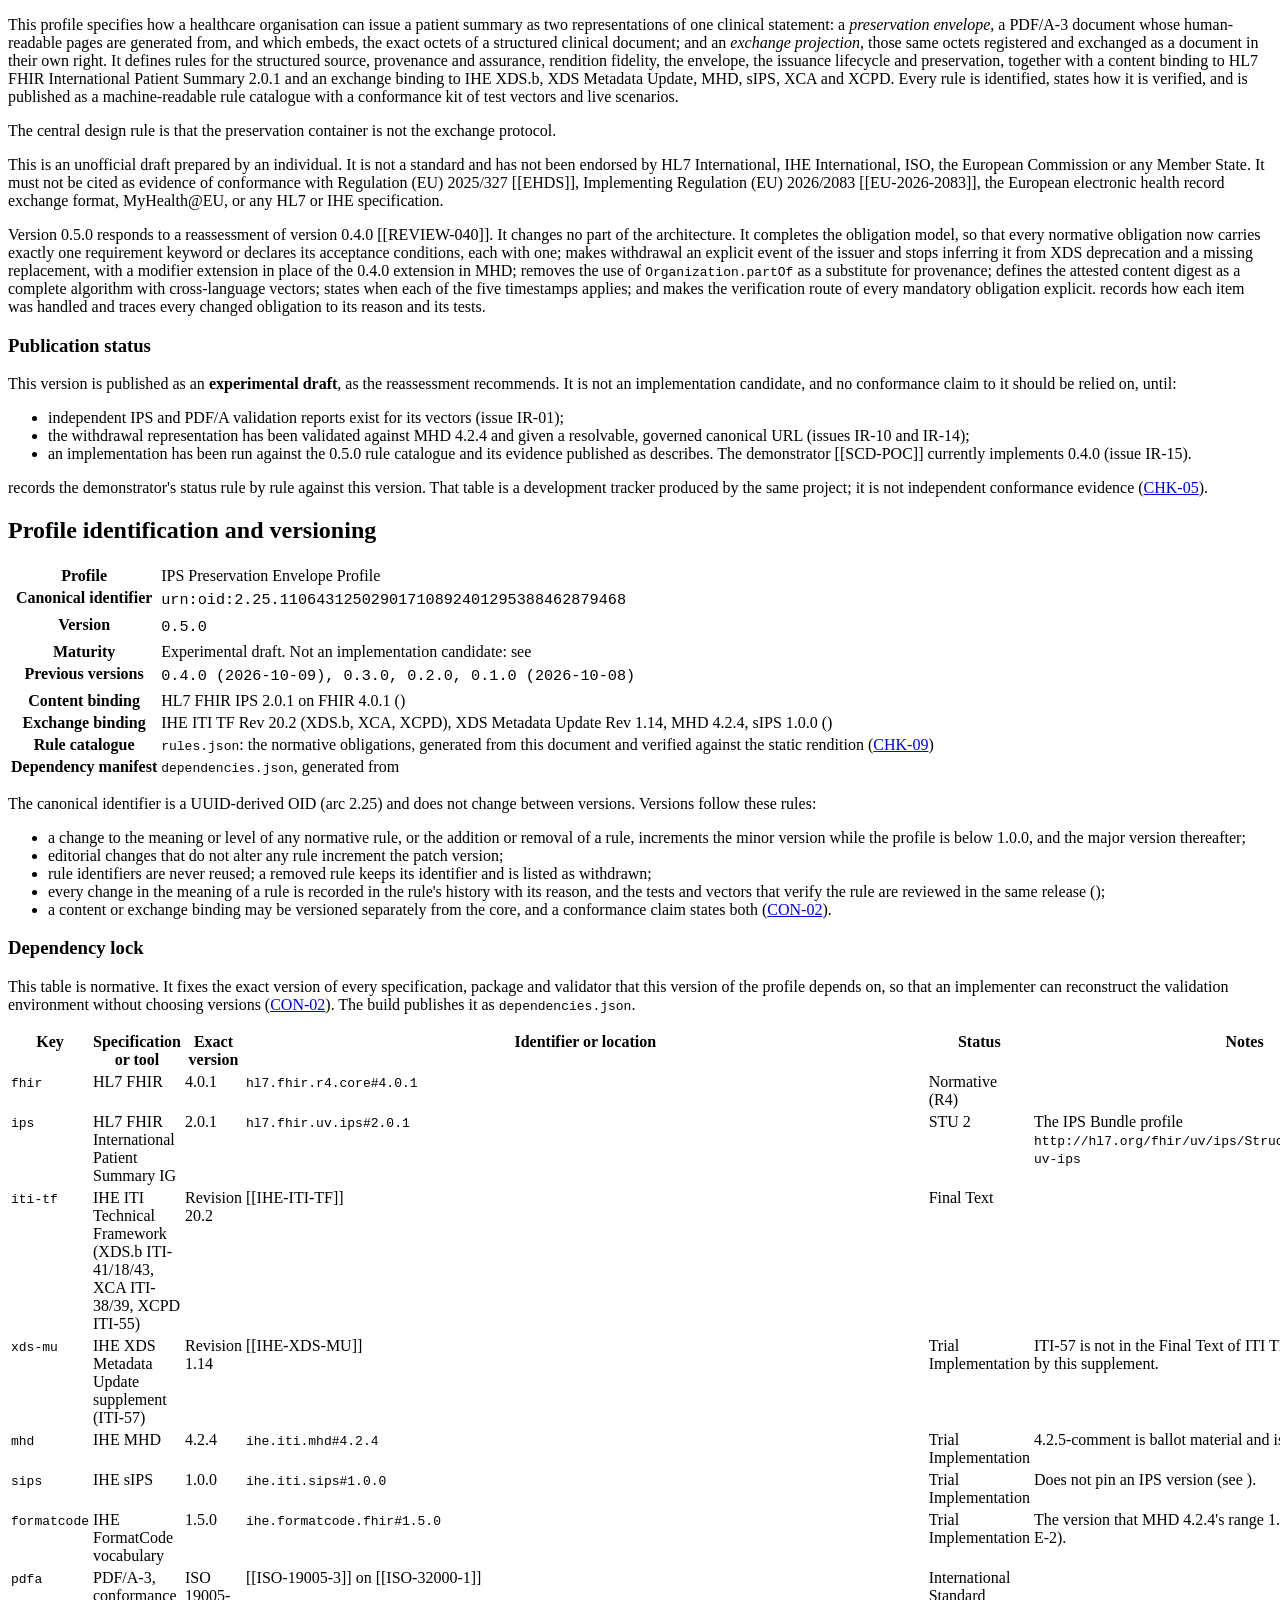
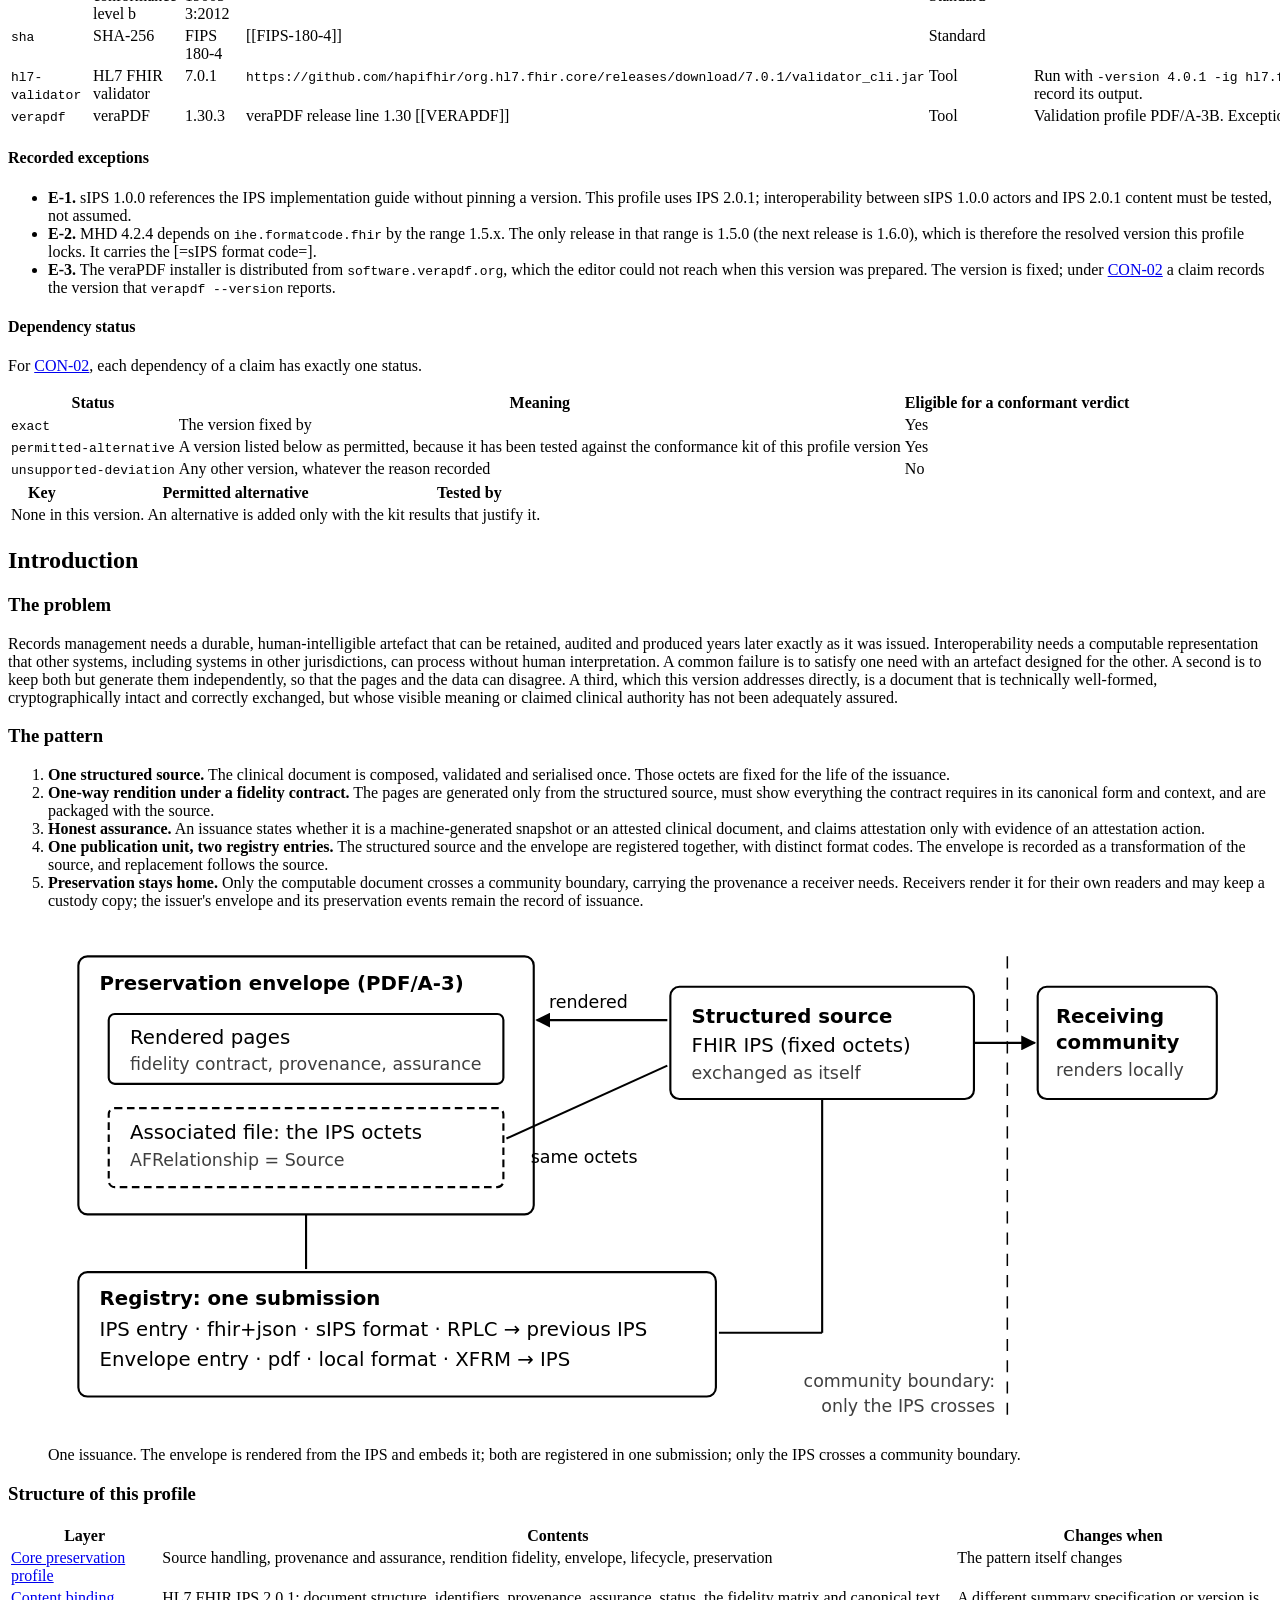
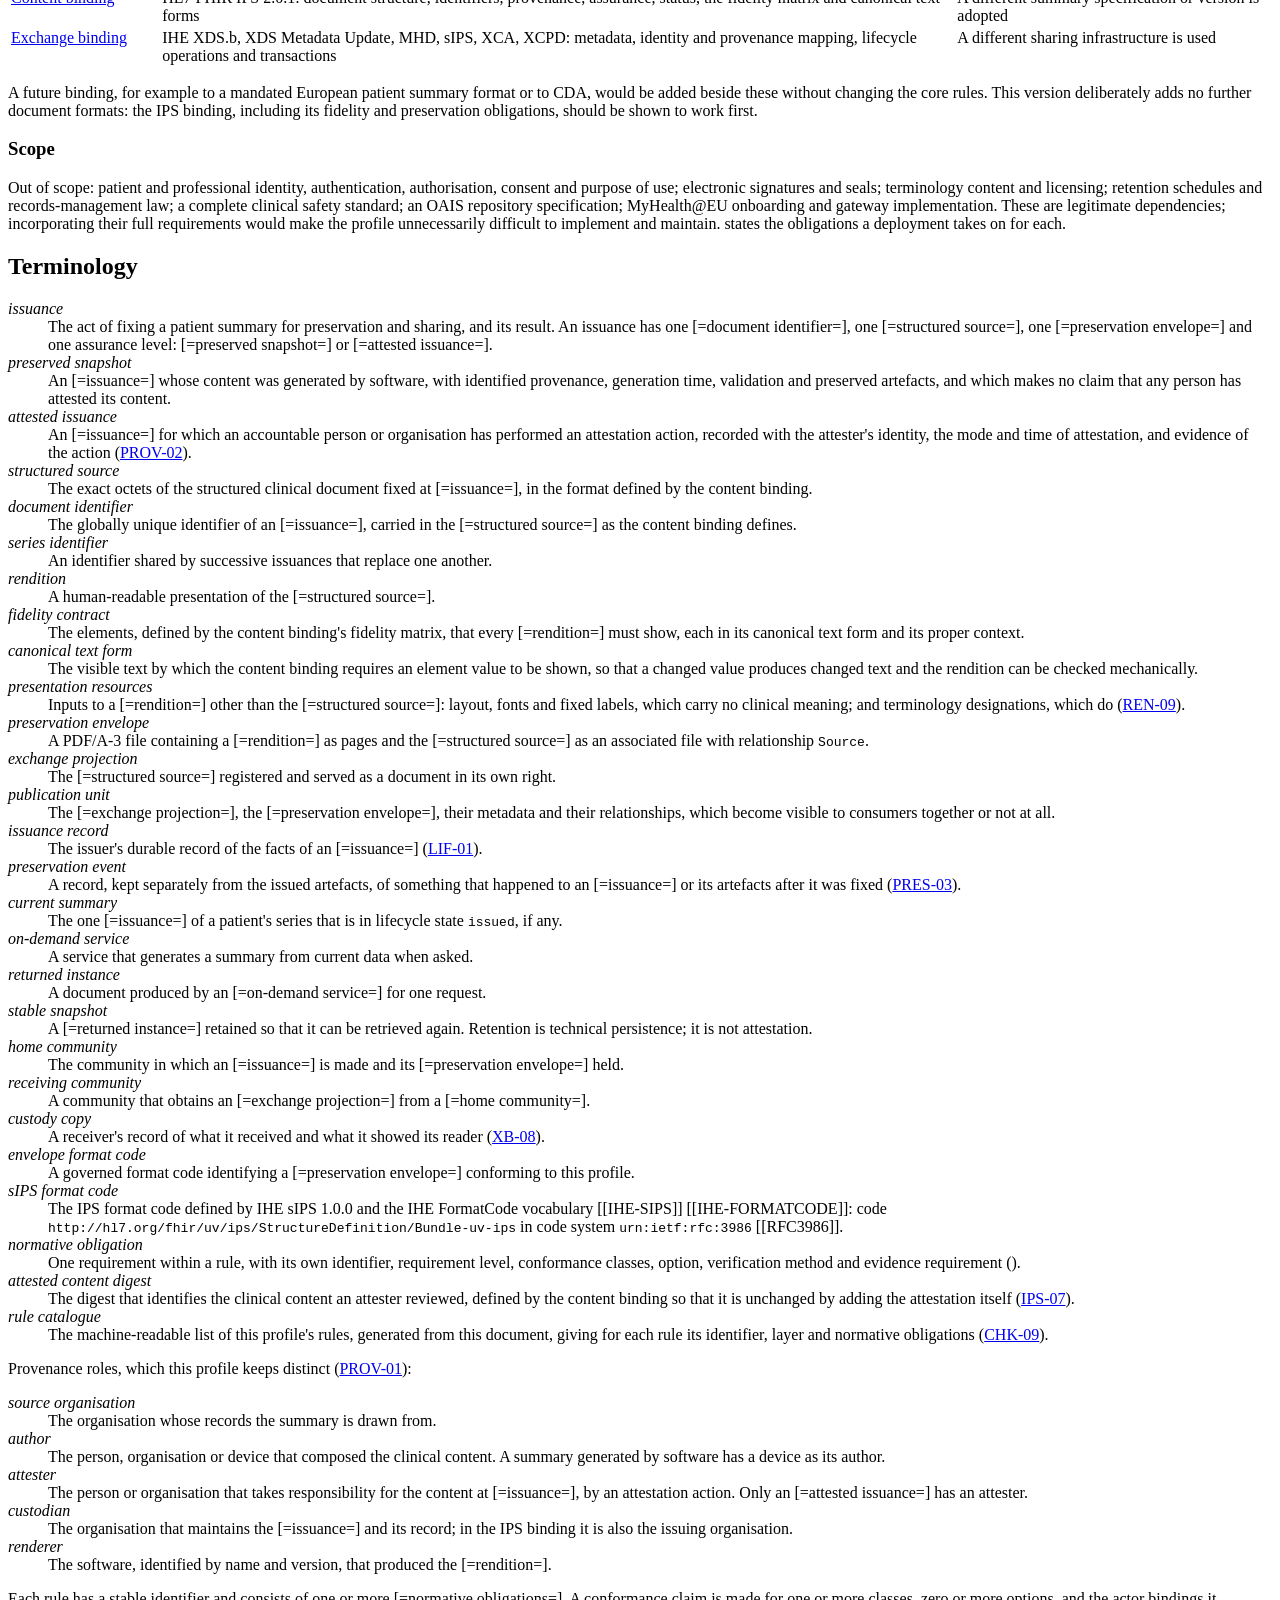
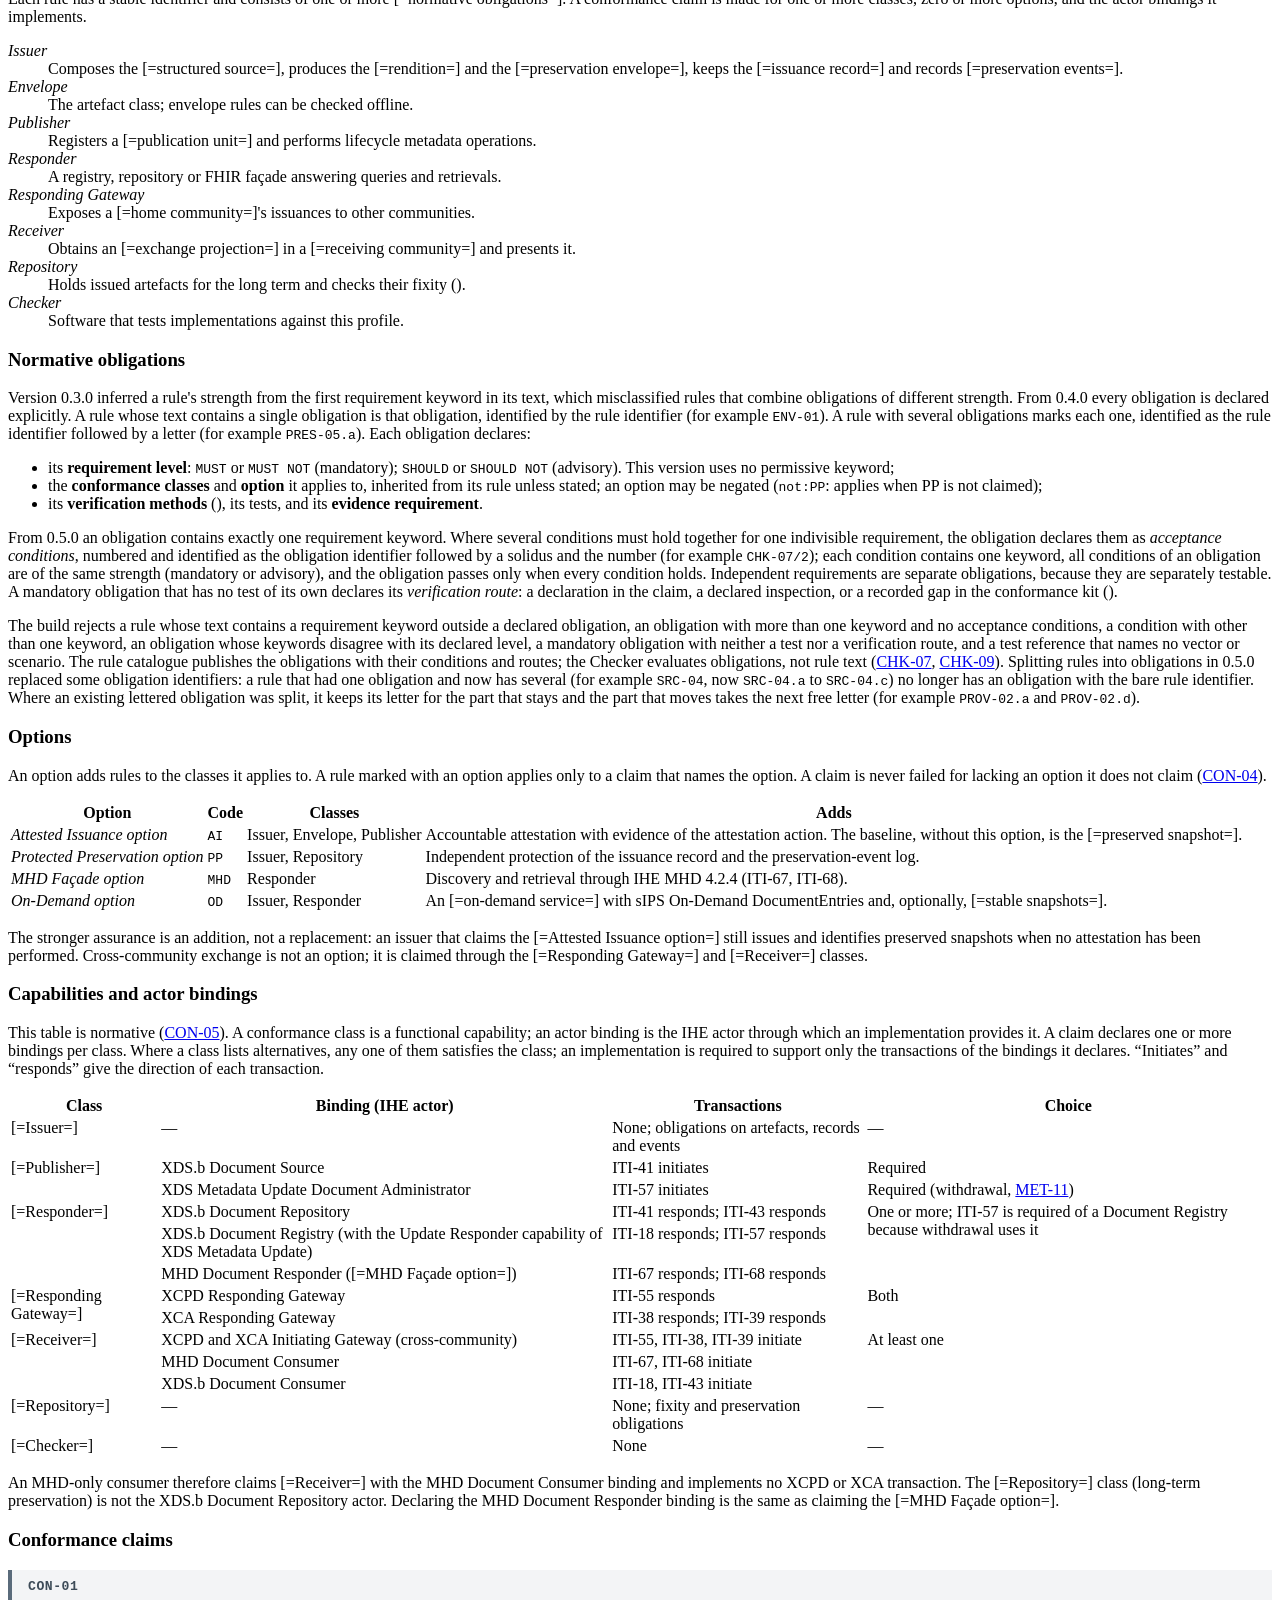
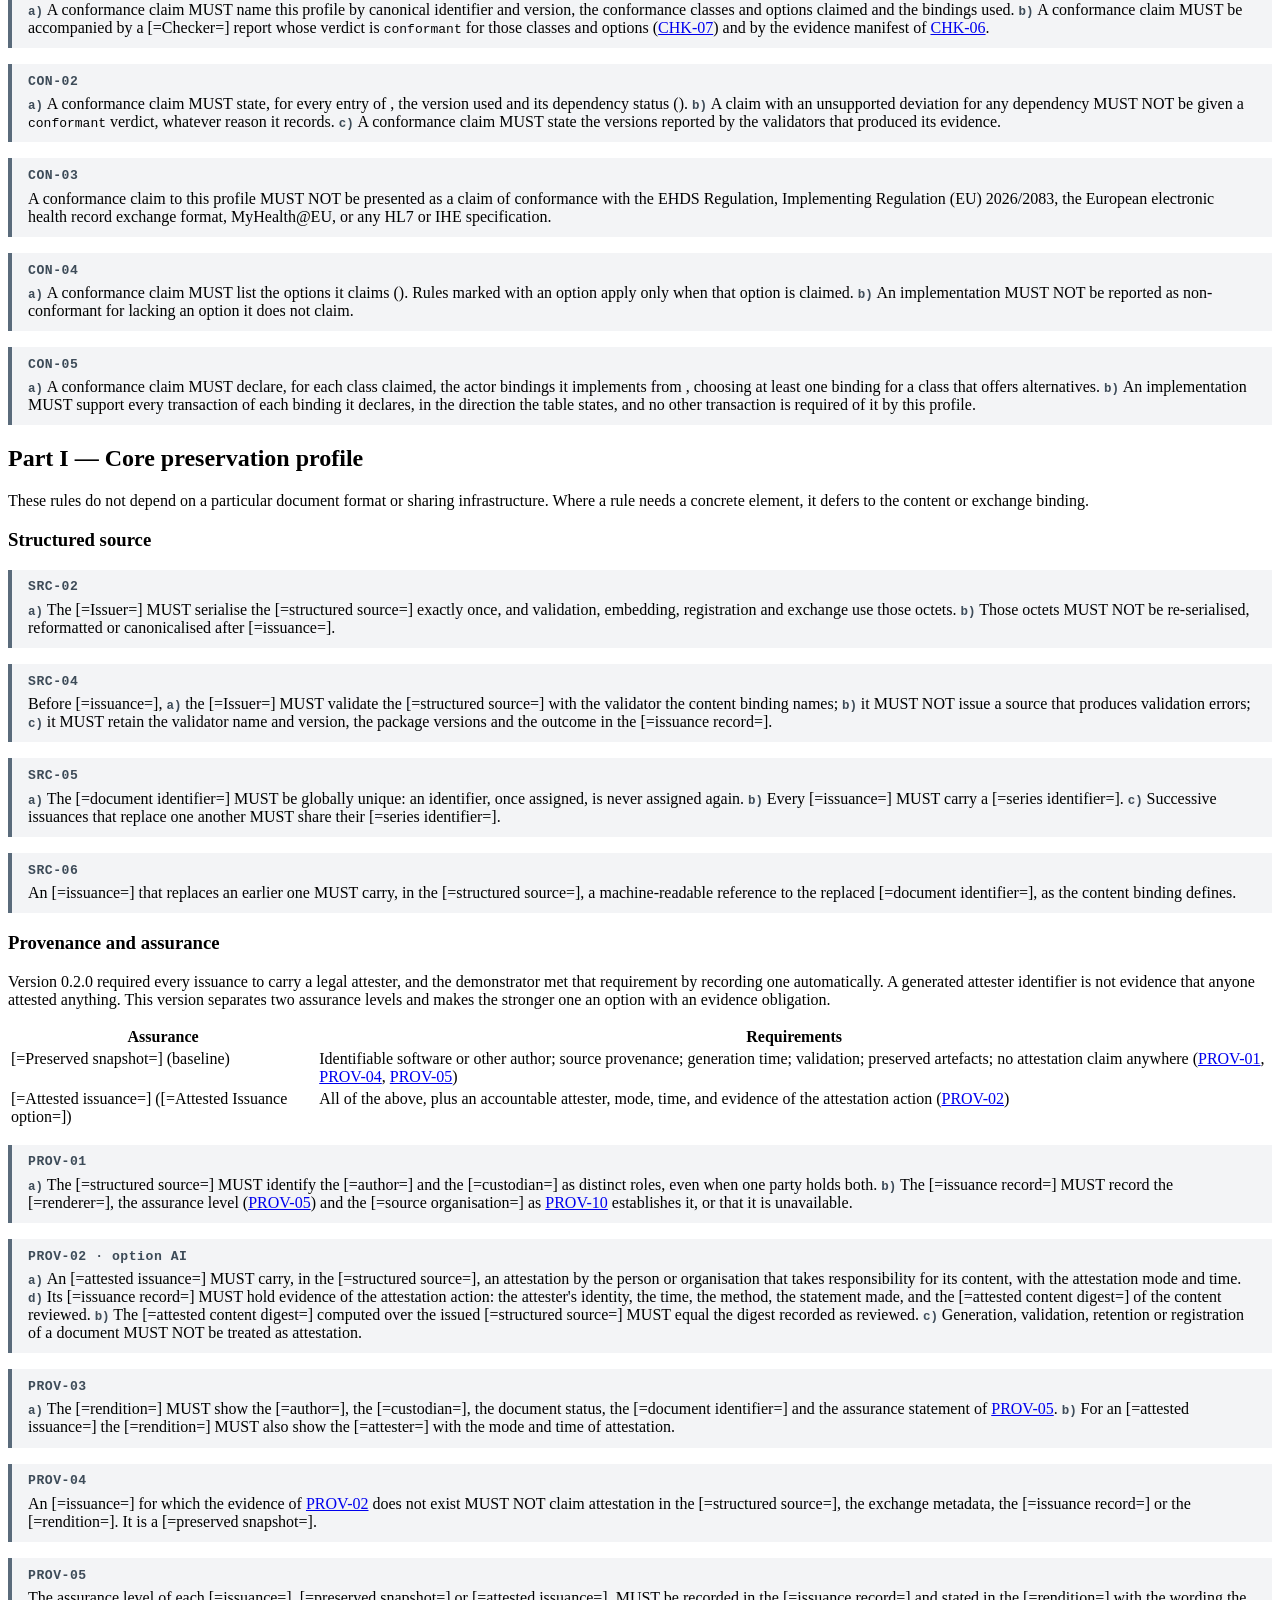
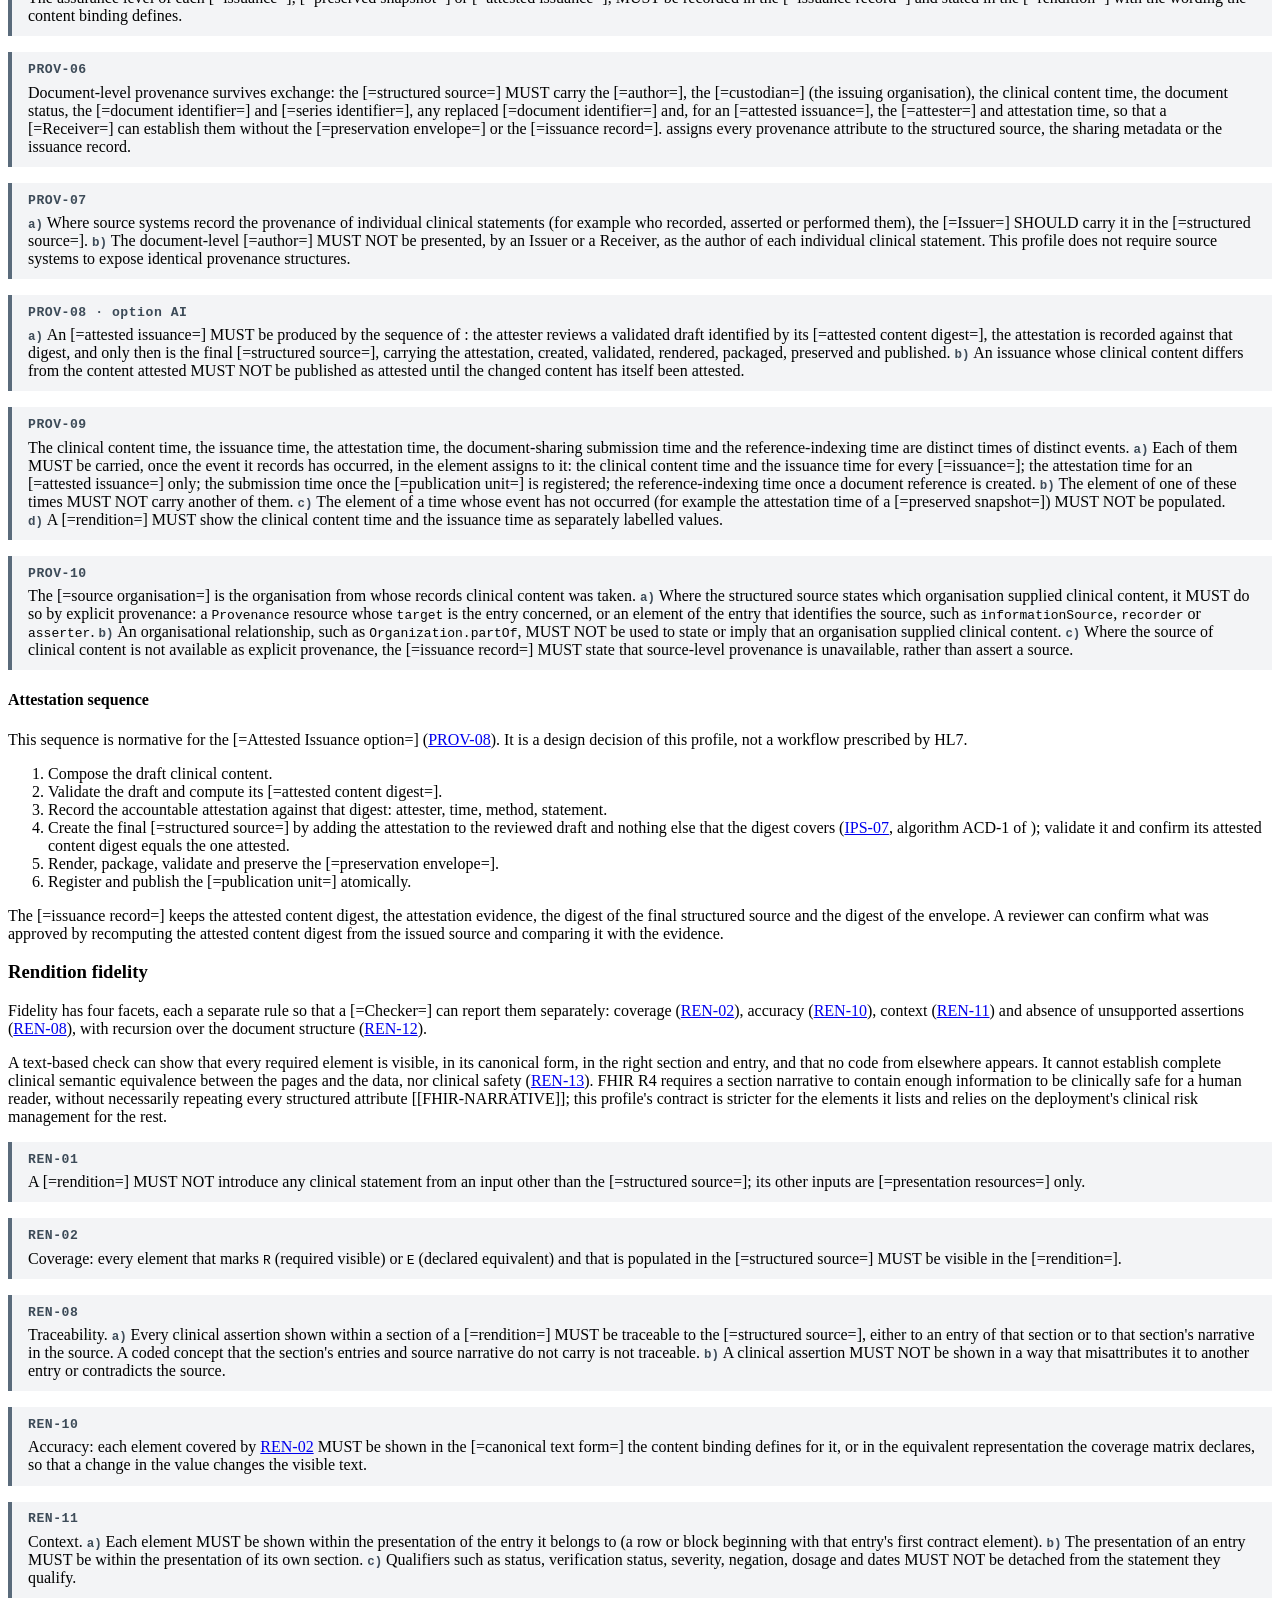
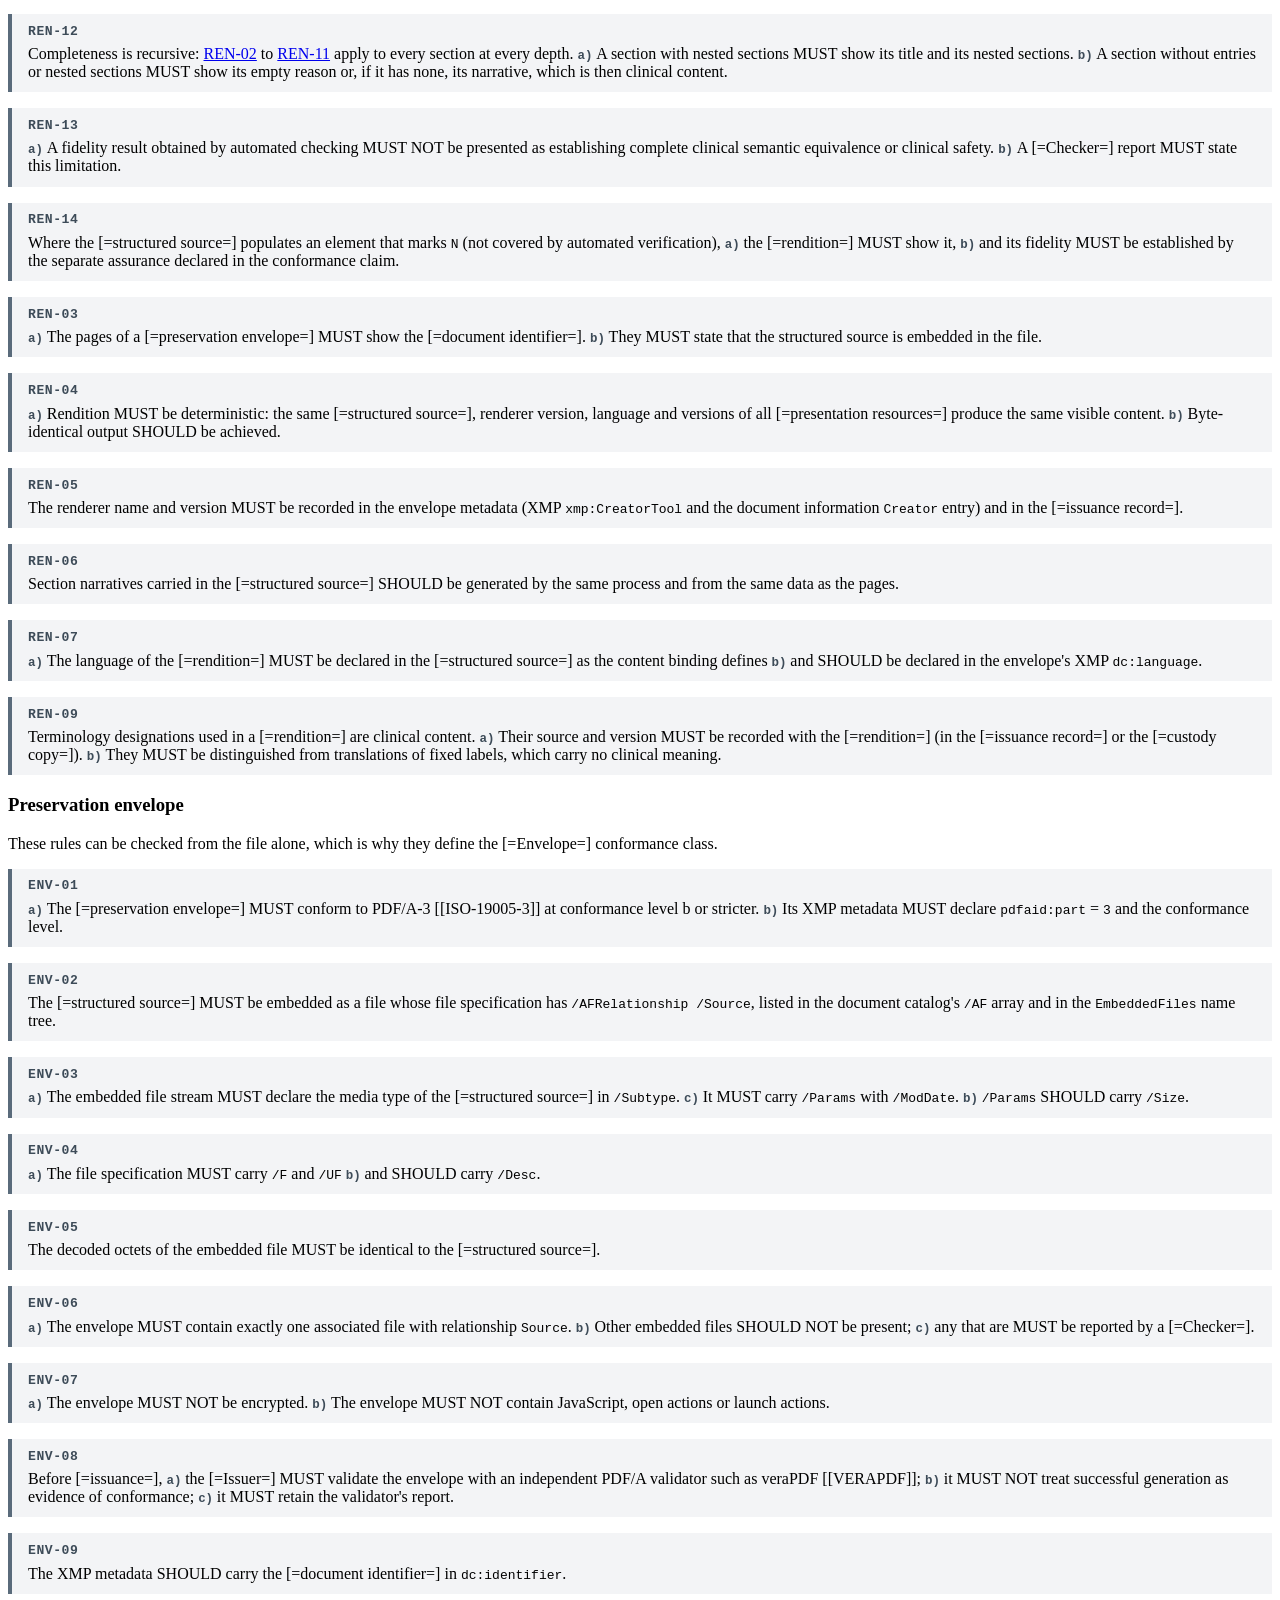
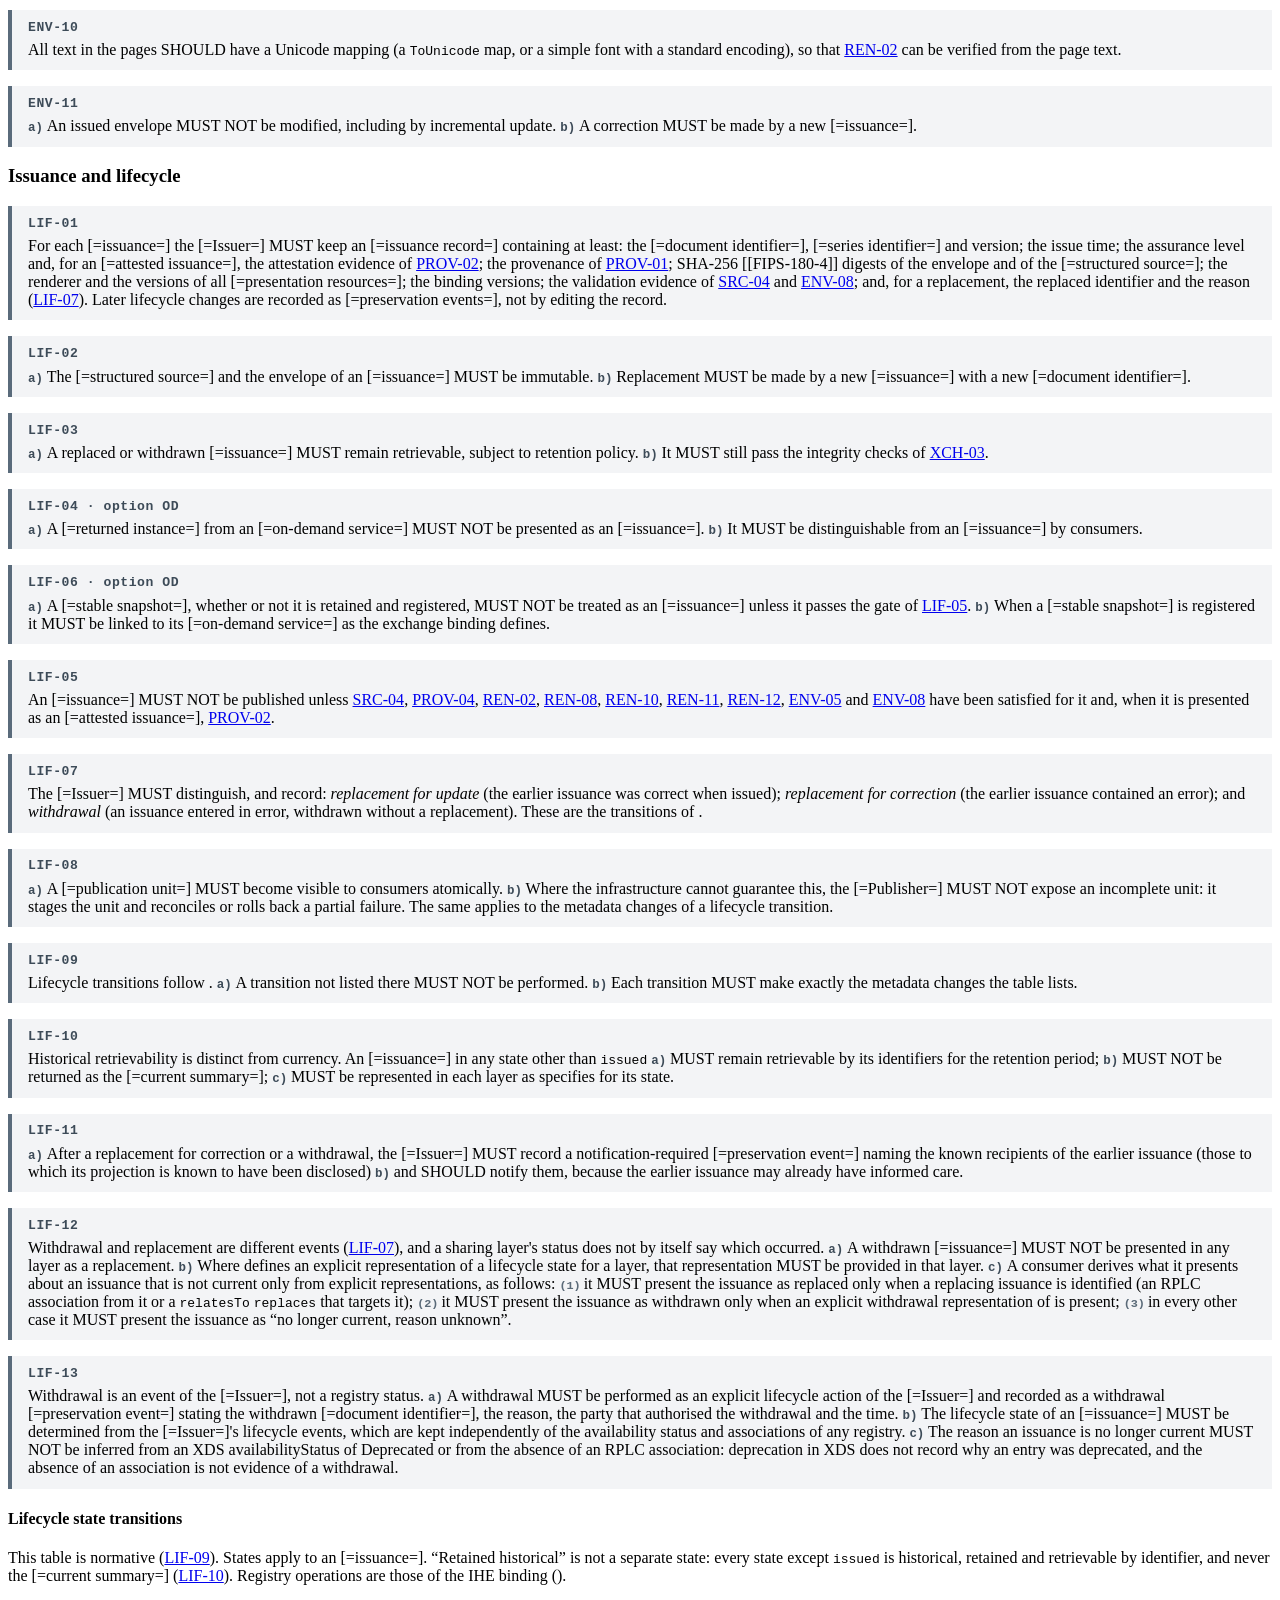
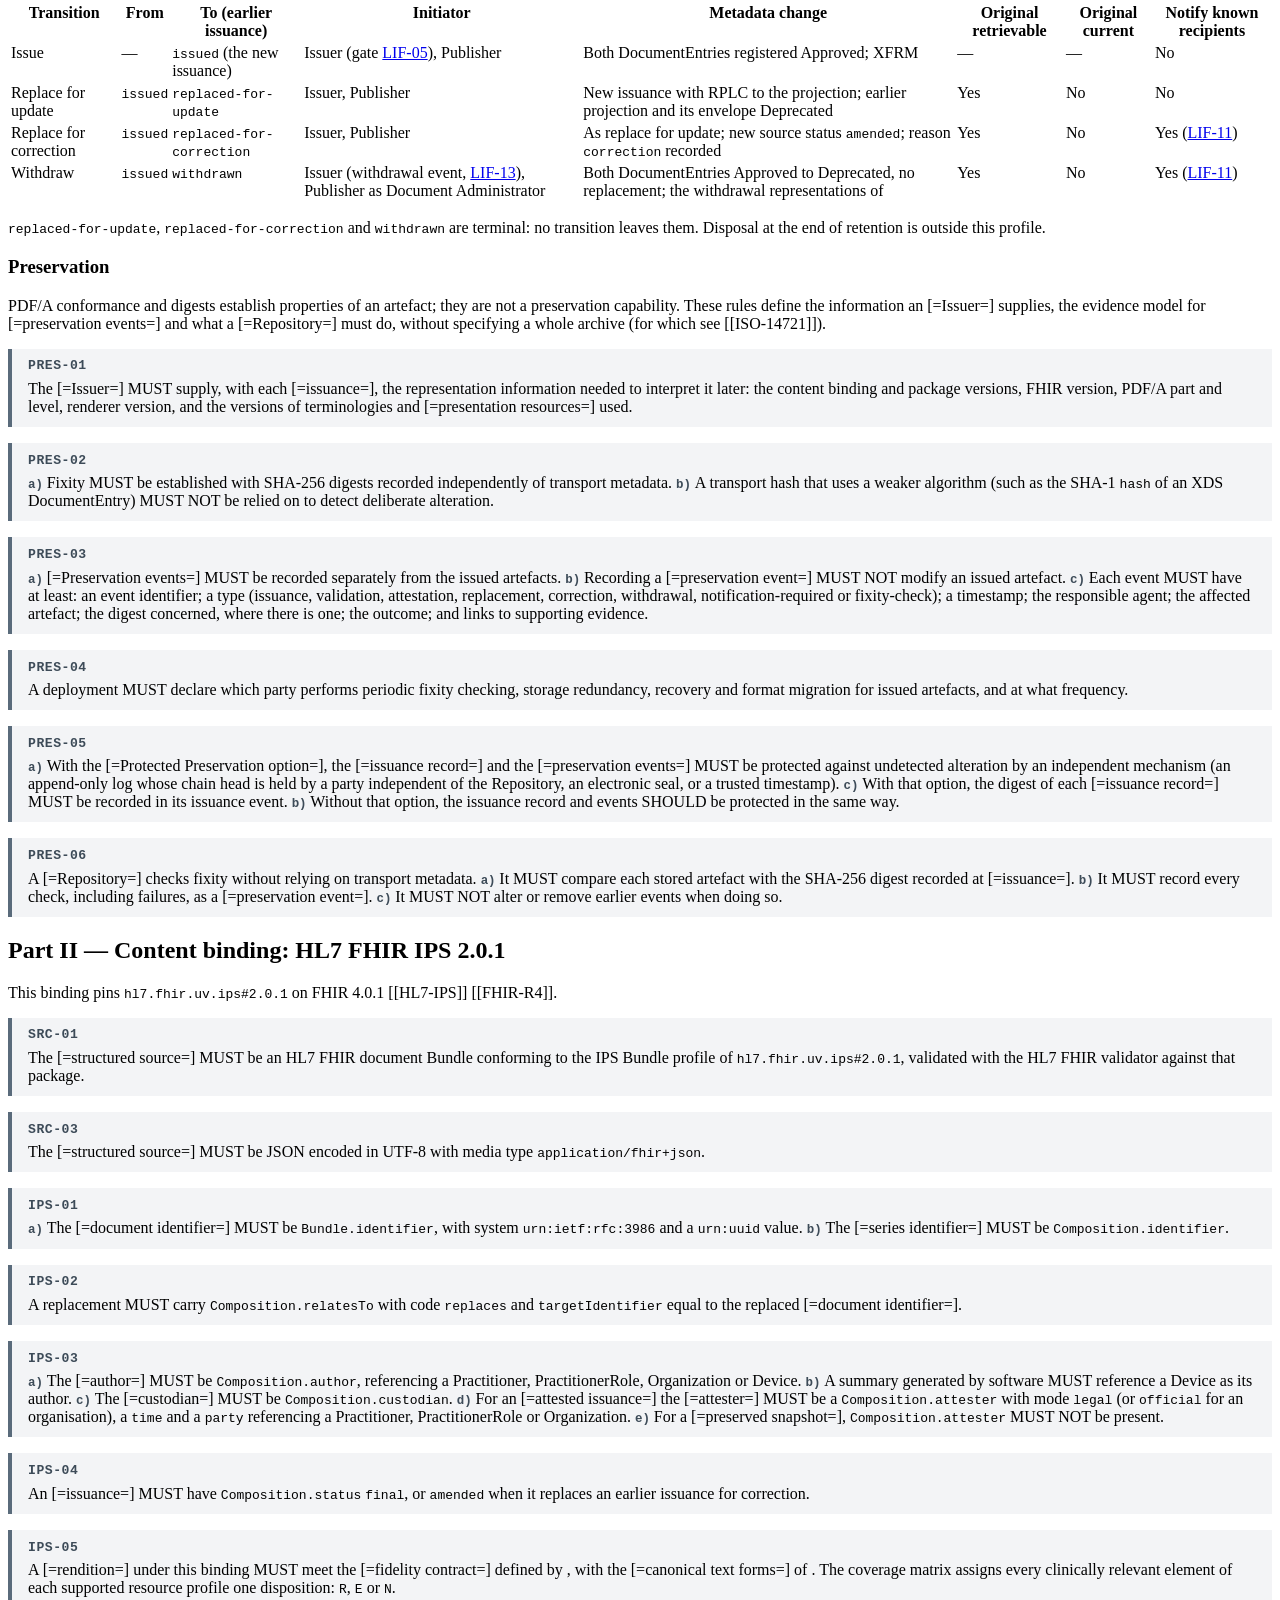
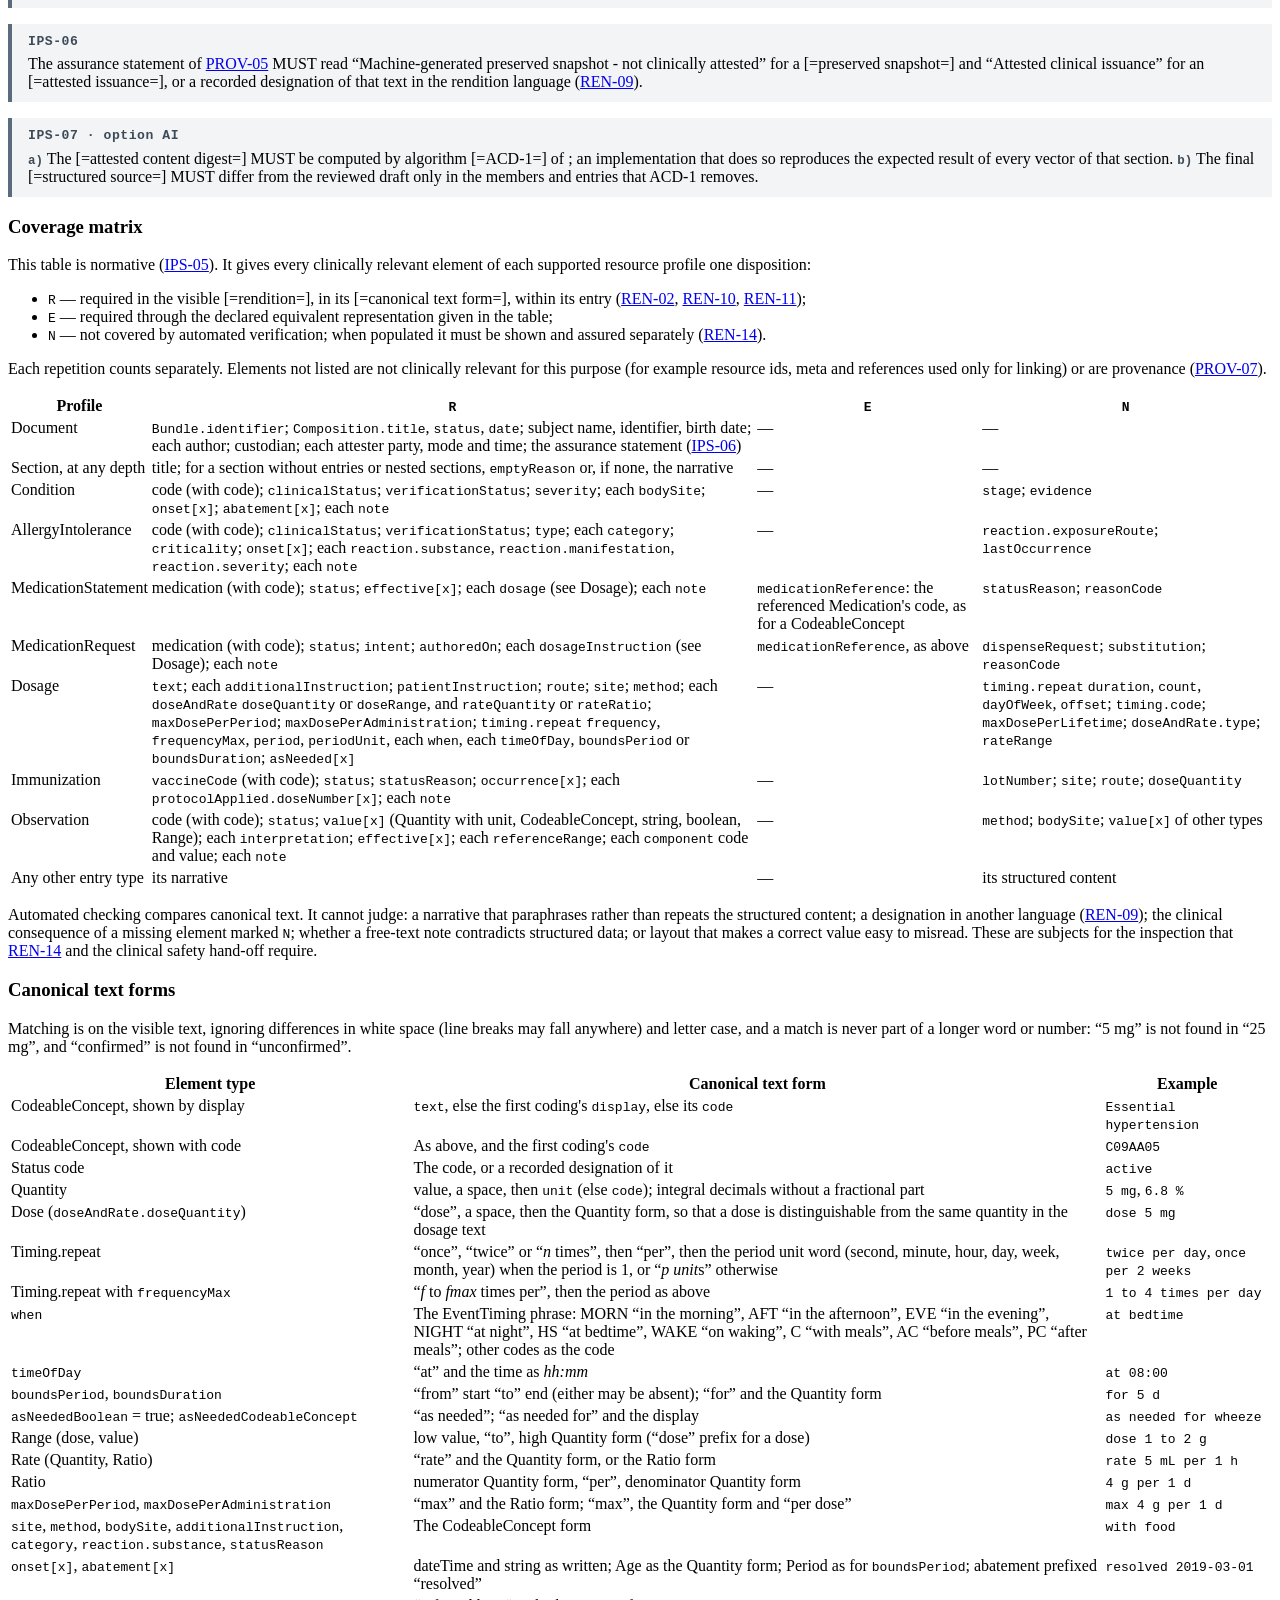
<file: ips-preservation-envelope.respec.html>
<!DOCTYPE html>
<html lang="en-GB">
<head>
<meta charset="utf-8">
<title>IPS Preservation Envelope Profile</title>
<script src="https://www.w3.org/Tools/respec/respec-w3c" class="remove" defer></script>
<script class="remove">
// Generated annexes. Every table below is built from the rule blocks themselves (their level, layer, classes,
// option, verification method, tests and history), so the annexes cannot drift from the normative text. The
// static build (build.py) also extracts the same data as rules.json, the machine-readable rule catalogue.
const PROFILE_VERSION = "0.5.0";
const IMPL = {
  pass: "Implemented",
  partial: "Partly implemented",
  pending: "Integrated; awaiting the first CI run of an external validator",
  simulated: "Implemented between synthetic jurisdictions",
  declared: "Declaration required from a deployment",
  "not-claimed": "Option not claimed by the demonstrator",
  no: "Not implemented",
};
const SUMMARY_WORDS = {
  pass: "implemented", simulated: "implemented between synthetic jurisdictions",
  pending: "awaiting the first CI run of an external validator", partial: "partly implemented",
  declared: "requiring a deployment declaration", "not-claimed": "in options the demonstrator does not claim",
  no: "not implemented",
};
const ROUTE = {
  declaration: "Declaration in the conformance claim, checked for presence by the Checker",
  inspection: "Declared inspection, reported as declared (CHK-08)",
  "kit-gap": "No test in this kit; recorded gap",
};
const METHOD = {
  artefact: "Checker, offline, from the artefacts",
  live: "Live scenario against a running implementation",
  claim: "Checker, from the conformance claim",
  inspection: "Inspection record declared in the claim",
  vectors: "Checker run against the conformance vectors",
};
const INPUT = {
  artefact: "Envelope; projection; issuance record",
  live: "Running implementation; live scenario script",
  claim: "Conformance claim (JSON)",
  inspection: "Inspection record (who, when, what, result)",
  vectors: "Vector set and manifest of the profile version",
};
// An obligation with several requirement keywords declares them as acceptance conditions (span.ac), each with one
// keyword; the obligation passes only when every condition holds. Conditions are identified OBLIGATION/n.
function conditions(el, id) {
  return [...el.querySelectorAll("span.ac")].map((ac) => ({ id: `${id}/${ac.dataset.ac}`, el: ac }));
}
// How a mandatory obligation without a test of its own is verified: declared by data-route ("kind: detail").
function route(o) {
  if (o.test) return { kind: "tests", detail: "" };
  const r = o.route || "";
  const i = r.indexOf(":");
  return i < 0 ? { kind: r || "none", detail: "" } : { kind: r.slice(0, i).trim(), detail: r.slice(i + 1).trim() };
}
function obligations(rule) {
  const spans = [...rule.querySelectorAll("span.ob")];
  const base = { classes: rule.dataset.applies, option: rule.dataset.option || "", verify: rule.dataset.verify || "",
    test: rule.dataset.test || "", evidence: rule.dataset.evidence || "", route: rule.dataset.route || "" };
  if (!spans.length) {
    return [{ id: rule.id, level: rule.dataset.level, ...base, el: rule.querySelector("p"),
      conditions: conditions(rule, rule.id) }];
  }
  return spans.map((sp) => {
    const id = `${rule.id}.${sp.dataset.ob}`;
    return {
      id, level: sp.dataset.level, el: sp, conditions: conditions(sp, id),
      classes: sp.dataset.applies || base.classes,
      option: sp.dataset.option !== undefined ? sp.dataset.option : base.option,
      verify: sp.dataset.verify !== undefined ? sp.dataset.verify : base.verify,
      test: sp.dataset.test !== undefined ? sp.dataset.test : base.test,
      evidence: sp.dataset.evidence || base.evidence,
      route: sp.dataset.route !== undefined ? sp.dataset.route : base.route,
    };
  });
}
function testLinks(s) {
  return (s || "").split(/\s+/).filter(Boolean).map((t) => {
    const id = /^[VI]-\d+$/.test(t) ? `vec-${t}` : /^L-\d+$/.test(t) ? `live-${t}` : /^ACD-\d+$/.test(t) ? `acd-${t}` : null;
    return id ? `<a href="#${id}">${t}</a>` : t;
  }).join(", ");
}
const mandatory = (lv) => lv === "MUST" || lv === "MUST NOT";
function buildAnnexes(config, document) {
  const rules = [...document.querySelectorAll("div.rule")];
  const counts = {};
  const idx = document.getElementById("rule-table-body");
  const vm = document.getElementById("verification-table-body");
  const cl = document.getElementById("change-table-body");
  const notest = document.getElementById("route-table-body");
  let nObl = 0;
  for (const rule of rules) {
    const hist = (rule.dataset.history || "").split(";").map((x) => x.trim()).filter(Boolean);
    const now = hist.filter((h) => h.startsWith(PROFILE_VERSION + " "));
    if (now.length) rule.classList.add(hist[0].startsWith(PROFILE_VERSION + " ") ? "new" : "changed");
    const impl = rule.dataset.impl || "no";
    counts[impl] = (counts[impl] || 0) + 1;
    const layer = rule.closest("[data-layer]");
    const obs = obligations(rule);
    nObl += obs.length;
    if (idx) {
      const tr = document.createElement("tr");
      tr.innerHTML = `<td><a href="#${rule.id}">${rule.id}</a></td>` +
        `<td>${obs.map((o) => (obs.length > 1 ? o.id.split(".")[1] + ") " : "") + o.level).join("<br>")}</td>` +
        `<td>${layer ? layer.dataset.layer : "—"}</td><td>${rule.dataset.applies}</td>` +
        `<td>${[...new Set(obs.map((o) => o.option || "—"))].join(", ")}</td>` +
        `<td class="impl impl-${impl}">${IMPL[impl]}` +
        (rule.dataset.implNote ? `<br><span class="impl-note">${rule.dataset.implNote}</span>` : "") + `</td>`;
      idx.appendChild(tr);
    }
    if (vm) {
      for (const o of obs) {
        const methods = o.verify.split(/\s+/).filter(Boolean);
        const tr = document.createElement("tr");
        const rt = route(o);
        const how = rt.kind === "tests" ? testLinks(o.test) : rt.kind === "none" ? "—" :
          `<em>${ROUTE[rt.kind] || rt.kind}</em>${rt.detail ? ": " + rt.detail : ""}`;
        const conds = o.conditions.length ? `<br><span class="impl-note">${o.conditions.length} acceptance conditions</span>` : "";
        tr.innerHTML = `<td><a href="#${rule.id}">${o.id}</a>${conds}</td><td>${o.level}</td><td>${o.classes}</td>` +
          `<td>${o.option || "—"}</td><td>${methods.map((m) => METHOD[m]).join("; ")}</td>` +
          `<td>${o.evidence || methods.map((m) => INPUT[m]).join("; ")}</td><td>${how}</td>`;
        vm.appendChild(tr);
        if (rt.kind !== "tests" && mandatory(o.level) && notest) {
          const tr2 = document.createElement("tr");
          tr2.innerHTML = `<td><a href="#${rule.id}">${o.id}</a></td><td>${o.level}</td>` +
            `<td>${ROUTE[rt.kind] || rt.kind}</td><td>${rt.detail || "—"}</td>`;
          notest.appendChild(tr2);
        }
      }
    }
    if (cl) {
      for (const h of hist) {
        const [rel, why] = h.split(/\s+/);
        if (rel === "0.1.0") continue;
        const tr = document.createElement("tr");
        const reason = /^(A|F|IMP)-\d+$|^F-040-\d+$/.test(why) ? `<a href="#disp-${why}">${why}</a>` : why;
        tr.innerHTML = `<td><a href="#${rule.id}">${rule.id}</a></td><td>${rel}</td><td>${reason}</td>` +
          `<td>${testLinks(rule.dataset.test) || "—"}</td>`;
        tr.dataset.release = rel;
        cl.appendChild(tr);
      }
    }
  }
  if (cl) {
    const rows = [...cl.children].sort((a, b) => b.dataset.release.localeCompare(a.dataset.release));
    rows.forEach((r) => cl.appendChild(r));
  }
  const summary = document.getElementById("rule-summary");
  if (summary) {
    const order = ["pass", "simulated", "pending", "partial", "declared", "not-claimed", "no"];
    summary.textContent = `Demonstrator 0.5.0, which implements profile 0.4.0, against the ${rules.length} rules ` +
      `(${nObl} normative obligations) of profile ${PROFILE_VERSION}: ` +
      order.filter((k) => counts[k]).map((k) => `${counts[k]} ${SUMMARY_WORDS[k]}`).join("; ") + ".";
  }
}

var respecConfig = {
  specStatus: "unofficial",
  shortName: "ips-preservation-envelope",
  subtitle: "Version 0.5.0 · Experimental draft · Preserve the clinical document. Exchange the computable summary.",
  publishDate: "2026-10-09",
  editors: [{ name: "Tito" }],
  license: "cc-by",
  noRecTrack: true,
  xref: false,
  maxTocLevel: 3,
  lint: { "no-unused-dfns": true, "local-refs-exist": true, "no-headingless-sections": true },
  preProcess: [buildAnnexes],
  localBiblio: {
    "RFC2119": { title: "Key words for use in RFCs to Indicate Requirement Levels",
      href: "https://www.rfc-editor.org/rfc/rfc2119", publisher: "IETF", date: "March 1997", status: "Best Current Practice" },
    "RFC8174": { title: "Ambiguity of Uppercase vs Lowercase in RFC 2119 Key Words",
      href: "https://www.rfc-editor.org/rfc/rfc8174", publisher: "IETF", date: "May 2017", status: "Best Current Practice" },
    "RFC3986": { title: "Uniform Resource Identifier (URI): Generic Syntax",
      href: "https://www.rfc-editor.org/rfc/rfc3986", publisher: "IETF", date: "January 2005" },
    "ISO-19005-3": { title: "ISO 19005-3:2012 Document management — Electronic document file format for long-term preservation — Part 3: Use of ISO 32000-1 with support for embedded files (PDF/A-3)",
      href: "https://www.iso.org/standard/57229.html", publisher: "ISO" },
    "ISO-32000-1": { title: "ISO 32000-1:2008 Document management — Portable document format — Part 1: PDF 1.7",
      href: "https://www.iso.org/standard/51502.html", publisher: "ISO" },
    "ISO-27269": { title: "ISO 27269 Health informatics — International patient summary",
      href: "https://www.iso.org/standard/84639.html", publisher: "ISO" },
    "ISO-14721": { title: "ISO 14721 Space data and information transfer systems — Open archival information system (OAIS) — Reference model",
      href: "https://www.iso.org/standard/87471.html", publisher: "ISO" },
    "FHIR-R4": { title: "HL7 FHIR Release 4 (4.0.1)", href: "https://hl7.org/fhir/R4/", publisher: "HL7 International" },
    "FHIR-NARRATIVE": { title: "HL7 FHIR R4 Composition: section narrative (Composition.section.text)",
      href: "https://hl7.org/fhir/R4/composition-definitions.html#Composition.section.text", publisher: "HL7 International" },
    "HL7-IPS": { title: "International Patient Summary Implementation Guide, version 2.0.1 (STU 2), package hl7.fhir.uv.ips#2.0.1",
      href: "https://hl7.org/fhir/uv/ips/", publisher: "HL7 International / Patient Care" },
    "IHE-ITI-TF": { title: "IHE IT Infrastructure Technical Framework, Revision 20.2 (XDS.b, XCA, XCPD)",
      href: "https://profiles.ihe.net/ITI/TF/", publisher: "IHE International", date: "November 2025", status: "Final Text" },
    "IHE-XDS-MU": { title: "IHE ITI Technical Framework Supplement: XDS Metadata Update, Revision 1.14 (ITI-57 Update Document Set)",
      href: "https://www.ihe.net/uploadedFiles/Documents/ITI/IHE_ITI_Suppl_XDS_Metadata_Update.pdf", publisher: "IHE International",
      date: "4 August 2023", status: "Trial Implementation" },
    "IHE-MHD": { title: "Mobile access to Health Documents (MHD), version 4.2.4, package ihe.iti.mhd#4.2.4",
      href: "https://profiles.ihe.net/ITI/MHD/", publisher: "IHE International", status: "Trial Implementation" },
    "IHE-SIPS": { title: "Sharing of IPS (sIPS), version 1.0.0, package ihe.iti.sips#1.0.0",
      href: "https://profiles.ihe.net/ITI/sIPS/", publisher: "IHE International", date: "17 November 2023", status: "Trial Implementation" },
    "IHE-FORMATCODE": { title: "IHE FormatCode Vocabulary", href: "https://profiles.ihe.net/fhir/ihe.formatcode.fhir/",
      publisher: "IHE International" },
    "EHDS": { title: "Regulation (EU) 2025/327 on the European Health Data Space",
      href: "https://eur-lex.europa.eu/eli/reg/2025/327/oj", publisher: "European Union" },
    "EU-2026-2083": { title: "Commission Implementing Regulation (EU) 2026/2083 of 18 September 2026 on MyHealth@EU",
      href: "https://eur-lex.europa.eu/eli/reg_impl/2026/2083/oj", publisher: "European Union",
      date: "Official Journal, 21 September 2026" },
    "FIPS-180-4": { title: "Secure Hash Standard (SHS)", href: "https://csrc.nist.gov/pubs/fips/180-4/upd1/final",
      publisher: "NIST", status: "FIPS 180-4" },
    "VERAPDF": { title: "veraPDF — PDF/A validation", href: "https://verapdf.org/", publisher: "veraPDF Consortium" },
    "HL7-VALIDATOR": { title: "HL7 FHIR validator (validator_cli.jar), release 7.0.1",
      href: "https://github.com/hapifhir/org.hl7.fhir.core/releases/tag/7.0.1", publisher: "HL7 International / HAPI FHIR" },
    "SCD-POC": { title: "EHDS Structured Clinical Document PoC (demonstrator), release 0.5.0",
      publisher: "EHDS Structured Clinical Document PoC contributors", date: "2026-10-09" },
    "REVIEW-010": { title: "IPS Preservation Envelope Profile: specification review (draft 0.1.0)",
      publisher: "Independent review supplied to the editor", date: "2026-10-08" },
    "REVIEW-020": { title: "Actionable improvements for IPS Preservation Envelope Profile 0.3.0 (review of 0.2.0)",
      publisher: "Independent review supplied to the editor", date: "2026-10-08" },
    "REVIEW-030": { title: "IPS Preservation Envelope Profile: actionable improvements for the next revision (review of 0.3.0)",
      publisher: "Independent review supplied to the editor", date: "2026-10-09" },
    "FHIR-DOCREF": { title: "HL7 FHIR R4 DocumentReference (date; status value set)",
      href: "https://hl7.org/fhir/R4/documentreference.html", publisher: "HL7 International" },
    "REVIEW-040": { title: "IPS Preservation Envelope Profile 0.4.0: reassessment",
      publisher: "Independent review supplied to the editor", date: "2026-10-09" },
    "FHIR-EXT": { title: "HL7 FHIR R4 Extensibility (extension URLs; modifier extensions)",
      href: "https://hl7.org/fhir/R4/extensibility.html", publisher: "HL7 International" },
    "FHIR-JSON": { title: "HL7 FHIR R4 JSON representation (section 2.6.2.6, Canonical JSON)",
      href: "https://hl7.org/fhir/R4/json.html", publisher: "HL7 International" },
    "FHIR-PROVENANCE": { title: "HL7 FHIR R4 Provenance", href: "https://hl7.org/fhir/R4/provenance.html",
      publisher: "HL7 International" },
    "RFC8259": { title: "The JavaScript Object Notation (JSON) Data Interchange Format",
      href: "https://www.rfc-editor.org/rfc/rfc8259", publisher: "IETF", date: "December 2017", status: "Internet Standard" },
    "RFC8785": { title: "JSON Canonicalization Scheme (JCS)", href: "https://www.rfc-editor.org/rfc/rfc8785",
      publisher: "IETF", date: "June 2020", status: "Informational" },
  },
};
</script>
<style>
  div.rule { border-left: 4px solid #5a6b7b; background: rgba(90,107,123,.07); padding: .55em 1em .45em; margin: 1em 0; }
  div.rule::before { content: attr(id); display: block; font: 600 .82em/1.4 ui-monospace, Menlo, Consolas, monospace;
    letter-spacing: .04em; color: #3d4b58; margin-bottom: .2em; }
  div.rule[data-option]::before { content: attr(id) " · option " attr(data-option); }
  div.rule > p { margin: .25em 0; }
  div.rule p.rule-test { font-size: .85em; color: #555; }
  div.rule.changed { border-left-color: #8a5a00; }
  div.rule.changed::after { content: "Changed in 0.5.0"; display: inline-block; font: .75em/1.6 system-ui, sans-serif;
    color: #8a5a00; border: 1px solid currentColor; border-radius: 3px; padding: 0 .4em; margin-top: .3em; }
  div.rule.new { border-left-color: #2f6b3a; }
  div.rule.new::after { content: "New in 0.5.0"; display: inline-block; font: .75em/1.6 system-ui, sans-serif;
    color: #2f6b3a; border: 1px solid currentColor; border-radius: 3px; padding: 0 .4em; margin-top: .3em; }
  @media (prefers-color-scheme: dark) {
    div.rule { border-left-color: #8fa3b6; background: rgba(143,163,182,.10); }
    div.rule::before { color: #b8c7d6; }
    div.rule p.rule-test { color: #aaa; }
  }
  span.ob[data-ob]::before { content: attr(data-ob) ")"; font: 600 .78em/1 ui-monospace, Menlo, Consolas, monospace;
    color: #3d4b58; margin-right: .3em; }
  @media (prefers-color-scheme: dark) { span.ob[data-ob]::before { color: #b8c7d6; } }
  span.ac[data-ac]::before { content: "(" attr(data-ac) ")"; font: 600 .74em/1 ui-monospace, Menlo, Consolas, monospace;
    color: #5a6a78; margin-right: .25em; }
  @media (prefers-color-scheme: dark) { span.ac[data-ac]::before { color: #a9b8c6; } }
  .profile-id { font: .95em/1.5 ui-monospace, Menlo, Consolas, monospace; }
  pre.acd-canonical { white-space: pre-wrap; word-break: break-all; }
  table.simple td, table.simple th { vertical-align: top; }
  td.impl-pass { color: #2f6b3a; } td.impl-partial, td.impl-pending, td.impl-declared { color: #8a5a00; }
  td.impl-simulated { color: #2b4d73; } td.impl-no { color: #9b2c1f; } td.impl-not-claimed { color: #666; }
  .impl-note { color: #666; font-size: .9em; }
  figure svg { max-width: 100%; height: auto; }
  td.y { text-align: center; }
</style>
</head>
<body>

<section id="abstract">
  <p>
    This profile specifies how a healthcare organisation can issue a patient summary as two representations of one
    clinical statement: a <em>preservation envelope</em>, a PDF/A-3 document whose human-readable pages are generated
    from, and which embeds, the exact octets of a structured clinical document; and an <em>exchange projection</em>,
    those same octets registered and exchanged as a document in their own right. It defines rules for the structured
    source, provenance and assurance, rendition fidelity, the envelope, the issuance lifecycle and preservation,
    together with a content binding to HL7 FHIR International Patient Summary 2.0.1 and an exchange binding to IHE
    XDS.b, XDS Metadata Update, MHD, sIPS, XCA and XCPD. Every rule is identified, states how it is verified, and is
    published as a machine-readable rule catalogue with a conformance kit of test vectors and live scenarios.
  </p>
  <p>The central design rule is that the preservation container is not the exchange protocol.</p>
</section>

<section id="sotd">
  <p>
    This is an unofficial draft prepared by an individual. It is not a standard and has not been endorsed by HL7
    International, IHE International, ISO, the European Commission or any Member State. It must not be cited as
    evidence of conformance with Regulation (EU) 2025/327 [[EHDS]], Implementing Regulation (EU) 2026/2083
    [[EU-2026-2083]], the European electronic health record exchange format, MyHealth@EU, or any HL7 or IHE
    specification.
  </p>
  <p>
    Version 0.5.0 responds to a reassessment of version 0.4.0 [[REVIEW-040]]. It changes no part of the architecture.
    It completes the obligation model, so that every normative obligation now carries exactly one requirement keyword
    or declares its acceptance conditions, each with one; makes withdrawal an explicit event of the issuer and stops
    inferring it from XDS deprecation and a missing replacement, with a modifier extension in place of the 0.4.0
    extension in MHD; removes the use of <code>Organization.partOf</code> as a substitute for provenance; defines the
    attested content digest as a complete algorithm with cross-language vectors; states when each of the five
    timestamps applies; and makes the verification route of every mandatory obligation explicit.
    <a href="#review-disposition"></a> records how each item was handled and <a href="#change-log"></a> traces every
    changed obligation to its reason and its tests.
  </p>
  <section id="publication-status">
    <h3>Publication status</h3>
    <p>This version is published as an <strong>experimental draft</strong>, as the reassessment recommends. It is not an
      implementation candidate, and no conformance claim to it should be relied on, until:</p>
    <ul>
      <li>independent IPS and PDF/A validation reports exist for its vectors (issue IR-01);</li>
      <li>the withdrawal representation has been validated against MHD 4.2.4 and given a resolvable, governed canonical
        URL (issues IR-10 and IR-14);</li>
      <li>an implementation has been run against the 0.5.0 rule catalogue and its evidence published as
        <a href="#release-artefacts"></a> describes. The demonstrator [[SCD-POC]] currently implements 0.4.0
        (issue IR-15).</li>
    </ul>
    <p><a href="#implementation-status"></a> records the demonstrator's status rule by rule against this version. That
      table is a development tracker produced by the same project; it is not independent conformance evidence
      (<a href="#CHK-05">CHK-05</a>).</p>
  </section>
</section>

<section id="profile-identification">
  <h2>Profile identification and versioning</h2>
  <table class="simple">
    <tbody>
      <tr><th>Profile</th><td>IPS Preservation Envelope Profile</td></tr>
      <tr><th>Canonical identifier</th><td class="profile-id">urn:oid:2.25.11064312502901710892401295388462879468</td></tr>
      <tr><th>Version</th><td class="profile-id">0.5.0</td></tr>
      <tr><th>Maturity</th><td>Experimental draft. Not an implementation candidate: see <a href="#publication-status"></a></td></tr>
      <tr><th>Previous versions</th><td class="profile-id">0.4.0 (2026-10-09), 0.3.0, 0.2.0, 0.1.0 (2026-10-08)</td></tr>
      <tr><th>Content binding</th><td>HL7 FHIR IPS 2.0.1 on FHIR 4.0.1 (<a href="#ips-binding"></a>)</td></tr>
      <tr><th>Exchange binding</th><td>IHE ITI TF Rev 20.2 (XDS.b, XCA, XCPD), XDS Metadata Update Rev 1.14, MHD 4.2.4,
        sIPS 1.0.0 (<a href="#ihe-binding"></a>)</td></tr>
      <tr><th>Rule catalogue</th><td><code>rules.json</code>: the normative obligations, generated from this document and
        verified against the static rendition (<a href="#CHK-09">CHK-09</a>)</td></tr>
      <tr><th>Dependency manifest</th><td><code>dependencies.json</code>, generated from <a href="#dependency-lock"></a></td></tr>
    </tbody>
  </table>
  <p>The canonical identifier is a UUID-derived OID (arc 2.25) and does not change between versions. Versions follow
    these rules:</p>
  <ul>
    <li>a change to the meaning or level of any normative rule, or the addition or removal of a rule, increments the
      minor version while the profile is below 1.0.0, and the major version thereafter;</li>
    <li>editorial changes that do not alter any rule increment the patch version;</li>
    <li>rule identifiers are never reused; a removed rule keeps its identifier and is listed as withdrawn;</li>
    <li>every change in the meaning of a rule is recorded in the rule's history with its reason, and the tests and
      vectors that verify the rule are reviewed in the same release (<a href="#change-log"></a>);</li>
    <li>a content or exchange binding may be versioned separately from the core, and a conformance claim states both
      (<a href="#CON-02">CON-02</a>).</li>
  </ul>

  <section id="dependency-lock">
    <h3>Dependency lock</h3>
    <p>This table is normative. It fixes the exact version of every specification, package and validator that this
      version of the profile depends on, so that an implementer can reconstruct the validation environment without
      choosing versions (<a href="#CON-02">CON-02</a>). The build publishes it as <code>dependencies.json</code>.</p>
    <table class="simple" id="dependency-table">
      <thead><tr><th>Key</th><th>Specification or tool</th><th>Exact version</th><th>Identifier or location</th><th>Status</th><th>Notes</th></tr></thead>
      <tbody>
        <tr data-key="fhir"><td><code>fhir</code></td><td>HL7 FHIR</td><td>4.0.1</td><td><code>hl7.fhir.r4.core#4.0.1</code></td><td>Normative (R4)</td><td></td></tr>
        <tr data-key="ips"><td><code>ips</code></td><td>HL7 FHIR International Patient Summary IG</td><td>2.0.1</td><td><code>hl7.fhir.uv.ips#2.0.1</code></td><td>STU 2</td><td>The IPS Bundle profile <code>http://hl7.org/fhir/uv/ips/StructureDefinition/Bundle-uv-ips</code></td></tr>
        <tr data-key="iti-tf"><td><code>iti-tf</code></td><td>IHE ITI Technical Framework (XDS.b ITI-41/18/43, XCA ITI-38/39, XCPD ITI-55)</td><td>Revision 20.2</td><td>[[IHE-ITI-TF]]</td><td>Final Text</td><td></td></tr>
        <tr data-key="xds-mu"><td><code>xds-mu</code></td><td>IHE XDS Metadata Update supplement (ITI-57)</td><td>Revision 1.14</td><td>[[IHE-XDS-MU]]</td><td>Trial Implementation</td><td>ITI-57 is not in the Final Text of ITI TF Volume 2; it is defined by this supplement.</td></tr>
        <tr data-key="mhd"><td><code>mhd</code></td><td>IHE MHD</td><td>4.2.4</td><td><code>ihe.iti.mhd#4.2.4</code></td><td>Trial Implementation</td><td>4.2.5-comment is ballot material and is not used.</td></tr>
        <tr data-key="sips"><td><code>sips</code></td><td>IHE sIPS</td><td>1.0.0</td><td><code>ihe.iti.sips#1.0.0</code></td><td>Trial Implementation</td><td>Does not pin an IPS version (see <a href="#dependency-exceptions"></a>).</td></tr>
        <tr data-key="formatcode"><td><code>formatcode</code></td><td>IHE FormatCode vocabulary</td><td>1.5.0</td><td><code>ihe.formatcode.fhir#1.5.0</code></td><td>Trial Implementation</td><td>The version that MHD 4.2.4's range 1.5.x resolves to (exception E-2).</td></tr>
        <tr data-key="pdfa"><td><code>pdfa</code></td><td>PDF/A-3, conformance level b</td><td>ISO 19005-3:2012</td><td>[[ISO-19005-3]] on [[ISO-32000-1]]</td><td>International Standard</td><td></td></tr>
        <tr data-key="sha"><td><code>sha</code></td><td>SHA-256</td><td>FIPS 180-4</td><td>[[FIPS-180-4]]</td><td>Standard</td><td></td></tr>
        <tr data-key="hl7-validator"><td><code>hl7-validator</code></td><td>HL7 FHIR validator</td><td>7.0.1</td><td><code>https://github.com/hapifhir/org.hl7.fhir.core/releases/download/7.0.1/validator_cli.jar</code></td><td>Tool</td><td>Run with <code>-version 4.0.1 -ig hl7.fhir.uv.ips#2.0.1</code>; record its output.</td></tr>
        <tr data-key="verapdf"><td><code>verapdf</code></td><td>veraPDF</td><td>1.30.3</td><td>veraPDF release line 1.30 [[VERAPDF]]</td><td>Tool</td><td>Validation profile PDF/A-3B. Exception E-3.</td></tr>
      </tbody>
    </table>
    <section id="dependency-exceptions">
      <h4>Recorded exceptions</h4>
      <ul>
        <li><strong>E-1.</strong> sIPS 1.0.0 references the IPS implementation guide without pinning a version. This
          profile uses IPS 2.0.1; interoperability between sIPS 1.0.0 actors and IPS 2.0.1 content must be tested,
          not assumed.</li>
        <li><strong>E-2.</strong> MHD 4.2.4 depends on <code>ihe.formatcode.fhir</code> by the range 1.5.x. The only
          release in that range is 1.5.0 (the next release is 1.6.0), which is therefore the resolved version this
          profile locks. It carries the [=sIPS format code=].</li>
        <li><strong>E-3.</strong> The veraPDF installer is distributed from <code>software.verapdf.org</code>, which the
          editor could not reach when this version was prepared. The version is fixed; under
          <a href="#CON-02">CON-02</a> a claim records the version that <code>verapdf --version</code> reports.</li>
      </ul>
    </section>
    <section id="dependency-status">
      <h4>Dependency status</h4>
      <p>For <a href="#CON-02">CON-02</a>, each dependency of a claim has exactly one status.</p>
      <table class="simple">
        <thead><tr><th>Status</th><th>Meaning</th><th>Eligible for a conformant verdict</th></tr></thead>
        <tbody>
          <tr><td><code>exact</code></td><td>The version fixed by <a href="#dependency-lock"></a></td><td>Yes</td></tr>
          <tr><td><code>permitted-alternative</code></td><td>A version listed below as permitted, because it has been
            tested against the conformance kit of this profile version</td><td>Yes</td></tr>
          <tr><td><code>unsupported-deviation</code></td><td>Any other version, whatever the reason recorded</td><td>No</td></tr>
        </tbody>
      </table>
      <table class="simple" id="permitted-alternatives">
        <thead><tr><th>Key</th><th>Permitted alternative</th><th>Tested by</th></tr></thead>
        <tbody>
          <tr><td colspan="3">None in this version. An alternative is added only with the kit results that justify it.</td></tr>
        </tbody>
      </table>
    </section>
  </section>
</section>

<section class="informative" id="introduction">
  <h2>Introduction</h2>

  <section id="problem">
    <h3>The problem</h3>
    <p>
      Records management needs a durable, human-intelligible artefact that can be retained, audited and produced
      years later exactly as it was issued. Interoperability needs a computable representation that other systems,
      including systems in other jurisdictions, can process without human interpretation. A common failure is to
      satisfy one need with an artefact designed for the other. A second is to keep both but generate them
      independently, so that the pages and the data can disagree. A third, which this version addresses directly, is
      a document that is technically well-formed, cryptographically intact and correctly exchanged, but whose visible
      meaning or claimed clinical authority has not been adequately assured.
    </p>
  </section>

  <section id="pattern">
    <h3>The pattern</h3>
    <ol>
      <li><strong>One structured source.</strong> The clinical document is composed, validated and serialised once.
        Those octets are fixed for the life of the issuance.</li>
      <li><strong>One-way rendition under a fidelity contract.</strong> The pages are generated only from the
        structured source, must show everything the contract requires in its canonical form and context, and are
        packaged with the source.</li>
      <li><strong>Honest assurance.</strong> An issuance states whether it is a machine-generated snapshot or an
        attested clinical document, and claims attestation only with evidence of an attestation action.</li>
      <li><strong>One publication unit, two registry entries.</strong> The structured source and the envelope are
        registered together, with distinct format codes. The envelope is recorded as a transformation of the source,
        and replacement follows the source.</li>
      <li><strong>Preservation stays home.</strong> Only the computable document crosses a community boundary, carrying
        the provenance a receiver needs. Receivers render it for their own readers and may keep a custody copy; the
        issuer's envelope and its preservation events remain the record of issuance.</li>
    </ol>

    <figure id="fig-model">
      <svg viewBox="0 0 780 340" role="img" aria-labelledby="fig-model-title" xmlns="http://www.w3.org/2000/svg"
           font-family="system-ui, sans-serif" font-size="13">
        <title id="fig-model-title">One issuance: the IPS is the source, the envelope is rendered from it and embeds it, and only the IPS crosses the community boundary</title>
        <g fill="none" stroke="currentColor" stroke-width="1.4">
          <rect x="410" y="40" width="200" height="74" rx="6"/>
          <rect x="20" y="20" width="300" height="170" rx="6"/>
          <rect x="40" y="58" width="260" height="46" rx="4"/>
          <rect x="40" y="120" width="260" height="52" rx="4" stroke-dasharray="5 3"/>
          <path d="M408 92 L 302 140" />
          <path d="M408 62 L 322 62" marker-end="url(#arrow)"/>
          <line x1="632" y1="20" x2="632" y2="325" stroke-dasharray="8 6" stroke-width="1"/>
          <rect x="652" y="40" width="118" height="74" rx="6"/>
          <line x1="610" y1="77" x2="650" y2="77" marker-end="url(#arrow)"/>
          <rect x="20" y="228" width="420" height="82" rx="6"/>
          <line x1="170" y1="190" x2="170" y2="226"/>
          <line x1="510" y1="114" x2="510" y2="268"/>
          <line x1="510" y1="268" x2="442" y2="268"/>
        </g>
        <defs>
          <marker id="arrow" viewBox="0 0 10 10" refX="9" refY="5" markerWidth="7" markerHeight="7" orient="auto-start-reverse">
            <path d="M0 0 L10 5 L0 10 z" fill="currentColor"/>
          </marker>
        </defs>
        <g fill="currentColor">
          <text x="424" y="64" font-weight="600">Structured source</text>
          <text x="424" y="83">FHIR IPS (fixed octets)</text>
          <text x="424" y="101" font-size="11.5" opacity=".75">exchanged as itself</text>
          <text x="330" y="54" font-size="11.5">rendered</text>
          <text x="318" y="156" font-size="11.5">same octets</text>
          <text x="34" y="42" font-weight="600">Preservation envelope (PDF/A-3)</text>
          <text x="54" y="78">Rendered pages</text>
          <text x="54" y="95" font-size="11.5" opacity=".75">fidelity contract, provenance, assurance</text>
          <text x="54" y="140">Associated file: the IPS octets</text>
          <text x="54" y="158" font-size="11.5" opacity=".75">AFRelationship = Source</text>
          <text x="664" y="64" font-weight="600">Receiving</text>
          <text x="664" y="81" font-weight="600">community</text>
          <text x="664" y="99" font-size="11.5" opacity=".75">renders locally</text>
          <text x="624" y="304" font-size="11.5" opacity=".75" text-anchor="end">community boundary:</text>
          <text x="624" y="320" font-size="11.5" opacity=".75" text-anchor="end">only the IPS crosses</text>
          <text x="34" y="250" font-weight="600">Registry: one submission</text>
          <text x="34" y="270">IPS entry · fhir+json · sIPS format · RPLC → previous IPS</text>
          <text x="34" y="290">Envelope entry · pdf · local format · XFRM → IPS</text>
        </g>
      </svg>
      <figcaption>One issuance. The envelope is rendered from the IPS and embeds it; both are registered in one
        submission; only the IPS crosses a community boundary.</figcaption>
    </figure>
  </section>

  <section id="structure">
    <h3>Structure of this profile</h3>
    <table class="simple">
      <thead><tr><th>Layer</th><th>Contents</th><th>Changes when</th></tr></thead>
      <tbody>
        <tr><td><a href="#core">Core preservation profile</a></td><td>Source handling, provenance and assurance,
          rendition fidelity, envelope, lifecycle, preservation</td><td>The pattern itself changes</td></tr>
        <tr><td><a href="#ips-binding">Content binding</a></td><td>HL7 FHIR IPS 2.0.1: document structure,
          identifiers, provenance, assurance, status, the fidelity matrix and canonical text forms</td><td>A different
          summary specification or version is adopted</td></tr>
        <tr><td><a href="#ihe-binding">Exchange binding</a></td><td>IHE XDS.b, XDS Metadata Update, MHD, sIPS, XCA,
          XCPD: metadata, identity and provenance mapping, lifecycle operations and transactions</td><td>A different
          sharing infrastructure is used</td></tr>
      </tbody>
    </table>
    <p>A future binding, for example to a mandated European patient summary format or to CDA, would be added beside
      these without changing the core rules. This version deliberately adds no further document formats: the IPS
      binding, including its fidelity and preservation obligations, should be shown to work first.</p>
  </section>

  <section id="scope">
    <h3>Scope</h3>
    <p>Out of scope: patient and professional identity, authentication, authorisation, consent and purpose of use;
      electronic signatures and seals; terminology content and licensing; retention schedules and records-management
      law; a complete clinical safety standard; an OAIS repository specification; MyHealth@EU onboarding and gateway
      implementation. These are legitimate dependencies; incorporating their full requirements would make the profile
      unnecessarily difficult to implement and maintain. <a href="#security-privacy"></a> states the obligations a
      deployment takes on for each.</p>
  </section>
</section>

<section id="terminology">
  <h2>Terminology</h2>
  <dl>
    <dt><dfn>issuance</dfn></dt>
    <dd>The act of fixing a patient summary for preservation and sharing, and its result. An issuance has one
      [=document identifier=], one [=structured source=], one [=preservation envelope=] and one assurance level:
      [=preserved snapshot=] or [=attested issuance=].</dd>
    <dt><dfn>preserved snapshot</dfn></dt>
    <dd>An [=issuance=] whose content was generated by software, with identified provenance, generation time,
      validation and preserved artefacts, and which makes no claim that any person has attested its content.</dd>
    <dt><dfn>attested issuance</dfn></dt>
    <dd>An [=issuance=] for which an accountable person or organisation has performed an attestation action, recorded
      with the attester's identity, the mode and time of attestation, and evidence of the action
      (<a href="#PROV-02">PROV-02</a>).</dd>
    <dt><dfn>structured source</dfn></dt>
    <dd>The exact octets of the structured clinical document fixed at [=issuance=], in the format defined by the
      content binding.</dd>
    <dt><dfn>document identifier</dfn></dt>
    <dd>The globally unique identifier of an [=issuance=], carried in the [=structured source=] as the content
      binding defines.</dd>
    <dt><dfn>series identifier</dfn></dt>
    <dd>An identifier shared by successive issuances that replace one another.</dd>
    <dt><dfn>rendition</dfn></dt>
    <dd>A human-readable presentation of the [=structured source=].</dd>
    <dt><dfn>fidelity contract</dfn></dt>
    <dd>The elements, defined by the content binding's fidelity matrix, that every [=rendition=] must show, each in its
      canonical text form and its proper context.</dd>
    <dt><dfn>canonical text form</dfn></dt>
    <dd>The visible text by which the content binding requires an element value to be shown, so that a changed value
      produces changed text and the rendition can be checked mechanically.</dd>
    <dt><dfn>presentation resources</dfn></dt>
    <dd>Inputs to a [=rendition=] other than the [=structured source=]: layout, fonts and fixed labels, which carry
      no clinical meaning; and terminology designations, which do (<a href="#REN-09">REN-09</a>).</dd>
    <dt><dfn>preservation envelope</dfn></dt>
    <dd>A PDF/A-3 file containing a [=rendition=] as pages and the [=structured source=] as an associated file with
      relationship <code>Source</code>.</dd>
    <dt><dfn>exchange projection</dfn></dt>
    <dd>The [=structured source=] registered and served as a document in its own right.</dd>
    <dt><dfn>publication unit</dfn></dt>
    <dd>The [=exchange projection=], the [=preservation envelope=], their metadata and their relationships, which
      become visible to consumers together or not at all.</dd>
    <dt><dfn>issuance record</dfn></dt>
    <dd>The issuer's durable record of the facts of an [=issuance=] (<a href="#LIF-01">LIF-01</a>).</dd>
    <dt><dfn>preservation event</dfn></dt>
    <dd>A record, kept separately from the issued artefacts, of something that happened to an [=issuance=] or its
      artefacts after it was fixed (<a href="#PRES-03">PRES-03</a>).</dd>
    <dt><dfn>current summary</dfn></dt>
    <dd>The one [=issuance=] of a patient's series that is in lifecycle state <code>issued</code>, if any.</dd>
    <dt><dfn>on-demand service</dfn></dt>
    <dd>A service that generates a summary from current data when asked.</dd>
    <dt><dfn>returned instance</dfn></dt>
    <dd>A document produced by an [=on-demand service=] for one request.</dd>
    <dt><dfn>stable snapshot</dfn></dt>
    <dd>A [=returned instance=] retained so that it can be retrieved again. Retention is technical persistence; it
      is not attestation.</dd>
    <dt><dfn>home community</dfn></dt>
    <dd>The community in which an [=issuance=] is made and its [=preservation envelope=] held.</dd>
    <dt><dfn>receiving community</dfn></dt>
    <dd>A community that obtains an [=exchange projection=] from a [=home community=].</dd>
    <dt><dfn>custody copy</dfn></dt>
    <dd>A receiver's record of what it received and what it showed its reader (<a href="#XB-08">XB-08</a>).</dd>
    <dt><dfn>envelope format code</dfn></dt>
    <dd>A governed format code identifying a [=preservation envelope=] conforming to this profile.</dd>
    <dt><dfn>sIPS format code</dfn></dt>
    <dd>The IPS format code defined by IHE sIPS 1.0.0 and the IHE FormatCode vocabulary [[IHE-SIPS]]
      [[IHE-FORMATCODE]]: code <code>http://hl7.org/fhir/uv/ips/StructureDefinition/Bundle-uv-ips</code> in code
      system <code>urn:ietf:rfc:3986</code> [[RFC3986]].</dd>
        <dt><dfn>normative obligation</dfn></dt>
    <dd>One requirement within a rule, with its own identifier, requirement level, conformance classes, option,
      verification method and evidence requirement (<a href="#obligations"></a>).</dd>
    <dt><dfn>attested content digest</dfn></dt>
    <dd>The digest that identifies the clinical content an attester reviewed, defined by the content binding so that it
      is unchanged by adding the attestation itself (<a href="#IPS-07">IPS-07</a>).</dd>
    <dt><dfn>rule catalogue</dfn></dt>
    <dd>The machine-readable list of this profile's rules, generated from this document, giving for each rule its
      identifier, layer and normative obligations (<a href="#CHK-09">CHK-09</a>).</dd>
  </dl>
  <p>Provenance roles, which this profile keeps distinct (<a href="#PROV-01">PROV-01</a>):</p>
  <dl>
    <dt><dfn>source organisation</dfn></dt><dd>The organisation whose records the summary is drawn from.</dd>
    <dt><dfn>author</dfn></dt><dd>The person, organisation or device that composed the clinical content. A summary
      generated by software has a device as its author.</dd>
    <dt><dfn>attester</dfn></dt><dd>The person or organisation that takes responsibility for the content at
      [=issuance=], by an attestation action. Only an [=attested issuance=] has an attester.</dd>
    <dt><dfn>custodian</dfn></dt><dd>The organisation that maintains the [=issuance=] and its record; in the IPS binding
      it is also the issuing organisation.</dd>
    <dt><dfn>renderer</dfn></dt><dd>The software, identified by name and version, that produced the
      [=rendition=].</dd>
  </dl>
</section>

<section id="conformance" data-layer="Core">
    <p>Each rule has a stable identifier and consists of one or more [=normative obligations=]. A conformance claim is
    made for one or more classes, zero or more options, and the actor bindings it implements.</p>
  <dl>
    <dt><dfn>Issuer</dfn></dt><dd>Composes the [=structured source=], produces the [=rendition=] and the
      [=preservation envelope=], keeps the [=issuance record=] and records [=preservation events=].</dd>
    <dt><dfn>Envelope</dfn></dt><dd>The artefact class; envelope rules can be checked offline.</dd>
    <dt><dfn>Publisher</dfn></dt><dd>Registers a [=publication unit=] and performs lifecycle metadata operations.</dd>
    <dt><dfn>Responder</dfn></dt><dd>A registry, repository or FHIR façade answering queries and retrievals.</dd>
    <dt><dfn>Responding Gateway</dfn></dt><dd>Exposes a [=home community=]'s issuances to other communities.</dd>
    <dt><dfn>Receiver</dfn></dt><dd>Obtains an [=exchange projection=] in a [=receiving community=] and presents
      it.</dd>
    <dt><dfn>Repository</dfn></dt><dd>Holds issued artefacts for the long term and checks their fixity
      (<a href="#preservation"></a>).</dd>
    <dt><dfn>Checker</dfn></dt><dd>Software that tests implementations against this profile.</dd>
  </dl>
  <section id="obligations">
    <h3>Normative obligations</h3>
    <p>Version 0.3.0 inferred a rule's strength from the first requirement keyword in its text, which misclassified
      rules that combine obligations of different strength. From 0.4.0 every obligation is declared explicitly. A rule
      whose text contains a single obligation is that obligation, identified by the rule identifier (for example
      <code>ENV-01</code>). A rule with several obligations marks each one, identified as the rule identifier followed by
      a letter (for example <code>PRES-05.a</code>). Each obligation declares:</p>
    <ul>
      <li>its <strong>requirement level</strong>: <code>MUST</code> or <code>MUST NOT</code> (mandatory); <code>SHOULD</code> or <code>SHOULD NOT</code> (advisory). This
        version uses no permissive keyword;</li>
      <li>the <strong>conformance classes</strong> and <strong>option</strong> it applies to, inherited from its rule
        unless stated; an option may be negated (<code>not:PP</code>: applies when PP is not claimed);</li>
      <li>its <strong>verification methods</strong> (<a href="#verification-methods"></a>), its tests, and its
        <strong>evidence requirement</strong>.</li>
    </ul>
    <p>From 0.5.0 an obligation contains exactly one requirement keyword. Where several conditions must hold together for
      one indivisible requirement, the obligation declares them as <dfn>acceptance conditions</dfn>, numbered and
      identified as the obligation identifier followed by a solidus and the number (for example
      <code>CHK-07/2</code>); each condition contains one keyword, all conditions of an obligation are of the same
      strength (mandatory or advisory), and the obligation passes only when every condition holds. Independent
      requirements are separate obligations, because they are separately testable. A mandatory obligation that has no
      test of its own declares its <em>verification route</em>: a declaration in the claim, a declared inspection, or a
      recorded gap in the conformance kit (<a href="#verification-routes"></a>).</p>
    <p>The build rejects a rule whose text contains a requirement keyword outside a declared obligation, an obligation
      with more than one keyword and no acceptance conditions, a condition with other than one keyword, an obligation
      whose keywords disagree with its declared level, a mandatory obligation with neither a test nor a verification
      route, and a test reference that names no vector or scenario. The rule catalogue publishes the obligations with
      their conditions and routes; the Checker evaluates obligations, not rule text (<a href="#CHK-07">CHK-07</a>,
      <a href="#CHK-09">CHK-09</a>). Splitting rules into obligations in 0.5.0 replaced some obligation identifiers: a
      rule that had one obligation and now has several (for example <code>SRC-04</code>, now <code>SRC-04.a</code> to
      <code>SRC-04.c</code>) no longer has an obligation with the bare rule identifier. Where an existing lettered
      obligation was split, it keeps its letter for the part that stays and the part that moves takes the next free
      letter (for example <code>PROV-02.a</code> and <code>PROV-02.d</code>).</p>
  </section>


  <section id="options">
    <h3>Options</h3>
    <p>An option adds rules to the classes it applies to. A rule marked with an option applies only to a claim that
      names the option. A claim is never failed for lacking an option it does not claim (<a href="#CON-04">CON-04</a>).</p>
    <table class="simple">
      <thead><tr><th>Option</th><th>Code</th><th>Classes</th><th>Adds</th></tr></thead>
      <tbody>
        <tr><td><dfn>Attested Issuance option</dfn></td><td><code>AI</code></td><td>Issuer, Envelope, Publisher</td>
          <td>Accountable attestation with evidence of the attestation action. The baseline, without this option, is
            the [=preserved snapshot=].</td></tr>
        <tr><td><dfn>Protected Preservation option</dfn></td><td><code>PP</code></td><td>Issuer, Repository</td>
          <td>Independent protection of the issuance record and the preservation-event log.</td></tr>
        <tr><td><dfn>MHD Façade option</dfn></td><td><code>MHD</code></td><td>Responder</td>
          <td>Discovery and retrieval through IHE MHD 4.2.4 (ITI-67, ITI-68).</td></tr>
        <tr><td><dfn>On-Demand option</dfn></td><td><code>OD</code></td><td>Issuer, Responder</td>
          <td>An [=on-demand service=] with sIPS On-Demand DocumentEntries and, optionally, [=stable snapshots=].</td></tr>
      </tbody>
    </table>
    <p>The stronger assurance is an addition, not a replacement: an issuer that claims the [=Attested Issuance
      option=] still issues and identifies preserved snapshots when no attestation has been performed. Cross-community
      exchange is not an option; it is claimed through the [=Responding Gateway=] and [=Receiver=] classes.</p>
  </section>

  <section id="actor-bindings">
    <h3>Capabilities and actor bindings</h3>
    <p>This table is normative (<a href="#CON-05">CON-05</a>). A conformance class is a functional capability; an actor
      binding is the IHE actor through which an implementation provides it. A claim declares one or more bindings per
      class. Where a class lists alternatives, any one of them satisfies the class; an implementation is required to
      support only the transactions of the bindings it declares. <q>Initiates</q> and <q>responds</q> give the
      direction of each transaction.</p>
    <table class="simple">
      <thead><tr><th>Class</th><th>Binding (IHE actor)</th><th>Transactions</th><th>Choice</th></tr></thead>
      <tbody>
        <tr><td>[=Issuer=]</td><td>—</td><td>None; obligations on artefacts, records and events</td><td>—</td></tr>
        <tr><td rowspan="2">[=Publisher=]</td><td>XDS.b Document Source</td><td>ITI-41 initiates</td><td>Required</td></tr>
        <tr><td>XDS Metadata Update Document Administrator</td><td>ITI-57 initiates</td><td>Required (withdrawal,
          <a href="#MET-11">MET-11</a>)</td></tr>
        <tr><td rowspan="3">[=Responder=]</td><td>XDS.b Document Repository</td><td>ITI-41 responds; ITI-43 responds</td>
          <td rowspan="3">One or more; ITI-57 is required of a Document Registry because withdrawal uses it</td></tr>
        <tr><td>XDS.b Document Registry (with the Update Responder capability of XDS Metadata Update)</td><td>ITI-18
          responds; ITI-57 responds</td></tr>
        <tr><td>MHD Document Responder ([=MHD Façade option=])</td><td>ITI-67 responds; ITI-68 responds</td></tr>
        <tr><td rowspan="2">[=Responding Gateway=]</td><td>XCPD Responding Gateway</td><td>ITI-55 responds</td><td rowspan="2">Both</td></tr>
        <tr><td>XCA Responding Gateway</td><td>ITI-38 responds; ITI-39 responds</td></tr>
        <tr><td rowspan="3">[=Receiver=]</td><td>XCPD and XCA Initiating Gateway (cross-community)</td><td>ITI-55,
          ITI-38, ITI-39 initiate</td><td rowspan="3">At least one</td></tr>
        <tr><td>MHD Document Consumer</td><td>ITI-67, ITI-68 initiate</td></tr>
        <tr><td>XDS.b Document Consumer</td><td>ITI-18, ITI-43 initiate</td></tr>
        <tr><td>[=Repository=]</td><td>—</td><td>None; fixity and preservation obligations</td><td>—</td></tr>
        <tr><td>[=Checker=]</td><td>—</td><td>None</td><td>—</td></tr>
      </tbody>
    </table>
    <p>An MHD-only consumer therefore claims [=Receiver=] with the MHD Document Consumer binding and implements no XCPD
      or XCA transaction. The [=Repository=] class (long-term preservation) is not the XDS.b Document Repository actor.
      Declaring the MHD Document Responder binding is the same as claiming the [=MHD Façade option=].</p>
  </section>

  <section id="claims">
    <h3>Conformance claims</h3>
    <div class="rule" id="CON-01" data-applies="All classes" data-verify="claim" data-test="L-13"
         data-history="0.1.0 new; 0.2.0 F-06; 0.3.0 A-03; 0.5.0 F-040-01" data-impl="partial"
         data-impl-note="The Checker evaluates claims and an example claim is published; no claim has been made for the demonstrator, whose verdict is incomplete without external validators.">
      <p><span class="ob" data-ob="a" data-level="MUST">A conformance claim MUST name this profile by canonical identifier and version, the conformance classes and options claimed and the bindings used.</span> <span class="ob" data-ob="b" data-level="MUST">A conformance claim MUST be accompanied by a [=Checker=] report whose verdict is <code>conformant</code> for those classes and options (<a href="#CHK-07">CHK-07</a>) and by the evidence manifest of <a href="#CHK-06">CHK-06</a>.</span></p>
    </div>
    <div class="rule" id="CON-02" data-applies="All classes" data-verify="claim" data-test="L-13 L-15"
         data-history="0.1.0 new; 0.2.0 F-06; 0.3.0 A-07; 0.4.0 IMP-07; 0.5.0 F-040-01" data-impl="pass">
      <p><span class="ob" data-ob="a" data-level="MUST">A conformance claim MUST state, for every entry of <a href="#dependency-lock"></a>, the version used and its dependency status (<a href="#dependency-status"></a>).</span> <span class="ob" data-ob="b" data-level="MUST NOT">A claim with an unsupported deviation for any dependency MUST NOT be given a <code>conformant</code> verdict, whatever reason it records.</span> <span class="ob" data-ob="c" data-level="MUST">A conformance claim MUST state the versions reported by the validators that produced its evidence.</span></p>
    </div>
    <div class="rule" id="CON-03" data-applies="All classes" data-verify="claim" data-test="L-13"
         data-history="0.1.0 new; 0.2.0 F-09" data-impl="pass" data-level="MUST NOT">
      <p>A conformance claim to this profile MUST NOT be presented as a claim of conformance with the EHDS Regulation,
        Implementing Regulation (EU) 2026/2083, the European electronic health record exchange format, MyHealth@EU, or
        any HL7 or IHE specification.</p>
    </div>
    <div class="rule" id="CON-04" data-applies="All classes" data-verify="claim" data-test="L-13"
         data-history="0.3.0 A-08; 0.5.0 F-040-01" data-impl="pass">
      <p><span class="ob" data-ob="a" data-level="MUST">A conformance claim MUST list the options it claims (<a href="#options"></a>).</span> Rules marked with an option apply only when that option is claimed. <span class="ob" data-ob="b" data-level="MUST NOT" data-applies="Checker" data-verify="vectors" data-test="V-01">An implementation MUST NOT be reported as non-conformant for lacking an option it does not claim.</span></p>
    </div>
    <div class="rule" id="CON-05" data-applies="All classes" data-verify="live claim" data-test="L-01 L-06 L-08 L-09 L-13"
         data-history="0.3.0 A-08; 0.4.0 IMP-02" data-impl="pass">
      <p><span class="ob" data-ob="a" data-level="MUST" data-verify="claim">A conformance claim MUST declare, for each class claimed, the actor
        bindings it implements from <a href="#actor-bindings"></a>, choosing at least one binding for a class that offers
        alternatives.</span> <span class="ob" data-ob="b" data-level="MUST">An implementation MUST support every
        transaction of each binding it declares, in the direction the table states, and no other transaction is required
        of it by this profile.</span></p>
    </div>
  </section>
</section>

<section id="core" data-layer="Core">
  <h2>Part I — Core preservation profile</h2>
  <p>These rules do not depend on a particular document format or sharing infrastructure. Where a rule needs a
    concrete element, it defers to the content or exchange binding.</p>

  <section id="structured-source">
    <h3>Structured source</h3>
    <div class="rule" id="SRC-02" data-applies="Issuer" data-verify="artefact live" data-test="I-09 L-01"
         data-history="0.1.0 new; 0.5.0 F-040-01" data-impl="pass">
      <p><span class="ob" data-ob="a" data-level="MUST">The [=Issuer=] MUST serialise the [=structured source=] exactly once, and validation, embedding, registration and exchange use those octets.</span> <span class="ob" data-ob="b" data-level="MUST NOT">Those octets MUST NOT be re-serialised, reformatted or canonicalised after [=issuance=].</span></p>
    </div>
    <div class="rule" id="SRC-04" data-applies="Issuer" data-verify="artefact live" data-test="L-12"
         data-history="0.1.0 new; 0.5.0 F-040-01" data-impl="pending"
         data-impl-note="Validation gate implemented; the HL7 FHIR validator 7.0.1 runs in CI and is mandatory only when configured to be.">
      <p>Before [=issuance=], <span class="ob" data-ob="a" data-level="MUST">the [=Issuer=] MUST validate the [=structured source=] with the validator the content binding names;</span> <span class="ob" data-ob="b" data-level="MUST NOT">it MUST NOT issue a source that produces validation errors;</span> <span class="ob" data-ob="c" data-level="MUST" data-verify="artefact" data-test="V-01">it MUST retain the validator name and version, the package versions and the outcome in the [=issuance record=].</span></p>
    </div>
    <div class="rule" id="SRC-05" data-applies="Issuer, Envelope" data-verify="artefact" data-test="V-01"
         data-history="0.1.0 new; 0.2.0 F-07; 0.5.0 F-040-01" data-impl="pass">
      <p><span class="ob" data-ob="a" data-level="MUST">The [=document identifier=] MUST be globally unique: an identifier, once assigned, is never assigned again.</span> <span class="ob" data-ob="b" data-level="MUST">Every [=issuance=] MUST carry a [=series identifier=].</span> <span class="ob" data-ob="c" data-level="MUST" data-verify="artefact live" data-test="L-04">Successive issuances that replace one another MUST share their [=series identifier=].</span></p>
    </div>
    <div class="rule" id="SRC-06" data-applies="Issuer, Envelope" data-verify="artefact live" data-test="L-04"
         data-history="0.1.0 new; 0.2.0 F-05" data-impl="pass" data-level="MUST">
      <p>An [=issuance=] that replaces an earlier one MUST carry, in the [=structured source=], a machine-readable
        reference to the replaced [=document identifier=], as the content binding defines.</p>
    </div>
  </section>

  <section id="provenance">
    <h3>Provenance and assurance</h3>
    <p>Version 0.2.0 required every issuance to carry a legal attester, and the demonstrator met that requirement by
      recording one automatically. A generated attester identifier is not evidence that anyone attested anything.
      This version separates two assurance levels and makes the stronger one an option with an evidence obligation.</p>
    <table class="simple">
      <thead><tr><th>Assurance</th><th>Requirements</th></tr></thead>
      <tbody>
        <tr><td>[=Preserved snapshot=] (baseline)</td><td>Identifiable software or other author; source provenance;
          generation time; validation; preserved artefacts; no attestation claim anywhere
          (<a href="#PROV-01">PROV-01</a>, <a href="#PROV-04">PROV-04</a>, <a href="#PROV-05">PROV-05</a>)</td></tr>
        <tr><td>[=Attested issuance=] ([=Attested Issuance option=])</td><td>All of the above, plus an accountable
          attester, mode, time, and evidence of the attestation action (<a href="#PROV-02">PROV-02</a>)</td></tr>
      </tbody>
    </table>
    <div class="rule" id="PROV-01" data-applies="Issuer, Envelope" data-verify="artefact" data-test="V-01 V-02"
         data-history="0.2.0 F-03; 0.3.0 A-02; 0.5.0 F-040-01; 0.5.0 F-040-03" data-impl="pass">
      <p><span class="ob" data-ob="a" data-level="MUST">The [=structured source=] MUST identify the [=author=] and the [=custodian=] as distinct roles, even when one party holds both.</span> <span class="ob" data-ob="b" data-level="MUST">The [=issuance record=] MUST record the [=renderer=], the assurance level (<a href="#PROV-05">PROV-05</a>) and the [=source organisation=] as <a href="#PROV-10">PROV-10</a> establishes it, or that it is unavailable.</span></p>
    </div>
    <div class="rule" id="PROV-02" data-applies="Issuer, Envelope" data-option="AI" data-verify="artefact live"
         data-test="V-02 I-12 I-18 L-11 L-14" data-history="0.2.0 F-08; 0.3.0 A-02; 0.4.0 IMP-06; 0.5.0 F-040-01" data-impl="pass"
         data-impl-note="The attestation action is performed by a synthetic user in the demonstrator UI; it demonstrates the evidence model, not a clinical attestation.">
      <p><span class="ob" data-ob="a" data-level="MUST">An [=attested issuance=] MUST carry, in the [=structured source=], an attestation by the person or organisation that takes responsibility for its content, with the attestation mode and time.</span> <span class="ob" data-ob="d" data-level="MUST">Its [=issuance record=] MUST hold evidence of the attestation action: the attester's identity, the time, the method, the statement made, and the [=attested content digest=] of the content reviewed.</span> <span class="ob" data-ob="b" data-level="MUST">The [=attested content digest=] computed over the issued [=structured source=] MUST equal the digest recorded as reviewed.</span> <span class="ob" data-ob="c" data-level="MUST NOT" data-verify="inspection" data-test="" data-route="inspection: a design or code review showing that only an explicit attestation action, performed by the attester, creates an attestation">Generation, validation, retention or registration of a document MUST NOT be treated as attestation.</span></p>
    </div>
    <div class="rule" id="PROV-03" data-applies="Issuer, Envelope" data-verify="artefact" data-test="V-01 V-02"
         data-history="0.2.0 F-03; 0.3.0 A-02; 0.5.0 F-040-01" data-impl="pass">
      <p><span class="ob" data-ob="a" data-level="MUST">The [=rendition=] MUST show the [=author=], the [=custodian=], the document status, the [=document identifier=] and the assurance statement of <a href="#PROV-05">PROV-05</a>.</span> <span class="ob" data-ob="b" data-level="MUST" data-test="V-02">For an [=attested issuance=] the [=rendition=] MUST also show the [=attester=] with the mode and time of attestation.</span></p>
    </div>
    <div class="rule" id="PROV-04" data-applies="Issuer, Envelope, Publisher" data-verify="artefact live"
         data-test="V-01 I-12 I-13 L-11" data-history="0.3.0 A-02" data-impl="pass" data-level="MUST NOT">
      <p>An [=issuance=] for which the evidence of <a href="#PROV-02">PROV-02</a> does not exist MUST NOT claim
        attestation in the [=structured source=], the exchange metadata, the [=issuance record=] or the [=rendition=].
        It is a [=preserved snapshot=].</p>
    </div>
    <div class="rule" id="PROV-05" data-applies="Issuer, Envelope" data-verify="artefact" data-test="V-01 V-02 I-12"
         data-history="0.3.0 A-02" data-impl="pass" data-level="MUST">
      <p>The assurance level of each [=issuance=], [=preserved snapshot=] or [=attested issuance=], MUST be recorded in
        the [=issuance record=] and stated in the [=rendition=] with the wording the content binding defines.</p>
    </div>
    <div class="rule" id="PROV-06" data-applies="Issuer, Envelope, Receiver" data-verify="artefact live"
         data-test="V-01 L-09" data-history="0.3.0 A-05; 0.4.0 IMP-05; 0.5.0 F-040-01" data-impl="pass" data-level="MUST">
      <p>Document-level provenance survives exchange: the [=structured source=] MUST carry the [=author=], the [=custodian=] (the issuing organisation), the clinical content time, the document status, the [=document identifier=] and [=series identifier=], any replaced [=document identifier=] and, for an [=attested issuance=], the [=attester=] and attestation time, so that a [=Receiver=] can establish them without the [=preservation envelope=] or the [=issuance record=]. <a href="#provenance-mapping"></a> assigns every provenance attribute to the structured source, the sharing metadata or the issuance record.</p>
    </div>
    <div class="rule" id="PROV-07" data-applies="Issuer, Receiver" data-verify="inspection live" data-test="L-09"
         data-history="0.3.0 A-05; 0.4.0 IMP-01" data-impl="partial"
         data-impl-note="Entry-level performer references are carried and reported by the receiver; recorder and asserter are not in the synthetic source data.">
      <p><span class="ob" data-ob="a" data-level="SHOULD" data-applies="Issuer">Where source systems record the provenance
        of individual clinical statements (for example who recorded, asserted or performed them), the [=Issuer=] SHOULD
        carry it in the [=structured source=].</span> <span class="ob" data-ob="b" data-level="MUST NOT">The document-level
        [=author=] MUST NOT be presented, by an Issuer or a Receiver, as the author of each individual clinical
        statement.</span> This profile does not require source systems to expose identical provenance structures.</p>
    </div>
    <div class="rule" id="PROV-08" data-applies="Issuer" data-option="AI" data-verify="live" data-test="L-14"
         data-history="0.4.0 IMP-06; 0.5.0 F-040-01" data-impl="pass">
      <p><span class="ob" data-ob="a" data-level="MUST">An [=attested issuance=] MUST be produced by the sequence of <a href="#attestation-sequence"></a>: the attester reviews a validated draft identified by its [=attested content digest=], the attestation is recorded against that digest, and only then is the final [=structured source=], carrying the attestation, created, validated, rendered, packaged, preserved and published.</span> <span class="ob" data-ob="b" data-level="MUST NOT">An issuance whose clinical content differs from the content attested MUST NOT be published as attested until the changed content has itself been attested.</span></p>
    </div>
    <div class="rule" id="PROV-09" data-applies="Issuer, Publisher, Responder" data-verify="artefact live" data-test="L-08 L-11"
         data-history="0.4.0 IMP-05; 0.5.0 F-040-05" data-impl="pass"
         data-impl-note="Content and issuance times are shown separately on the pages; no attestation time is recorded for a preserved snapshot.">
      <p>The clinical content time, the issuance time, the attestation time, the document-sharing submission time and the reference-indexing time are distinct times of distinct events. <span class="ob" data-ob="a" data-level="MUST">Each of them MUST be carried, once the event it records has occurred, in the element <a href="#time-mapping"></a> assigns to it: the clinical content time and the issuance time for every [=issuance=]; the attestation time for an [=attested issuance=] only; the submission time once the [=publication unit=] is registered; the reference-indexing time once a document reference is created.</span> <span class="ob" data-ob="b" data-level="MUST NOT">The element of one of these times MUST NOT carry another of them.</span> <span class="ob" data-ob="c" data-level="MUST NOT" data-test="L-11">The element of a time whose event has not occurred (for example the attestation time of a [=preserved snapshot=]) MUST NOT be populated.</span> <span class="ob" data-ob="d" data-level="MUST" data-applies="Issuer, Envelope" data-verify="artefact" data-test="V-01">A [=rendition=] MUST show the clinical content time and the issuance time as separately labelled values.</span></p>
    </div>
    <div class="rule" id="PROV-10" data-applies="Issuer, Envelope" data-verify="inspection" data-test=""
         data-route="inspection: review of how the source system's provenance is mapped into the structured source and the issuance record"
         data-history="0.5.0 F-040-03" data-impl="partial"
         data-impl-note="The demonstrator does not use Organization.partOf and carries entry-level provenance where its fixtures have it; its issuance record does not yet state when source-level provenance is unavailable.">
      <p>The [=source organisation=] is the organisation from whose records clinical content was taken. <span class="ob"
        data-ob="a" data-level="MUST">Where the structured source states which organisation supplied clinical content, it
        MUST do so by explicit provenance: a <code>Provenance</code> resource whose <code>target</code> is the entry
        concerned, or an element of the entry that identifies the source, such as <code>informationSource</code>,
        <code>recorder</code> or <code>asserter</code>.</span> <span class="ob" data-ob="b" data-level="MUST NOT">An
        organisational relationship, such as <code>Organization.partOf</code>, MUST NOT be used to state or imply that
        an organisation supplied clinical content.</span> <span class="ob" data-ob="c" data-level="MUST">Where the
        source of clinical content is not available as explicit provenance, the [=issuance record=] MUST state that
        source-level provenance is unavailable, rather than assert a source.</span></p>
    </div>

    <section id="attestation-sequence">
      <h4>Attestation sequence</h4>
      <p>This sequence is normative for the [=Attested Issuance option=] (<a href="#PROV-08">PROV-08</a>). It is a design
        decision of this profile, not a workflow prescribed by HL7.</p>
      <ol>
        <li>Compose the draft clinical content.</li>
        <li>Validate the draft and compute its [=attested content digest=].</li>
        <li>Record the accountable attestation against that digest: attester, time, method, statement.</li>
        <li>Create the final [=structured source=] by adding the attestation to the reviewed draft and nothing else
          that the digest covers (<a href="#IPS-07">IPS-07</a>, algorithm ACD-1 of
          <a href="#attested-content-digest"></a>); validate it and confirm its attested content digest equals the one
          attested.</li>
        <li>Render, package, validate and preserve the [=preservation envelope=].</li>
        <li>Register and publish the [=publication unit=] atomically.</li>
      </ol>
      <p>The [=issuance record=] keeps the attested content digest, the attestation evidence, the digest of the final
        structured source and the digest of the envelope. A reviewer can confirm what was approved by recomputing the
        attested content digest from the issued source and comparing it with the evidence.</p>
    </section>
  </section>

  <section id="rendition">
    <h3>Rendition fidelity</h3>
    <p>Fidelity has four facets, each a separate rule so that a [=Checker=] can report them separately: coverage
      (<a href="#REN-02">REN-02</a>), accuracy (<a href="#REN-10">REN-10</a>), context (<a href="#REN-11">REN-11</a>)
      and absence of unsupported assertions (<a href="#REN-08">REN-08</a>), with recursion over the document structure
      (<a href="#REN-12">REN-12</a>).</p>
    <div class="note" title="What automated fidelity checks can and cannot establish">
      <p>A text-based check can show that every required element is visible, in its canonical form, in the right
        section and entry, and that no code from elsewhere appears. It cannot establish complete clinical semantic
        equivalence between the pages and the data, nor clinical safety (<a href="#REN-13">REN-13</a>). FHIR R4 requires
        a section narrative to contain enough information to be clinically safe for a human reader, without
        necessarily repeating every structured attribute [[FHIR-NARRATIVE]]; this profile's contract is stricter for
        the elements it lists and relies on the deployment's clinical risk management for the rest.</p>
    </div>

    <div class="rule" id="REN-01" data-applies="Issuer, Receiver" data-verify="artefact live"
         data-test="I-14 L-09" data-history="0.1.0 new; 0.2.0 F-03; 0.5.0 F-040-01" data-impl="pass" data-level="MUST NOT">
      <p>A [=rendition=] MUST NOT introduce any clinical statement from an input other than the [=structured source=]; its other inputs are [=presentation resources=] only.</p>
    </div>
    <div class="rule" id="REN-02" data-applies="Issuer, Envelope, Receiver" data-verify="artefact vectors inspection"
         data-test="I-01 I-04 I-10 I-16 I-19" data-history="0.1.0 new; 0.2.0 F-03; 0.3.0 A-01; 0.4.0 IMP-03" data-impl="pass" data-level="MUST">
      <p>Coverage: every element that <a href="#coverage-matrix"></a> marks <code>R</code> (required visible) or
        <code>E</code> (declared equivalent) and that is populated in the [=structured source=] MUST be visible in the
        [=rendition=].</p>
    </div>
    <div class="rule" id="REN-08" data-applies="Issuer, Envelope, Checker" data-verify="artefact vectors"
         data-test="I-14" data-history="0.2.0 F-03; 0.3.0 A-01; 0.4.0 IMP-03; 0.5.0 F-040-01" data-impl="pass"
         data-impl-note="Detects coded concepts that are carried neither by the section's entries nor by the section narrative of the source.">
      <p>Traceability. <span class="ob" data-ob="a" data-level="MUST">Every clinical assertion shown within a section of a [=rendition=] MUST be traceable to the [=structured source=], either to an entry of that section or to that section's narrative in the source.</span> A coded concept that the section's entries and source narrative do not carry is not traceable. <span class="ob" data-ob="b" data-level="MUST NOT" data-verify="artefact vectors inspection" data-test="I-11">A clinical assertion MUST NOT be shown in a way that misattributes it to another entry or contradicts the source.</span></p>
    </div>
    <div class="rule" id="REN-10" data-applies="Issuer, Envelope, Receiver" data-verify="artefact vectors inspection"
         data-test="I-11 L-16" data-history="0.3.0 A-01; 0.4.0 IMP-03" data-impl="pass" data-level="MUST">
      <p>Accuracy: each element covered by <a href="#REN-02">REN-02</a> MUST be shown in the [=canonical text form=] the
        content binding defines for it, or in the equivalent representation the coverage matrix declares, so that a change
        in the value changes the visible text.</p>
    </div>
    <div class="rule" id="REN-11" data-applies="Issuer, Envelope, Receiver" data-verify="artefact vectors inspection"
         data-test="I-04 I-16" data-history="0.3.0 A-01; 0.5.0 F-040-01" data-impl="pass">
      <p>Context. <span class="ob" data-ob="a" data-level="MUST">Each element MUST be shown within the presentation of the entry it belongs to (a row or block beginning with that entry's first contract element).</span> <span class="ob" data-ob="b" data-level="MUST">The presentation of an entry MUST be within the presentation of its own section.</span> <span class="ob" data-ob="c" data-level="MUST NOT">Qualifiers such as status, verification status, severity, negation, dosage and dates MUST NOT be detached from the statement they qualify.</span></p>
    </div>
    <div class="rule" id="REN-12" data-applies="Issuer, Envelope, Receiver" data-verify="artefact vectors inspection"
         data-test="I-10 I-16" data-history="0.3.0 A-01; 0.5.0 F-040-01" data-impl="pass">
      <p>Completeness is recursive: <a href="#REN-02">REN-02</a> to <a href="#REN-11">REN-11</a> apply to every section at every depth. <span class="ob" data-ob="a" data-level="MUST" data-test="I-16">A section with nested sections MUST show its title and its nested sections.</span> <span class="ob" data-ob="b" data-level="MUST" data-test="I-10">A section without entries or nested sections MUST show its empty reason or, if it has none, its narrative, which is then clinical content.</span></p>
    </div>
    <div class="rule" id="REN-13" data-applies="Issuer, Checker" data-verify="vectors claim" data-test="V-01"
         data-history="0.3.0 A-01; 0.5.0 F-040-01" data-impl="pass">
      <p><span class="ob" data-ob="a" data-level="MUST NOT">A fidelity result obtained by automated checking MUST NOT be presented as establishing complete clinical semantic equivalence or clinical safety.</span> <span class="ob" data-ob="b" data-level="MUST" data-applies="Checker" data-verify="vectors">A [=Checker=] report MUST state this limitation.</span></p>
    </div>
    <div class="rule" id="REN-14" data-applies="Issuer, Envelope" data-verify="artefact inspection" data-test="I-19"
         data-history="0.4.0 IMP-03; 0.5.0 F-040-01" data-impl="pass"
         data-impl-note="The Checker detects populated N elements and reports the obligation as not-tested unless an inspection is declared. The synthetic fixtures populate none.">
      <p>Where the [=structured source=] populates an element that <a href="#coverage-matrix"></a> marks <code>N</code> (not covered by automated verification), <span class="ob" data-ob="a" data-level="MUST" data-verify="inspection" data-test="" data-route="inspection: the separate assurance declared under REN-14.b covers the presence of the element">the [=rendition=] MUST show it,</span> <span class="ob" data-ob="b" data-level="MUST">and its fidelity MUST be established by the separate assurance declared in the conformance claim.</span></p>
    </div>
    <div class="rule" id="REN-03" data-applies="Issuer, Envelope" data-verify="artefact" data-test="V-01"
         data-history="0.1.0 new; 0.5.0 F-040-01" data-impl="pass">
      <p><span class="ob" data-ob="a" data-level="MUST">The pages of a [=preservation envelope=] MUST show the [=document identifier=].</span> <span class="ob" data-ob="b" data-level="MUST">They MUST state that the structured source is embedded in the file.</span></p>
    </div>
    <div class="rule" id="REN-04" data-applies="Issuer" data-verify="live" data-test="L-01"
         data-history="0.1.0 new; 0.2.0 F-03; 0.4.0 IMP-01; 0.5.0 F-040-01" data-impl="pass">
      <p><span class="ob" data-ob="a" data-level="MUST">Rendition MUST be deterministic: the same [=structured source=], renderer version, language and versions of all [=presentation resources=] produce the same visible content.</span> <span class="ob" data-ob="b" data-level="SHOULD">Byte-identical output SHOULD be achieved.</span></p>
    </div>
    <div class="rule" id="REN-05" data-applies="Issuer, Envelope" data-verify="artefact" data-test="V-01"
         data-history="0.1.0 new" data-impl="pass" data-level="MUST">
      <p>The renderer name and version MUST be recorded in the envelope metadata (XMP <code>xmp:CreatorTool</code> and
        the document information <code>Creator</code> entry) and in the [=issuance record=].</p>
    </div>
    <div class="rule" id="REN-06" data-applies="Issuer" data-verify="inspection" data-history="0.1.0 new" data-impl="pass"
         data-impl-note="Narratives and pages come from one view model; no inspection has been declared, so the Checker reports the rule as not-tested." data-level="SHOULD">
      <p>Section narratives carried in the [=structured source=] SHOULD be generated by the same process and from the
        same data as the pages.</p>
    </div>
    <div class="rule" id="REN-07" data-applies="Issuer, Envelope" data-verify="artefact" data-test="V-01"
         data-history="0.1.0 new; 0.4.0 IMP-01" data-impl="pass">
      <p><span class="ob" data-ob="a" data-level="MUST">The language of the [=rendition=] MUST be declared in the
        [=structured source=] as the content binding defines</span> <span class="ob" data-ob="b" data-level="SHOULD">and
        SHOULD be declared in the envelope's XMP <code>dc:language</code>.</span></p>
    </div>
    <div class="rule" id="REN-09" data-applies="Issuer, Receiver" data-verify="inspection live" data-test="L-09"
         data-history="0.2.0 F-03; 0.5.0 F-040-01" data-impl="partial"
         data-impl-note="Jurisdiction B records its designation resource and version; the issuer uses source displays only.">
      <p>Terminology designations used in a [=rendition=] are clinical content. <span class="ob" data-ob="a" data-level="MUST">Their source and version MUST be recorded with the [=rendition=] (in the [=issuance record=] or the [=custody copy=]).</span> <span class="ob" data-ob="b" data-level="MUST">They MUST be distinguished from translations of fixed labels, which carry no clinical meaning.</span></p>
    </div>
  </section>

  <section id="envelope">
    <h3>Preservation envelope</h3>
    <p>These rules can be checked from the file alone, which is why they define the [=Envelope=] conformance class.</p>
    <div class="rule" id="ENV-01" data-applies="Envelope" data-verify="artefact" data-test="I-06"
         data-history="0.1.0 new; 0.2.0 F-06; 0.5.0 F-040-01" data-impl="pending"
         data-impl-note="Built-in pre-flight passes; veraPDF runs in CI against every vector.">
      <p><span class="ob" data-ob="a" data-level="MUST">The [=preservation envelope=] MUST conform to PDF/A-3 [[ISO-19005-3]] at conformance level b or stricter.</span> <span class="ob" data-ob="b" data-level="MUST" data-test="V-01">Its XMP metadata MUST declare <code>pdfaid:part</code> = <code>3</code> and the conformance level.</span></p>
    </div>
    <div class="rule" id="ENV-02" data-applies="Envelope" data-verify="artefact" data-test="I-02"
         data-history="0.1.0 new" data-impl="pass" data-level="MUST">
      <p>The [=structured source=] MUST be embedded as a file whose file specification has
        <code>/AFRelationship /Source</code>, listed in the document catalog's <code>/AF</code> array and in the
        <code>EmbeddedFiles</code> name tree.</p>
    </div>
    <div class="rule" id="ENV-03" data-applies="Envelope" data-verify="artefact" data-test="V-01"
         data-history="0.1.0 new; 0.4.0 IMP-01; 0.5.0 F-040-01" data-impl="pass">
      <p><span class="ob" data-ob="a" data-level="MUST">The embedded file stream MUST declare the media type of the [=structured source=] in <code>/Subtype</code>.</span> <span class="ob" data-ob="c" data-level="MUST">It MUST carry <code>/Params</code> with <code>/ModDate</code>.</span> <span class="ob" data-ob="b" data-level="SHOULD"><code>/Params</code> SHOULD carry <code>/Size</code>.</span></p>
    </div>
    <div class="rule" id="ENV-04" data-applies="Envelope" data-verify="artefact" data-test="V-01"
         data-history="0.1.0 new; 0.4.0 IMP-01" data-impl="pass">
      <p><span class="ob" data-ob="a" data-level="MUST">The file specification MUST carry <code>/F</code> and
        <code>/UF</code></span> <span class="ob" data-ob="b" data-level="SHOULD">and SHOULD carry <code>/Desc</code>.</span></p>
    </div>
    <div class="rule" id="ENV-05" data-applies="Issuer, Envelope" data-verify="artefact" data-test="I-01"
         data-history="0.1.0 new" data-impl="pass" data-level="MUST">
      <p>The decoded octets of the embedded file MUST be identical to the [=structured source=].</p>
    </div>
    <div class="rule" id="ENV-06" data-applies="Envelope" data-verify="artefact" data-test="I-02 I-05"
         data-history="0.1.0 new; 0.4.0 IMP-01" data-impl="pass">
      <p><span class="ob" data-ob="a" data-level="MUST">The envelope MUST contain exactly one associated file with
        relationship <code>Source</code>.</span> <span class="ob" data-ob="b" data-level="SHOULD NOT">Other embedded files
        SHOULD NOT be present;</span> <span class="ob" data-ob="c" data-level="MUST" data-applies="Checker"
        data-verify="vectors" data-test="I-05">any that are MUST be reported by a [=Checker=].</span></p>
    </div>
    <div class="rule" id="ENV-07" data-applies="Envelope" data-verify="artefact" data-test="V-01"
         data-history="0.1.0 new; 0.5.0 F-040-01" data-impl="pass">
      <p><span class="ob" data-ob="a" data-level="MUST NOT">The envelope MUST NOT be encrypted.</span> <span class="ob" data-ob="b" data-level="MUST NOT">The envelope MUST NOT contain JavaScript, open actions or launch actions.</span></p>
    </div>
    <div class="rule" id="ENV-08" data-applies="Issuer" data-verify="artefact live" data-test="L-12"
         data-history="0.1.0 new; 0.5.0 F-040-01" data-impl="pending"
         data-impl-note="veraPDF integrated for CLI or REST; mandatory only when configured to be.">
      <p>Before [=issuance=], <span class="ob" data-ob="a" data-level="MUST">the [=Issuer=] MUST validate the envelope with an independent PDF/A validator such as veraPDF [[VERAPDF]];</span> <span class="ob" data-ob="b" data-level="MUST NOT">it MUST NOT treat successful generation as evidence of conformance;</span> <span class="ob" data-ob="c" data-level="MUST" data-verify="artefact" data-test="V-01">it MUST retain the validator's report.</span></p>
    </div>
    <div class="rule" id="ENV-09" data-applies="Envelope" data-verify="artefact" data-test="V-01"
         data-history="0.1.0 new" data-impl="pass" data-level="SHOULD">
      <p>The XMP metadata SHOULD carry the [=document identifier=] in <code>dc:identifier</code>.</p>
    </div>
    <div class="rule" id="ENV-10" data-applies="Envelope" data-verify="artefact" data-test="I-17"
         data-history="0.1.0 new; 0.4.0 IMP-08" data-impl="pass" data-level="SHOULD">
      <p>All text in the pages SHOULD have a Unicode mapping (a <code>ToUnicode</code> map, or a simple font with a
        standard encoding), so that <a href="#REN-02">REN-02</a> can be verified from the page text.</p>
    </div>
    <div class="rule" id="ENV-11" data-applies="Envelope, Issuer, Responder, Repository" data-verify="artefact live"
         data-test="I-07 L-10" data-history="0.1.0 new; 0.3.0 A-03; 0.5.0 F-040-01" data-impl="pass">
      <p><span class="ob" data-ob="a" data-level="MUST NOT">An issued envelope MUST NOT be modified, including by incremental update.</span> <span class="ob" data-ob="b" data-level="MUST" data-applies="Issuer" data-verify="live" data-test="L-05">A correction MUST be made by a new [=issuance=].</span></p>
    </div>
  </section>

  <section id="lifecycle">
    <h3>Issuance and lifecycle</h3>
    <div class="rule" id="LIF-01" data-applies="Issuer" data-verify="artefact" data-test="V-01 V-02"
         data-history="0.1.0 new; 0.2.0 F-05; 0.3.0 A-02" data-impl="pass" data-level="MUST">
      <p>For each [=issuance=] the [=Issuer=] MUST keep an [=issuance record=] containing at least: the
        [=document identifier=], [=series identifier=] and version; the issue time; the assurance level and, for an
        [=attested issuance=], the attestation evidence of <a href="#PROV-02">PROV-02</a>; the provenance of
        <a href="#PROV-01">PROV-01</a>; SHA-256 [[FIPS-180-4]] digests of the envelope and of the [=structured
        source=]; the renderer and the versions of all [=presentation resources=]; the binding versions; the
        validation evidence of <a href="#SRC-04">SRC-04</a> and <a href="#ENV-08">ENV-08</a>; and, for a replacement,
        the replaced identifier and the reason (<a href="#LIF-07">LIF-07</a>). Later lifecycle changes are recorded as
        [=preservation events=], not by editing the record.</p>
    </div>
    <div class="rule" id="LIF-02" data-applies="Issuer, Publisher, Responder" data-verify="live" data-test="L-04 L-05"
         data-history="0.1.0 new; 0.5.0 F-040-01" data-impl="pass">
      <p><span class="ob" data-ob="a" data-level="MUST">The [=structured source=] and the envelope of an [=issuance=] MUST be immutable.</span> <span class="ob" data-ob="b" data-level="MUST">Replacement MUST be made by a new [=issuance=] with a new [=document identifier=].</span></p>
    </div>
    <div class="rule" id="LIF-03" data-applies="Responder, Repository" data-verify="live" data-test="L-04 L-06"
         data-history="0.1.0 new; 0.5.0 F-040-01" data-impl="pass">
      <p><span class="ob" data-ob="a" data-level="MUST">A replaced or withdrawn [=issuance=] MUST remain retrievable, subject to retention policy.</span> <span class="ob" data-ob="b" data-level="MUST">It MUST still pass the integrity checks of <a href="#XCH-03">XCH-03</a>.</span></p>
    </div>
    <div class="rule" id="LIF-04" data-applies="Issuer, Responder" data-option="OD" data-verify="live"
         data-history="0.1.0 new; 0.2.0 F-08; 0.3.0 A-08; 0.5.0 F-040-01" data-impl="not-claimed"
         data-impl-note="A $summary operation exists outside the claim; its result is tagged as on-demand and is never registered." data-route="kit-gap: the conformance kit has no On-Demand scenario; an implementation claiming option OD supplies sIPS on-demand tests (issue IR-13)">
      <p><span class="ob" data-ob="a" data-level="MUST NOT">A [=returned instance=] from an [=on-demand service=] MUST NOT be presented as an [=issuance=].</span> <span class="ob" data-ob="b" data-level="MUST">It MUST be distinguishable from an [=issuance=] by consumers.</span></p>
    </div>
    <div class="rule" id="LIF-06" data-applies="Issuer, Responder" data-option="OD" data-verify="live"
         data-history="0.2.0 F-08; 0.3.0 A-08; 0.4.0 IMP-01; 0.5.0 F-040-01" data-impl="not-claimed" data-route="kit-gap: the conformance kit has no On-Demand scenario; an implementation claiming option OD supplies sIPS on-demand tests (issue IR-13)">
      <p><span class="ob" data-ob="a" data-level="MUST NOT">A [=stable snapshot=], whether or not it is retained and registered, MUST NOT be treated as an [=issuance=] unless it passes the gate of <a href="#LIF-05">LIF-05</a>.</span> <span class="ob" data-ob="b" data-level="MUST">When a [=stable snapshot=] is registered it MUST be linked to its [=on-demand service=] as the exchange binding defines.</span></p>
    </div>
    <div class="rule" id="LIF-05" data-applies="Issuer, Publisher" data-verify="live" data-test="L-12"
         data-history="0.1.0 new; 0.2.0 F-08; 0.3.0 A-02" data-impl="pass" data-level="MUST NOT">
      <p>An [=issuance=] MUST NOT be published unless <a href="#SRC-04">SRC-04</a>, <a href="#PROV-04">PROV-04</a>,
        <a href="#REN-02">REN-02</a>, <a href="#REN-08">REN-08</a>, <a href="#REN-10">REN-10</a>,
        <a href="#REN-11">REN-11</a>, <a href="#REN-12">REN-12</a>, <a href="#ENV-05">ENV-05</a> and
        <a href="#ENV-08">ENV-08</a> have been satisfied for it and, when it is presented as an [=attested
        issuance=], <a href="#PROV-02">PROV-02</a>.</p>
    </div>
    <div class="rule" id="LIF-07" data-applies="Issuer, Publisher" data-verify="live" data-test="L-04 L-05 L-06"
         data-history="0.2.0 F-05; 0.3.0 A-06" data-impl="pass" data-level="MUST">
      <p>The [=Issuer=] MUST distinguish, and record: <em>replacement for update</em> (the earlier issuance was correct
        when issued); <em>replacement for correction</em> (the earlier issuance contained an error); and
        <em>withdrawal</em> (an issuance entered in error, withdrawn without a replacement). These are the transitions
        of <a href="#lifecycle-states"></a>.</p>
    </div>
    <div class="rule" id="LIF-08" data-applies="Publisher, Responder" data-verify="live" data-test="L-02 L-06"
         data-history="0.2.0 F-04; 0.5.0 F-040-01" data-impl="pass">
      <p><span class="ob" data-ob="a" data-level="MUST">A [=publication unit=] MUST become visible to consumers atomically.</span> <span class="ob" data-ob="b" data-level="MUST NOT">Where the infrastructure cannot guarantee this, the [=Publisher=] MUST NOT expose an incomplete unit: it stages the unit and reconciles or rolls back a partial failure.</span> The same applies to the metadata changes of a lifecycle transition.</p>
    </div>
    <div class="rule" id="LIF-09" data-applies="Issuer, Publisher, Responder" data-verify="live"
         data-test="L-04 L-05 L-06" data-history="0.3.0 A-06; 0.5.0 F-040-01" data-impl="pass">
      <p>Lifecycle transitions follow <a href="#lifecycle-states"></a>. <span class="ob" data-ob="a" data-level="MUST NOT">A transition not listed there MUST NOT be performed.</span> <span class="ob" data-ob="b" data-level="MUST">Each transition MUST make exactly the metadata changes the table lists.</span></p>
    </div>
    <div class="rule" id="LIF-10" data-applies="Publisher, Responder, Responding Gateway" data-verify="live"
         data-test="L-06 L-07 L-16" data-history="0.3.0 A-06; 0.4.0 IMP-04; 0.5.0 F-040-01; 0.5.0 F-040-02" data-impl="partial"
         data-impl-note="Retrievability and currency as required; the MHD representation of a withdrawal is the 0.4.0 extension (see MET-08).">
      <p>Historical retrievability is distinct from currency. An [=issuance=] in any state other than <code>issued</code> <span class="ob" data-ob="a" data-level="MUST">MUST remain retrievable by its identifiers for the retention period;</span> <span class="ob" data-ob="b" data-level="MUST NOT">MUST NOT be returned as the [=current summary=];</span> <span class="ob" data-ob="c" data-level="MUST" data-test="L-16">MUST be represented in each layer as <a href="#state-mapping"></a> specifies for its state.</span></p>
    </div>
    <div class="rule" id="LIF-11" data-applies="Issuer" data-verify="live" data-test="L-05 L-06"
         data-history="0.3.0 A-06; 0.4.0 IMP-01" data-impl="pass"
         data-impl-note="Recipients are derived from the gateway's disclosure audit; no messages are sent.">
      <p><span class="ob" data-ob="a" data-level="MUST">After a replacement for correction or a withdrawal, the [=Issuer=]
        MUST record a notification-required [=preservation event=] naming the known recipients of the earlier issuance
        (those to which its projection is known to have been disclosed)</span> <span class="ob" data-ob="b"
        data-level="SHOULD" data-verify="inspection" data-test="">and SHOULD notify them, because the earlier issuance may
        already have informed care.</span></p>
    </div>
    <div class="rule" id="LIF-12" data-applies="Publisher, Responder, Responding Gateway, Receiver" data-verify="live"
         data-test="L-16" data-history="0.4.0 IMP-04; 0.5.0 F-040-02" data-impl="partial"
         data-impl-note="Withdrawal and replacement are distinguished in MHD, but the demonstrator's receiver presents an issuance as withdrawn when it finds no RPLC successor, which LIF-12.c and LIF-13.c now forbid.">
      <p>Withdrawal and replacement are different events (<a href="#LIF-07">LIF-07</a>), and a sharing layer's status does not by itself say which occurred. <span class="ob" data-ob="a" data-level="MUST NOT">A withdrawn [=issuance=] MUST NOT be presented in any layer as a replacement.</span> <span class="ob" data-ob="b" data-level="MUST" data-applies="Publisher, Responder, Responding Gateway">Where <a href="#state-mapping"></a> defines an explicit representation of a lifecycle state for a layer, that representation MUST be provided in that layer.</span> <span class="ob" data-ob="c" data-level="MUST" data-applies="Responding Gateway, Receiver">A consumer derives what it presents about an issuance that is not current only from explicit representations, as follows: <span class="ac" data-ac="1">it MUST present the issuance as replaced only when a replacing issuance is identified (an RPLC association from it or a <code>relatesTo</code> <code>replaces</code> that targets it);</span> <span class="ac" data-ac="2">it MUST present the issuance as withdrawn only when an explicit withdrawal representation of <a href="#state-mapping"></a> is present;</span> <span class="ac" data-ac="3">in every other case it MUST present the issuance as <q>no longer current, reason unknown</q>.</span></span></p>
    </div>
    <div class="rule" id="LIF-13" data-applies="Issuer" data-verify="live" data-test="L-06 L-16"
         data-history="0.5.0 F-040-02" data-impl="partial"
         data-impl-note="Withdrawal is an explicit action recorded as a preservation event with its reason; the agent recorded is the operator, not an authorising party. The demonstrator's receiver still infers withdrawal from the absence of an RPLC successor, which LIF-13.c now forbids.">
      <p>Withdrawal is an event of the [=Issuer=], not a registry status. <span class="ob" data-ob="a" data-level="MUST">A
        withdrawal MUST be performed as an explicit lifecycle action of the [=Issuer=] and recorded as a withdrawal
        [=preservation event=] stating the withdrawn [=document identifier=], the reason, the party that authorised the
        withdrawal and the time.</span> <span class="ob" data-ob="b" data-level="MUST">The lifecycle state of an
        [=issuance=] MUST be determined from the [=Issuer=]'s lifecycle events, which are kept independently of the
        availability status and associations of any registry.</span> <span class="ob" data-ob="c" data-level="MUST NOT"
        data-applies="Publisher, Responder, Responding Gateway, Receiver">The reason an issuance is no longer current
        MUST NOT be inferred from an XDS availabilityStatus of Deprecated or from the absence of an RPLC association:
        deprecation in XDS does not record why an entry was deprecated, and the absence of an association is not
        evidence of a withdrawal.</span></p>
    </div>

    <section id="lifecycle-states">
      <h4>Lifecycle state transitions</h4>
      <p>This table is normative (<a href="#LIF-09">LIF-09</a>). States apply to an [=issuance=]. <q>Retained
        historical</q> is not a separate state: every state except <code>issued</code> is historical, retained and
        retrievable by identifier, and never the [=current summary=] (<a href="#LIF-10">LIF-10</a>). Registry
        operations are those of the IHE binding (<a href="#lifecycle-metadata"></a>).</p>
      <table class="simple">
        <thead><tr><th>Transition</th><th>From</th><th>To (earlier issuance)</th><th>Initiator</th>
          <th>Metadata change</th><th>Original retrievable</th><th>Original current</th><th>Notify known recipients</th></tr></thead>
        <tbody>
          <tr><td>Issue</td><td>—</td><td><code>issued</code> (the new issuance)</td><td>Issuer (gate
            <a href="#LIF-05">LIF-05</a>), Publisher</td><td>Both DocumentEntries registered Approved; XFRM</td>
            <td>—</td><td>—</td><td>No</td></tr>
          <tr><td>Replace for update</td><td><code>issued</code></td><td><code>replaced-for-update</code></td>
            <td>Issuer, Publisher</td><td>New issuance with RPLC to the projection; earlier projection and its envelope
            Deprecated</td><td>Yes</td><td>No</td><td>No</td></tr>
          <tr><td>Replace for correction</td><td><code>issued</code></td><td><code>replaced-for-correction</code></td>
            <td>Issuer, Publisher</td><td>As replace for update; new source status <code>amended</code>; reason
            <code>correction</code> recorded</td><td>Yes</td><td>No</td><td>Yes (<a href="#LIF-11">LIF-11</a>)</td></tr>
          <tr><td>Withdraw</td><td><code>issued</code></td><td><code>withdrawn</code></td><td>Issuer (withdrawal event,
            <a href="#LIF-13">LIF-13</a>), Publisher as Document Administrator</td><td>Both DocumentEntries Approved to
            Deprecated, no replacement; the withdrawal representations of <a href="#state-mapping"></a></td><td>Yes</td><td>No</td>
            <td>Yes (<a href="#LIF-11">LIF-11</a>)</td></tr>
        </tbody>
      </table>
      <p><code>replaced-for-update</code>, <code>replaced-for-correction</code> and <code>withdrawn</code> are terminal:
        no transition leaves them. Disposal at the end of retention is outside this profile.</p>
    </section>
  </section>

  <section id="preservation">
    <h3>Preservation</h3>
    <p>PDF/A conformance and digests establish properties of an artefact; they are not a preservation capability.
      These rules define the information an [=Issuer=] supplies, the evidence model for [=preservation events=] and
      what a [=Repository=] must do, without specifying a whole archive (for which see [[ISO-14721]]).</p>
    <div class="rule" id="PRES-01" data-applies="Issuer" data-verify="artefact" data-test="V-01"
         data-history="0.2.0 F-11" data-impl="partial"
         data-impl-note="Binding, renderer and validator versions are recorded; terminology versions are not." data-level="MUST">
      <p>The [=Issuer=] MUST supply, with each [=issuance=], the representation information needed to interpret it
        later: the content binding and package versions, FHIR version, PDF/A part and level, renderer version, and the
        versions of terminologies and [=presentation resources=] used.</p>
    </div>
    <div class="rule" id="PRES-02" data-applies="Issuer, Repository, Receiver" data-verify="live" data-test="L-10"
         data-history="0.2.0 F-11; 0.5.0 F-040-01" data-impl="pass">
      <p><span class="ob" data-ob="a" data-level="MUST">Fixity MUST be established with SHA-256 digests recorded independently of transport metadata.</span> <span class="ob" data-ob="b" data-level="MUST NOT">A transport hash that uses a weaker algorithm (such as the SHA-1 <code>hash</code> of an XDS DocumentEntry) MUST NOT be relied on to detect deliberate alteration.</span></p>
    </div>
    <div class="rule" id="PRES-03" data-applies="Issuer, Repository" data-verify="live" data-test="L-10"
         data-history="0.2.0 F-11; 0.3.0 A-09; 0.5.0 F-040-01" data-impl="pass">
      <p><span class="ob" data-ob="a" data-level="MUST">[=Preservation events=] MUST be recorded separately from the issued artefacts.</span> <span class="ob" data-ob="b" data-level="MUST NOT">Recording a [=preservation event=] MUST NOT modify an issued artefact.</span> <span class="ob" data-ob="c" data-level="MUST">Each event MUST have at least: an event identifier; a type (issuance, validation, attestation, replacement, correction, withdrawal, notification-required or fixity-check); a timestamp; the responsible agent; the affected artefact; the digest concerned, where there is one; the outcome; and links to supporting evidence.</span></p>
    </div>
    <div class="rule" id="PRES-04" data-applies="Repository" data-verify="claim" data-history="0.2.0 F-11; 0.5.0 F-040-06"
         data-route="declaration: the parties and arrangements for fixity checking, redundancy, recovery and format migration"
         data-impl="declared"
         data-impl-note="The demonstrator uses a local write-once volume and declares no storage, recovery or migration arrangements." data-level="MUST">
      <p>A deployment MUST declare which party performs periodic fixity checking, storage redundancy, recovery and format
        migration for issued artefacts, and at what frequency.</p>
    </div>
    <div class="rule" id="PRES-05" data-applies="Issuer, Repository" data-verify="live claim"
         data-test="L-10" data-history="0.2.0 F-11; 0.3.0 A-09; 0.4.0 IMP-01; 0.5.0 F-040-01" data-impl="partial"
         data-impl-note="Hash-chained, append-only event log with the issuance-record digest in each issuance event; its anchor is kept locally, not by an independent party, so the option is not claimed.">
      <p><span class="ob" data-ob="a" data-level="MUST" data-option="PP">With the [=Protected Preservation option=], the [=issuance record=] and the [=preservation events=] MUST be protected against undetected alteration by an independent mechanism (an append-only log whose chain head is held by a party independent of the Repository, an electronic seal, or a trusted timestamp).</span> <span class="ob" data-ob="c" data-level="MUST" data-option="PP">With that option, the digest of each [=issuance record=] MUST be recorded in its issuance event.</span> <span class="ob" data-ob="b" data-level="SHOULD" data-option="not:PP" data-verify="live">Without that option, the issuance record and events SHOULD be protected in the same way.</span></p>
    </div>
    <div class="rule" id="PRES-06" data-applies="Repository" data-verify="live" data-test="L-10"
         data-history="0.3.0 A-09; 0.5.0 F-040-01" data-impl="pass">
      <p>A [=Repository=] checks fixity without relying on transport metadata. <span class="ob" data-ob="a" data-level="MUST">It MUST compare each stored artefact with the SHA-256 digest recorded at [=issuance=].</span> <span class="ob" data-ob="b" data-level="MUST">It MUST record every check, including failures, as a [=preservation event=].</span> <span class="ob" data-ob="c" data-level="MUST NOT">It MUST NOT alter or remove earlier events when doing so.</span></p>
    </div>
  </section>
</section>

<section id="ips-binding" data-layer="IPS binding">
  <h2>Part II — Content binding: HL7 FHIR IPS 2.0.1</h2>
  <p>This binding pins <code>hl7.fhir.uv.ips#2.0.1</code> on FHIR 4.0.1 [[HL7-IPS]] [[FHIR-R4]].</p>

  <div class="rule" id="SRC-01" data-applies="Issuer, Envelope" data-verify="artefact" data-test="I-08"
       data-history="0.1.0 new; 0.2.0 F-10" data-impl="pending"
       data-impl-note="Structural pre-flight passes; the HL7 FHIR validator 7.0.1 runs in CI." data-level="MUST">
    <p>The [=structured source=] MUST be an HL7 FHIR document Bundle conforming to the IPS Bundle profile of
      <code>hl7.fhir.uv.ips#2.0.1</code>, validated with the HL7 FHIR validator against that package.</p>
  </div>
  <div class="rule" id="SRC-03" data-applies="Issuer, Envelope" data-verify="artefact" data-test="V-01"
       data-history="0.1.0 new; 0.2.0 F-10" data-impl="pass" data-level="MUST">
    <p>The [=structured source=] MUST be JSON encoded in UTF-8 with media type <code>application/fhir+json</code>.</p>
  </div>
  <div class="rule" id="IPS-01" data-applies="Issuer, Envelope" data-verify="artefact" data-test="V-01"
       data-history="0.2.0 F-07; 0.5.0 F-040-01" data-impl="pass">
    <p><span class="ob" data-ob="a" data-level="MUST">The [=document identifier=] MUST be <code>Bundle.identifier</code>, with system <code>urn:ietf:rfc:3986</code> and a <code>urn:uuid</code> value.</span> <span class="ob" data-ob="b" data-level="MUST">The [=series identifier=] MUST be <code>Composition.identifier</code>.</span></p>
  </div>
  <div class="rule" id="IPS-02" data-applies="Issuer, Envelope" data-verify="artefact live" data-test="L-04"
       data-history="0.2.0 F-05" data-impl="pass" data-level="MUST">
    <p>A replacement MUST carry <code>Composition.relatesTo</code> with code <code>replaces</code> and
      <code>targetIdentifier</code> equal to the replaced [=document identifier=].</p>
  </div>
  <div class="rule" id="IPS-03" data-applies="Issuer, Envelope" data-verify="artefact"
       data-test="V-01 V-02 I-13" data-history="0.2.0 F-03; 0.3.0 A-02; 0.5.0 F-040-01" data-impl="pass">
    <p><span class="ob" data-ob="a" data-level="MUST">The [=author=] MUST be <code>Composition.author</code>, referencing a Practitioner, PractitionerRole, Organization or Device.</span> <span class="ob" data-ob="b" data-level="MUST">A summary generated by software MUST reference a Device as its author.</span> <span class="ob" data-ob="c" data-level="MUST">The [=custodian=] MUST be <code>Composition.custodian</code>.</span> <span class="ob" data-ob="d" data-level="MUST" data-test="V-02">For an [=attested issuance=] the [=attester=] MUST be a <code>Composition.attester</code> with mode <code>legal</code> (or <code>official</code> for an organisation), a <code>time</code> and a <code>party</code> referencing a Practitioner, PractitionerRole or Organization.</span> <span class="ob" data-ob="e" data-level="MUST NOT" data-test="V-01 I-13">For a [=preserved snapshot=], <code>Composition.attester</code> MUST NOT be present.</span></p>
  </div>
  <div class="rule" id="IPS-04" data-applies="Issuer, Envelope" data-verify="artefact live" data-test="I-15 L-05"
       data-history="0.2.0 F-05" data-impl="pass" data-level="MUST">
    <p>An [=issuance=] MUST have <code>Composition.status</code> <code>final</code>, or <code>amended</code> when it
      replaces an earlier issuance for correction.</p>
  </div>
  <div class="rule" id="IPS-05" data-applies="Issuer, Envelope, Receiver" data-verify="artefact vectors inspection"
       data-test="I-04 I-10 I-11 I-16 I-19" data-history="0.3.0 A-01; 0.4.0 IMP-03" data-impl="pass" data-level="MUST">
    <p>A [=rendition=] under this binding MUST meet the [=fidelity contract=] defined by <a href="#coverage-matrix"></a>, with the [=canonical text forms=]
      of <a href="#canonical-forms"></a>. The coverage matrix assigns every clinically relevant element of each supported
      resource profile one disposition: <code>R</code>, <code>E</code> or <code>N</code>.</p>
  </div>
  <div class="rule" id="IPS-06" data-applies="Issuer, Envelope" data-verify="artefact" data-test="V-01 V-02"
       data-history="0.3.0 A-02" data-impl="pass" data-level="MUST">
    <p>The assurance statement of <a href="#PROV-05">PROV-05</a> MUST read <q>Machine-generated preserved snapshot -
      not clinically attested</q> for a [=preserved snapshot=] and <q>Attested clinical issuance</q> for an [=attested
      issuance=], or a recorded designation of that text in the rendition language (<a href="#REN-09">REN-09</a>).</p>
  </div>
  <div class="rule" id="IPS-07" data-applies="Issuer, Envelope" data-option="AI" data-verify="artefact" data-test="V-02 I-18 ACD-01 ACD-02 ACD-03 ACD-04 ACD-05 ACD-06 ACD-07 ACD-08 ACD-09 ACD-10 ACD-11"
       data-evidence="The implementation's results for vectors ACD-01 to ACD-11 equal acd/expected.json; the Checker recomputes the digest on V-02 and I-18"
       data-history="0.4.0 IMP-06; 0.5.0 F-040-04" data-impl="partial"
         data-impl-note="The demonstrator's digest agrees with ACD-1 on vectors ACD-01 to ACD-07, ACD-09 and ACD-11, but rewrites the number 5.00 as 5.0 (ACD-08) and accepts a duplicate member name (ACD-10).">
    <p><span class="ob" data-ob="a" data-level="MUST">The [=attested content digest=] MUST be computed by algorithm [=ACD-1=] of <a href="#attested-content-digest"></a>; an implementation that does so reproduces the expected result of every vector of that section.</span> <span class="ob" data-ob="b" data-level="MUST">The final [=structured source=] MUST differ from the reviewed draft only in the members and entries that ACD-1 removes.</span></p>
  </div>

  <section id="coverage-matrix">
    <h3>Coverage matrix</h3>
    <p>This table is normative (<a href="#IPS-05">IPS-05</a>). It gives every clinically relevant element of each
      supported resource profile one disposition:</p>
    <ul>
      <li><code>R</code> — required in the visible [=rendition=], in its [=canonical text form=], within its entry
        (<a href="#REN-02">REN-02</a>, <a href="#REN-10">REN-10</a>, <a href="#REN-11">REN-11</a>);</li>
      <li><code>E</code> — required through the declared equivalent representation given in the table;</li>
      <li><code>N</code> — not covered by automated verification; when populated it must be shown and assured
        separately (<a href="#REN-14">REN-14</a>).</li>
    </ul>
    <p>Each repetition counts separately. Elements not listed are not clinically relevant for this purpose (for example
      resource ids, meta and references used only for linking) or are provenance (<a href="#PROV-07">PROV-07</a>).</p>
    <table class="simple">
      <thead><tr><th>Profile</th><th><code>R</code></th><th><code>E</code></th><th><code>N</code></th></tr></thead>
      <tbody>
        <tr><td>Document</td><td><code>Bundle.identifier</code>; <code>Composition.title</code>, <code>status</code>,
          <code>date</code>; subject name, identifier, birth date; each author; custodian; each attester party, mode and
          time; the assurance statement (<a href="#IPS-06">IPS-06</a>)</td><td>—</td><td>—</td></tr>
        <tr><td>Section, at any depth</td><td>title; for a section without entries or nested sections,
          <code>emptyReason</code> or, if none, the narrative</td><td>—</td><td>—</td></tr>
        <tr><td>Condition</td><td>code (with code); <code>clinicalStatus</code>; <code>verificationStatus</code>;
          <code>severity</code>; each <code>bodySite</code>; <code>onset[x]</code>; <code>abatement[x]</code>; each
          <code>note</code></td><td>—</td><td><code>stage</code>; <code>evidence</code></td></tr>
        <tr><td>AllergyIntolerance</td><td>code (with code); <code>clinicalStatus</code>; <code>verificationStatus</code>;
          <code>type</code>; each <code>category</code>; <code>criticality</code>; <code>onset[x]</code>; each
          <code>reaction.substance</code>, <code>reaction.manifestation</code>, <code>reaction.severity</code>; each
          <code>note</code></td><td>—</td><td><code>reaction.exposureRoute</code>; <code>lastOccurrence</code></td></tr>
        <tr><td>MedicationStatement</td><td>medication (with code); <code>status</code>; <code>effective[x]</code>;
          each <code>dosage</code> (see Dosage); each <code>note</code></td><td><code>medicationReference</code>: the
          referenced Medication's code, as for a CodeableConcept</td><td><code>statusReason</code>;
          <code>reasonCode</code></td></tr>
        <tr><td>MedicationRequest</td><td>medication (with code); <code>status</code>; <code>intent</code>;
          <code>authoredOn</code>; each <code>dosageInstruction</code> (see Dosage); each <code>note</code></td>
          <td><code>medicationReference</code>, as above</td><td><code>dispenseRequest</code>;
          <code>substitution</code>; <code>reasonCode</code></td></tr>
        <tr><td>Dosage</td><td><code>text</code>; each <code>additionalInstruction</code>; <code>patientInstruction</code>;
          <code>route</code>; <code>site</code>; <code>method</code>; each <code>doseAndRate</code>
          <code>doseQuantity</code> or <code>doseRange</code>, and <code>rateQuantity</code> or <code>rateRatio</code>;
          <code>maxDosePerPeriod</code>; <code>maxDosePerAdministration</code>; <code>timing.repeat</code>
          <code>frequency</code>, <code>frequencyMax</code>, <code>period</code>, <code>periodUnit</code>, each
          <code>when</code>, each <code>timeOfDay</code>, <code>boundsPeriod</code> or <code>boundsDuration</code>;
          <code>asNeeded[x]</code></td><td>—</td><td><code>timing.repeat</code> <code>duration</code>,
          <code>count</code>, <code>dayOfWeek</code>, <code>offset</code>; <code>timing.code</code>;
          <code>maxDosePerLifetime</code>; <code>doseAndRate.type</code>; <code>rateRange</code></td></tr>
        <tr><td>Immunization</td><td><code>vaccineCode</code> (with code); <code>status</code>;
          <code>statusReason</code>; <code>occurrence[x]</code>; each <code>protocolApplied.doseNumber[x]</code>; each
          <code>note</code></td><td>—</td><td><code>lotNumber</code>; <code>site</code>; <code>route</code>;
          <code>doseQuantity</code></td></tr>
        <tr><td>Observation</td><td>code (with code); <code>status</code>; <code>value[x]</code> (Quantity with unit,
          CodeableConcept, string, boolean, Range); each <code>interpretation</code>; <code>effective[x]</code>; each
          <code>referenceRange</code>; each <code>component</code> code and value; each <code>note</code></td>
          <td>—</td><td><code>method</code>; <code>bodySite</code>; <code>value[x]</code> of other types</td></tr>
        <tr><td>Any other entry type</td><td>its narrative</td><td>—</td><td>its structured content</td></tr>
      </tbody>
    </table>
    <div class="note" title="Where semantic equivalence still needs human review">
      <p>Automated checking compares canonical text. It cannot judge: a narrative that paraphrases rather than repeats
        the structured content; a designation in another language (<a href="#REN-09">REN-09</a>); the clinical
        consequence of a missing element marked <code>N</code>; whether a free-text note contradicts structured data;
        or layout that makes a correct value easy to misread. These are subjects for the inspection that
        <a href="#REN-14">REN-14</a> and the clinical safety hand-off require.</p>
    </div>
  </section>

  <section id="canonical-forms">
    <h3>Canonical text forms</h3>
    <p>Matching is on the visible text, ignoring differences in white space (line breaks may fall anywhere) and letter
      case, and a match is never part of a longer word or number: <q>5 mg</q> is not found in <q>25 mg</q>, and
      <q>confirmed</q> is not found in <q>unconfirmed</q>.</p>
    <table class="simple">
      <thead><tr><th>Element type</th><th>Canonical text form</th><th>Example</th></tr></thead>
      <tbody>
        <tr><td>CodeableConcept, shown by display</td><td><code>text</code>, else the first coding's <code>display</code>,
          else its <code>code</code></td><td><code>Essential hypertension</code></td></tr>
        <tr><td>CodeableConcept, shown with code</td><td>As above, and the first coding's <code>code</code></td>
          <td><code>C09AA05</code></td></tr>
        <tr><td>Status code</td><td>The code, or a recorded designation of it</td><td><code>active</code></td></tr>
        <tr><td>Quantity</td><td>value, a space, then <code>unit</code> (else <code>code</code>); integral decimals without
          a fractional part</td><td><code>5 mg</code>, <code>6.8 %</code></td></tr>
        <tr><td>Dose (<code>doseAndRate.doseQuantity</code>)</td><td><q>dose</q>, a space, then the Quantity form, so
          that a dose is distinguishable from the same quantity in the dosage text</td><td><code>dose 5 mg</code></td></tr>
        <tr><td>Timing.repeat</td><td><q>once</q>, <q>twice</q> or <q><var>n</var> times</q>, then <q>per</q>, then the
          period unit word (second, minute, hour, day, week, month, year) when the period is 1, or <q><var>p</var>
          <var>unit</var>s</q> otherwise</td><td><code>twice per day</code>, <code>once per 2 weeks</code></td></tr>
        <tr><td>Timing.repeat with <code>frequencyMax</code></td><td><q><var>f</var> to <var>fmax</var> times per</q>, then the
          period as above</td><td><code>1 to 4 times per day</code></td></tr>
        <tr><td><code>when</code></td><td>The EventTiming phrase: MORN <q>in the morning</q>, AFT <q>in the
          afternoon</q>, EVE <q>in the evening</q>, NIGHT <q>at night</q>, HS <q>at bedtime</q>, WAKE <q>on waking</q>,
          C <q>with meals</q>, AC <q>before meals</q>, PC <q>after meals</q>; other codes as the code</td>
          <td><code>at bedtime</code></td></tr>
        <tr><td><code>timeOfDay</code></td><td><q>at</q> and the time as <var>hh:mm</var></td><td><code>at 08:00</code></td></tr>
        <tr><td><code>boundsPeriod</code>, <code>boundsDuration</code></td><td><q>from</q> start <q>to</q> end (either
          may be absent); <q>for</q> and the Quantity form</td><td><code>for 5 d</code></td></tr>
        <tr><td><code>asNeededBoolean</code> = true; <code>asNeededCodeableConcept</code></td><td><q>as needed</q>;
          <q>as needed for</q> and the display</td><td><code>as needed for wheeze</code></td></tr>
        <tr><td>Range (dose, value)</td><td>low value, <q>to</q>, high Quantity form (<q>dose</q> prefix for a dose)</td>
          <td><code>dose 1 to 2 g</code></td></tr>
        <tr><td>Rate (Quantity, Ratio)</td><td><q>rate</q> and the Quantity form, or the Ratio form</td>
          <td><code>rate 5 mL per 1 h</code></td></tr>
        <tr><td>Ratio</td><td>numerator Quantity form, <q>per</q>, denominator Quantity form</td><td><code>4 g per 1 d</code></td></tr>
        <tr><td><code>maxDosePerPeriod</code>, <code>maxDosePerAdministration</code></td><td><q>max</q> and the Ratio
          form; <q>max</q>, the Quantity form and <q>per dose</q></td><td><code>max 4 g per 1 d</code></td></tr>
        <tr><td><code>site</code>, <code>method</code>, <code>bodySite</code>, <code>additionalInstruction</code>,
          <code>category</code>, <code>reaction.substance</code>, <code>statusReason</code></td><td>The CodeableConcept
          form</td><td><code>with food</code></td></tr>
        <tr><td><code>onset[x]</code>, <code>abatement[x]</code></td><td>dateTime and string as written; Age as the
          Quantity form; Period as for <code>boundsPeriod</code>; abatement prefixed <q>resolved</q></td>
          <td><code>resolved 2019-03-01</code></td></tr>
        <tr><td><code>referenceRange</code></td><td><q>ref</q> and low <q>to</q> high Quantity form, or its
          <code>text</code></td><td><code>ref 12 to 15.5 g/dL</code></td></tr>
        <tr><td><code>component</code></td><td>The component code display, then its value form</td><td><code>Systolic
          blood pressure 128 mm[Hg]</code></td></tr>
        <tr><td><code>protocolApplied.doseNumber[x]</code></td><td><q>dose</q> and the number or string</td><td><code>dose 2</code></td></tr>
        <tr><td>boolean value</td><td><q>yes</q> or <q>no</q></td><td><code>yes</code></td></tr>
        <tr><td>Annotation (<code>note</code>)</td><td>its <code>text</code></td><td></td></tr>
        <tr><td>date, dateTime</td><td>The value as written in the source</td><td><code>2015-06-10</code></td></tr>
        <tr><td>string, narrative</td><td>The text, with markup removed and white space collapsed</td><td></td></tr>
        <tr><td>Person, organisation, device</td><td><code>name.text</code>, else prefix, given and family names; an
          Organization's <code>name</code>; a Device's first <code>deviceName.name</code></td><td><code>SCD-PoC summary
          generator</code></td></tr>
      </tbody>
    </table>
    <div class="note" title="Why the Checker derives the contract independently">
      <p>A Checker that reused the renderer's own view of the document would inherit the renderer's omissions. A
        Checker therefore derives the contract and the canonical forms directly from the FHIR resources.</p>
    </div>
  </section>

  <section id="provenance-mapping">
    <h3>Provenance mapping</h3>
    <p>This table is normative (<a href="#PROV-06">PROV-06</a>). It distinguishes document-level responsibility,
      which every layer must be able to state, from the provenance of individual clinical statements, which is carried
      where the source has it (<a href="#PROV-07">PROV-07</a>). Times are in <a href="#time-mapping"></a>.</p>
    <table class="simple">
      <thead><tr><th>Attribute</th><th>Structured source (IPS)</th><th>Sharing metadata (XDS / MHD)</th>
        <th>Issuance record only</th></tr></thead>
      <tbody>
        <tr><td>Author (document)</td><td><code>Composition.author</code> → Device, Practitioner, PractitionerRole or
          Organization</td><td><code>authorPerson</code> (an XCN person, or an XCN software agent for a device) and
          <code>authorInstitution</code>; <code>authorRole</code> only for a person's role in the documented act /
          <code>DocumentReference.author</code></td><td>—</td></tr>
        <tr><td>Custodian, issuing organisation</td><td><code>Composition.custodian</code></td><td><code>authorInstitution</code>
          of the DocumentEntries and SubmissionSet</td><td>—</td></tr>
        <tr><td>Attester, a person ([=attested issuance=])</td><td><code>Composition.attester</code> (mode legal, time,
          party Practitioner or PractitionerRole)</td><td><code>legalAuthenticator</code> /
          <code>DocumentReference.authenticator</code></td><td>Evidence of the attestation action
          (<a href="#PROV-02">PROV-02</a>)</td></tr>
        <tr><td>Attester, an organisation</td><td><code>Composition.attester</code> (mode legal or official, time, party
          Organization)</td><td>Not carried: <code>legalAuthenticator</code> is a person within the author institution
          (<a href="#MET-13">MET-13</a>)</td><td>Evidence of the attestation action</td></tr>
        <tr><td>Document and series identifiers</td><td><code>Bundle.identifier</code>,
          <code>Composition.identifier</code></td><td>Not carried (see <a href="#identity-mapping"></a>)</td><td>Both</td></tr>
        <tr><td>Replaced document</td><td><code>Composition.relatesTo</code> replaces</td><td>RPLC /
          <code>relatesTo</code> replaces</td><td>Replaced identifier and reason</td></tr>
        <tr><td>Status and lifecycle state</td><td><code>Composition.status</code></td><td><a href="#state-mapping"></a></td>
          <td>Lifecycle state, by [=preservation events=]
          (authoritative, <a href="#LIF-13">LIF-13</a>)</td></tr>
        <tr><td>Source organisation</td><td>Only by explicit provenance: a <code>Provenance</code> resource targeting the
          entries concerned, or entry elements such as <code>informationSource</code>, <code>recorder</code> or
          <code>asserter</code> (<a href="#PROV-10">PROV-10</a>). Never by an organisational relationship such as
          <code>Organization.partOf</code>, which describes hierarchy, not the supply of information. Version 0.4.0
          allowed <code>partOf</code> here; that is withdrawn.</td><td>—</td><td>Recorded where known, or recorded as
          unavailable (<a href="#PROV-01">PROV-01</a>.b, <a href="#PROV-10">PROV-10</a>.c)</td></tr>
        <tr><td>Renderer, presentation resources</td><td>—</td><td>—</td><td>Recorded (<a href="#REN-05">REN-05</a>,
          <a href="#LIF-01">LIF-01</a>)</td></tr>
        <tr><td>Clinical statement provenance</td><td>Entry elements such as <code>recorder</code>,
          <code>asserter</code>, <code>performer</code>, <code>informationSource</code>, where the source has
          them</td><td>—</td><td>—</td></tr>
      </tbody>
    </table>
  </section>
  <section id="time-mapping">
    <h3>Time mapping</h3>
    <p>This table is normative (<a href="#PROV-09">PROV-09</a>). Version 0.3.0 mapped the clinical content date to
      <code>DocumentReference.date</code>, which FHIR R4 defines as the time the document reference was created; MHD
      4.2.4 maps <code>creationTime</code> to <code>content.attachment.creation</code> instead.</p>
    <table class="simple">
      <thead><tr><th>Time</th><th>Meaning</th><th>Present when</th><th>IPS</th><th>XDS</th><th>MHD</th><th>Issuance record</th></tr></thead>
      <tbody>
        <tr><td>Clinical content time</td><td>When the clinical content was composed</td><td>Every issuance</td><td><code>Composition.date</code></td>
          <td>DocumentEntry <code>creationTime</code></td><td><code>content.attachment.creation</code></td><td>—</td></tr>
        <tr><td>Issuance time</td><td>When the [=issuance=] was fixed</td><td>Every issuance</td><td><code>Bundle.timestamp</code></td><td>—</td>
          <td>—</td><td><code>issued</code></td></tr>
        <tr><td>Attestation time</td><td>When the attestation action took place</td><td>[=Attested issuance=] only; absent for a [=preserved snapshot=]</td><td><code>Composition.attester.time</code></td>
          <td>Not carried</td><td>Not carried</td><td>Attestation evidence <code>time</code></td></tr>
        <tr><td>Submission time</td><td>When the [=publication unit=] was registered</td><td>Once registered</td><td>—</td>
          <td>SubmissionSet <code>submissionTime</code></td><td>SubmissionSet List <code>date</code></td>
          <td>Publication record</td></tr>
        <tr><td>Reference-indexing time</td><td>When the document reference was created</td><td>Once a FHIR view presents the entry</td><td>—</td><td>—</td>
          <td><code>DocumentReference.date</code>, set to the submission time of the registering SubmissionSet</td><td>—</td></tr>
      </tbody>
    </table>
  </section>
  <section id="attested-content-digest">
    <h3>Attested content digest</h3>
    <p>This section is normative (<a href="#IPS-07">IPS-07</a>). It defines algorithm <dfn>ACD-1</dfn>, which computes
      the [=attested content digest=] of an IPS Bundle. The digest is the same for a reviewed draft and for the issued
      structured source that adds the attestation to it, and it differs whenever clinical content differs. Version 0.4.0
      described the algorithm in one sentence, which left number representation, string escaping and the entries to
      remove open to interpretation; two implementations could disagree.</p>
    <p><strong>Input:</strong> the octets of a FHIR JSON document Bundle. <strong>Output:</strong> 64 lowercase
      hexadecimal characters, or rejection of the input.</p>
    <ol>
      <li><strong>Parse.</strong> Decode the octets as UTF-8 and parse them as JSON [[RFC8259]]. Reject the input if it
        is not valid UTF-8, begins with a byte order mark, is not JSON, contains an object with two members of the same
        name, or contains a string that is not a sequence of Unicode scalar values (an unpaired surrogate, whether
        written literally or as an escape). Keep each number as the exact sequence of characters that represents it in
        the input; do not convert it to a binary value. FHIR carries the precision of a decimal in its written form, so
        <code>5.0</code> and <code>5</code> are different content.</li>
      <li><strong>Remove the issuance members.</strong> Reject the input unless it is an object whose
        <code>resourceType</code> is <code>Bundle</code> and whose first <code>entry</code> has a <code>resource</code>
        whose <code>resourceType</code> is <code>Composition</code>. Remove the Bundle members <code>id</code>,
        <code>identifier</code> and <code>timestamp</code>.</li>
      <li><strong>Remove the attestation.</strong> In that Composition, collect into a set <var>P</var> every string
        found at <code>attester[*].party.reference</code>, then remove the member <code>attester</code>.</li>
      <li><strong>Remove the entries only the attestation uses.</strong> Let <var>C</var> be the entries, other than the
        first, whose <code>fullUrl</code> is in <var>P</var>. A <em>reference</em> is the string value of any object
        member named <code>reference</code>, at any depth. Let <var>R</var> be the set of references in the Bundle as it
        stands after step 3, with the entries of <var>C</var> left out. Remove each entry of <var>C</var> whose
        <code>fullUrl</code> is not in <var>R</var>. The remaining entries keep their order. Comparison is exact string
        equality; references are not resolved, so an attester whose party reference is not the <code>fullUrl</code> of an
        entry removes no entry.</li>
      <li><strong>Serialise.</strong> Write the result as the JSON Canonicalization Scheme does [[RFC8785]], with one
        exception. Object members are sorted by name, comparing names as sequences of UTF-16 code units; there is no
        white space; arrays keep their order; <code>true</code>, <code>false</code> and <code>null</code> are written as
        such. In strings, quotation mark and reverse solidus are escaped with a reverse solidus; U+0008, U+0009, U+000A,
        U+000C and U+000D are written <code>\b</code>, <code>\t</code>, <code>\n</code>, <code>\f</code> and
        <code>\r</code>; other characters below U+0020 are written <code>\u</code> followed by four lowercase
        hexadecimal digits; every other character, including the solidus, non-ASCII characters and characters outside
        the Basic Multilingual Plane, is written as itself. <em>Exception:</em> each number is written as the character
        sequence kept in step 1, not in the ECMAScript form that RFC 8785 prescribes, which would write
        <code>5.0</code> as <code>5</code>. Encode the result as UTF-8.</li>
      <li><strong>Digest.</strong> The [=attested content digest=] is the SHA-256 [[FIPS-180-4]] digest of those octets,
        written as lowercase hexadecimal.</li>
    </ol>
    <p>FHIR R4 also describes a canonical JSON form, for use with signatures [[FHIR-JSON]]. ACD-1 does not depend on it:
      the exclusions above are specific to attestation, and the algorithm is complete in itself so that implementations
      in different languages agree byte for byte. ACD-1 is not a substitute for the issued octets: the [=structured
      source=] is still serialised once and never re-serialised (<a href="#SRC-02">SRC-02</a>).</p>
    <section id="acd-example">
      <h4>Worked example</h4>
      <p>Input: vector ACD-01, a reviewed draft. It is synthetic.</p>
      <pre class="nohighlight" id="acd-example-input">{
  "resourceType": "Bundle",
  "id": "acd-draft-1",
  "identifier": {
    "system": "urn:ietf:rfc:3986",
    "value": "urn:uuid:5b0c9a8e-0d4f-4c1b-8a2e-3f6a7b8c9d01"
  },
  "type": "document",
  "timestamp": "2026-10-09T09:00:00Z",
  "entry": [
    {
      "fullUrl": "urn:uuid:7f6d1c2e-1b0a-4c8e-9f3d-2a5b6c7d8e05",
      "resource": {
        "resourceType": "Composition",
        "status": "final",
        "type": {
          "coding": [
            {
              "system": "http://loinc.org",
              "code": "60591-5"
            }
          ]
        },
        "subject": {
          "reference": "urn:uuid:7f6d1c2e-1b0a-4c8e-9f3d-2a5b6c7d8e01"
        },
        "date": "2026-10-09T08:55:00Z",
        "author": [
          {
            "reference": "urn:uuid:7f6d1c2e-1b0a-4c8e-9f3d-2a5b6c7d8e02"
          }
        ],
        "title": "Patient summary",
        "custodian": {
          "reference": "urn:uuid:7f6d1c2e-1b0a-4c8e-9f3d-2a5b6c7d8e03"
        },
        "section": [
          {
            "title": "Medication summary",
            "code": {
              "coding": [
                {
                  "system": "http://loinc.org",
                  "code": "10160-0"
                }
              ]
            },
            "text": {
              "status": "generated",
              "div": "&lt;div xmlns=\"http://www.w3.org/1999/xhtml\"&gt;Ramipril 5.0 mg once daily&lt;/div&gt;"
            },
            "entry": [
              {
                "reference": "urn:uuid:7f6d1c2e-1b0a-4c8e-9f3d-2a5b6c7d8e04"
              }
            ]
          }
        ]
      }
    },
    {
      "fullUrl": "urn:uuid:7f6d1c2e-1b0a-4c8e-9f3d-2a5b6c7d8e01",
      "resource": {
        "resourceType": "Patient",
        "name": [
          {
            "text": "Zoë Ångström-Øberg"
          }
        ],
        "birthDate": "1961-03-04",
        "_birthDate": {
          "extension": [
            {
              "url": "http://example.org/synthetic",
              "valueBoolean": true
            }
          ]
        }
      }
    },
    {
      "fullUrl": "urn:uuid:7f6d1c2e-1b0a-4c8e-9f3d-2a5b6c7d8e02",
      "resource": {
        "resourceType": "Device",
        "deviceName": [
          {
            "name": "Summary generator",
            "type": "user-friendly-name"
          }
        ]
      }
    },
    {
      "fullUrl": "urn:uuid:7f6d1c2e-1b0a-4c8e-9f3d-2a5b6c7d8e03",
      "resource": {
        "resourceType": "Organization",
        "name": "Synthetic Health Organisation"
      }
    },
    {
      "fullUrl": "urn:uuid:7f6d1c2e-1b0a-4c8e-9f3d-2a5b6c7d8e04",
      "resource": {
        "resourceType": "MedicationStatement",
        "status": "active",
        "subject": {
          "reference": "urn:uuid:7f6d1c2e-1b0a-4c8e-9f3d-2a5b6c7d8e01"
        },
        "medicationCodeableConcept": {
          "coding": [
            {
              "system": "http://www.whocc.no/atc",
              "code": "C09AA05"
            }
          ],
          "text": "Ramipril"
        },
        "dosage": [
          {
            "text": "5.0 mg once daily",
            "doseAndRate": [
              {
                "doseQuantity": {
                  "value": 5.0,
                  "unit": "mg"
                }
              }
            ],
            "patientInstruction": "Take with water.\tAvoid \"salt substitutes\" 🧂 / see leaflet"
          }
        ]
      }
    }
  ]
}</pre>
      <p>Output of step 5, the canonical form:</p>
      <pre class="nohighlight acd-canonical" id="acd-example-canonical">{"entry":[{"fullUrl":"urn:uuid:7f6d1c2e-1b0a-4c8e-9f3d-2a5b6c7d8e05","resource":{"author":[{"reference":"urn:uuid:7f6d1c2e-1b0a-4c8e-9f3d-2a5b6c7d8e02"}],"custodian":{"reference":"urn:uuid:7f6d1c2e-1b0a-4c8e-9f3d-2a5b6c7d8e03"},"date":"2026-10-09T08:55:00Z","resourceType":"Composition","section":[{"code":{"coding":[{"code":"10160-0","system":"http://loinc.org"}]},"entry":[{"reference":"urn:uuid:7f6d1c2e-1b0a-4c8e-9f3d-2a5b6c7d8e04"}],"text":{"div":"&lt;div xmlns=\"http://www.w3.org/1999/xhtml\"&gt;Ramipril 5.0 mg once daily&lt;/div&gt;","status":"generated"},"title":"Medication summary"}],"status":"final","subject":{"reference":"urn:uuid:7f6d1c2e-1b0a-4c8e-9f3d-2a5b6c7d8e01"},"title":"Patient summary","type":{"coding":[{"code":"60591-5","system":"http://loinc.org"}]}}},{"fullUrl":"urn:uuid:7f6d1c2e-1b0a-4c8e-9f3d-2a5b6c7d8e01","resource":{"_birthDate":{"extension":[{"url":"http://example.org/synthetic","valueBoolean":true}]},"birthDate":"1961-03-04","name":[{"text":"Zoë Ångström-Øberg"}],"resourceType":"Patient"}},{"fullUrl":"urn:uuid:7f6d1c2e-1b0a-4c8e-9f3d-2a5b6c7d8e02","resource":{"deviceName":[{"name":"Summary generator","type":"user-friendly-name"}],"resourceType":"Device"}},{"fullUrl":"urn:uuid:7f6d1c2e-1b0a-4c8e-9f3d-2a5b6c7d8e03","resource":{"name":"Synthetic Health Organisation","resourceType":"Organization"}},{"fullUrl":"urn:uuid:7f6d1c2e-1b0a-4c8e-9f3d-2a5b6c7d8e04","resource":{"dosage":[{"doseAndRate":[{"doseQuantity":{"unit":"mg","value":5.0}}],"patientInstruction":"Take with water.\tAvoid \"salt substitutes\" 🧂 / see leaflet","text":"5.0 mg once daily"}],"medicationCodeableConcept":{"coding":[{"code":"C09AA05","system":"http://www.whocc.no/atc"}],"text":"Ramipril"},"resourceType":"MedicationStatement","status":"active","subject":{"reference":"urn:uuid:7f6d1c2e-1b0a-4c8e-9f3d-2a5b6c7d8e01"}}}],"resourceType":"Bundle","type":"document"}</pre>
      <p>Attested content digest: <code id="acd-example-digest">c304d0a2c21ecd033573b9d33bdc6d594e84fc9d6978e758a6e5f38e33662ceb</code>.</p>
    </section>
    <section id="acd-vectors">
      <h4>Cross-language vectors</h4>
      <p>The profile repository publishes the inputs of these vectors byte for byte (<code>acd/vectors/</code>), their
        expected results (<code>acd/expected.json</code>), and two implementations of ACD-1 that share no code, in
        Python and in JavaScript. The build runs both over every vector and fails unless both produce the results below
        and identical canonical forms, and unless the worked example above is vector ACD-01 and its result
        (<a href="#release-artefacts"></a>).</p>
      <table class="simple" id="acd-vector-table">
        <thead><tr><th>Vector</th><th>Input</th><th>Expected result</th></tr></thead>
        <tbody>
          <tr id="acd-ACD-01" data-expect="digest" data-digest="c304d0a2c21ecd033573b9d33bdc6d594e84fc9d6978e758a6e5f38e33662ceb"><td>ACD-01</td><td>Reviewed draft: a preserved-snapshot Bundle, pretty-printed; decimal 5.0, non-ASCII names, a tab, a quotation mark, a solidus and a character outside the Basic Multilingual Plane</td><td><code>c304d0a2c21ecd033573b9d33bdc6d594e84fc9d6978e758a6e5f38e33662ceb</code></td></tr>
          <tr id="acd-ACD-02" data-expect="digest" data-digest="c304d0a2c21ecd033573b9d33bdc6d594e84fc9d6978e758a6e5f38e33662ceb"><td>ACD-02</td><td>ACD-01 minified, with members in a different order and non-ASCII characters and the solidus written as escape sequences</td><td><code>c304d0a2c21ecd033573b9d33bdc6d594e84fc9d6978e758a6e5f38e33662ceb</code> (same as ACD-01)</td></tr>
          <tr id="acd-ACD-03" data-expect="digest" data-digest="c304d0a2c21ecd033573b9d33bdc6d594e84fc9d6978e758a6e5f38e33662ceb"><td>ACD-03</td><td>ACD-01 attested by a person: new Bundle id, identifier and timestamp, Composition.attester and a Practitioner entry referenced only by it</td><td><code>c304d0a2c21ecd033573b9d33bdc6d594e84fc9d6978e758a6e5f38e33662ceb</code> (same as ACD-01)</td></tr>
          <tr id="acd-ACD-04" data-expect="digest" data-digest="c304d0a2c21ecd033573b9d33bdc6d594e84fc9d6978e758a6e5f38e33662ceb"><td>ACD-04</td><td>ACD-01 attested by the custodian organisation: its entry is also referenced by Composition.custodian and is kept</td><td><code>c304d0a2c21ecd033573b9d33bdc6d594e84fc9d6978e758a6e5f38e33662ceb</code> (same as ACD-01)</td></tr>
          <tr id="acd-ACD-05" data-expect="digest" data-digest="96d30eb99765eb6caa2fcb63d39091ee1ed2c3931ba8f5227914b1e608c4aa8d"><td>ACD-05</td><td>Variant draft whose author is a Practitioner</td><td><code>96d30eb99765eb6caa2fcb63d39091ee1ed2c3931ba8f5227914b1e608c4aa8d</code></td></tr>
          <tr id="acd-ACD-06" data-expect="digest" data-digest="96d30eb99765eb6caa2fcb63d39091ee1ed2c3931ba8f5227914b1e608c4aa8d"><td>ACD-06</td><td>ACD-05 attested by its author: the Practitioner entry is referenced elsewhere and is kept</td><td><code>96d30eb99765eb6caa2fcb63d39091ee1ed2c3931ba8f5227914b1e608c4aa8d</code> (same as ACD-05)</td></tr>
          <tr id="acd-ACD-07" data-expect="digest" data-digest="d3eb311a7ced883fd47a5cca8d1e10e46ce202afa87c2489504aac75d308e05b"><td>ACD-07</td><td>ACD-01 with the dose written 5 instead of 5.0: the number&#x27;s lexical form is significant</td><td><code>d3eb311a7ced883fd47a5cca8d1e10e46ce202afa87c2489504aac75d308e05b</code></td></tr>
          <tr id="acd-ACD-08" data-expect="digest" data-digest="5dfc827417b252cab28cf0d4298f1236701d89c5d3fd8b7708966d098883a398"><td>ACD-08</td><td>ACD-01 with the dose written 5.00</td><td><code>5dfc827417b252cab28cf0d4298f1236701d89c5d3fd8b7708966d098883a398</code></td></tr>
          <tr id="acd-ACD-09" data-expect="digest" data-digest="57f41a990be0f2b8a857fe5dc7af9002993e178a1a4e8491764bf59888f36668"><td>ACD-09</td><td>ACD-01 with a clinical change to the dosage text</td><td><code>57f41a990be0f2b8a857fe5dc7af9002993e178a1a4e8491764bf59888f36668</code></td></tr>
          <tr id="acd-ACD-10" data-expect="rejected" data-digest=""><td>ACD-10</td><td>Duplicate member name: rejected</td><td>Rejected</td></tr>
          <tr id="acd-ACD-11" data-expect="rejected" data-digest=""><td>ACD-11</td><td>Unpaired surrogate in a string: rejected</td><td>Rejected</td></tr>
        </tbody>
      </table>
    </section>
  </section>
</section>

<section id="ihe-binding" data-layer="IHE binding">
  <h2>Part III — Exchange binding: IHE document sharing</h2>
  <p>This binding uses XDS.b, XCA and XCPD as specified in ITI TF Revision 20.2 [[IHE-ITI-TF]], ITI-57 as specified in
    the XDS Metadata Update supplement Revision 1.14 [[IHE-XDS-MU]], MHD 4.2.4 [[IHE-MHD]] and sIPS 1.0.0 [[IHE-SIPS]],
    as fixed by <a href="#dependency-lock"></a>.</p>

  <section id="metadata">
    <h3>Registration and metadata</h3>
    <div class="rule" id="MET-01" data-applies="Publisher" data-verify="live" data-test="L-01"
         data-history="0.1.0 new; 0.2.0 F-04" data-impl="pass" data-level="MUST">
      <p>Each [=issuance=] MUST be registered as two DocumentEntries, one for the [=exchange projection=] and one for the
        [=preservation envelope=], together with their associations, in a single Provide and Register Document Set-b
        (ITI-41) SubmissionSet.</p>
    </div>
    <div class="rule" id="MET-02" data-applies="Publisher, Responder" data-verify="live" data-test="I-03 L-03"
         data-history="0.1.0 new; 0.5.0 F-040-01" data-impl="pass">
      <p><span class="ob" data-ob="a" data-level="MUST">The envelope DocumentEntry MUST have <code>mimeType</code> <code>application/pdf</code> and an [=envelope format code=].</span> <span class="ob" data-ob="b" data-level="MUST NOT">The envelope DocumentEntry MUST NOT carry the [=sIPS format code=].</span></p>
    </div>
    <div class="rule" id="MET-03" data-applies="Publisher" data-verify="live" data-test="L-01"
         data-history="0.1.0 new; 0.2.0 F-01" data-impl="pass" data-level="MUST">
      <p>The projection DocumentEntry MUST have <code>mimeType</code> <code>application/fhir+json</code> and
        <code>formatCode</code> equal to the [=sIPS format code=]: code
        <code>http://hl7.org/fhir/uv/ips/StructureDefinition/Bundle-uv-ips</code>, coding scheme
        <code>urn:ietf:rfc:3986</code>.</p>
    </div>
    <div class="rule" id="MET-04" data-applies="Publisher" data-verify="live" data-test="L-01"
         data-history="0.1.0 new; 0.2.0 F-02" data-impl="pass" data-level="MUST">
      <p>The envelope DocumentEntry MUST be associated to the projection DocumentEntry by an <code>XFRM</code>
        association whose <code>sourceObject</code> is the envelope and whose <code>targetObject</code> is the
        projection, because the envelope is rendered from the [=structured source=].</p>
    </div>
    <div class="rule" id="MET-05" data-applies="Publisher, Responder" data-verify="live" data-test="L-04"
         data-history="0.1.0 new; 0.2.0 F-05; 0.5.0 F-040-01" data-impl="pass">
      <p><span class="ob" data-ob="a" data-level="MUST">A replacing projection MUST be associated to the replaced projection by an <code>RPLC</code> association.</span> The replaced envelope is then deprecated as a transformation of the replaced document, as ITI TF-3 requires. <span class="ob" data-ob="b" data-level="MUST">The new envelope MUST be associated to the new projection by <code>XFRM</code> (<a href="#MET-04">MET-04</a>).</span></p>
    </div>
    <div class="rule" id="MET-06" data-applies="Publisher, Responder" data-verify="live" data-test="L-01"
         data-history="0.1.0 new; 0.2.0 F-11; 0.5.0 F-040-01" data-impl="pass">
      <p><span class="ob" data-ob="a" data-level="MUST">The <code>hash</code> and <code>size</code> of each DocumentEntry MUST correspond to the stored octets.</span> <span class="ob" data-ob="b" data-level="MUST" data-applies="Issuer" data-verify="artefact" data-test="V-01">The SHA-256 digests of <a href="#LIF-01">LIF-01</a> MUST be kept separately (<a href="#PRES-02">PRES-02</a>).</span></p>
    </div>
    <div class="rule" id="MET-07" data-applies="Publisher" data-verify="live" data-test="L-01"
         data-history="0.1.0 new" data-impl="pass" data-level="MUST">
      <p>Both DocumentEntries of an [=issuance=] MUST have the same <code>patientId</code>, <code>creationTime</code>,
        <code>classCode</code>, <code>typeCode</code>, <code>confidentialityCode</code> and <code>languageCode</code>.</p>
    </div>
    <div class="rule" id="MET-08" data-applies="Responder" data-option="MHD" data-verify="live" data-test="L-08 L-16"
         data-history="0.1.0 new; 0.2.0 F-07; 0.3.0 A-04; 0.4.0 IMP-04; 0.5.0 F-040-01; 0.5.0 F-040-02" data-impl="partial"
         data-impl-note="Server-assigned ids, format, relatesTo and times as required. The lifecycle state is carried in a non-modifier extension with a urn:oid URL, including for withdrawal; 0.5.0 requires the withdrawal modifier extension and canonical URLs.">
      <p><span class="ob" data-ob="a" data-level="MUST">Each DocumentEntry MUST be presented as a DocumentReference conforming to MHD 4.2.4 whose <code>id</code> is assigned by the server, without requiring clients to derive it from, or equate it with, the entryUUID.</span> <span class="ob" data-ob="b" data-level="MUST"><code>content.format</code> MUST equal the format code.</span> <span class="ob" data-ob="c" data-level="MUST" data-test="L-16"><code>status</code>, <code>relatesTo</code> and the extensions of <a href="#state-mapping"></a> MUST follow that mapping.</span> <span class="ob" data-ob="d" data-level="MUST"><code>relatesTo</code> MUST reference its targets by their server-assigned ids.</span> <span class="ob" data-ob="e" data-level="MUST" data-test="L-08">Times MUST follow <a href="#time-mapping"></a>.</span></p>
    </div>
    <div class="rule" id="MET-09" data-applies="Responder" data-verify="live" data-test="L-01"
         data-history="0.1.0 new; 0.2.0 F-01" data-impl="pass" data-level="MUST NOT">
      <p>A query restricted to the [=sIPS format code=] MUST NOT return an envelope DocumentEntry.</p>
    </div>
    <div class="rule" id="MET-10" data-applies="Publisher, Responder" data-verify="live" data-test="L-01 L-08"
         data-history="0.2.0 F-07; 0.3.0 A-04; 0.5.0 F-040-01" data-impl="pass">
      <p><span class="ob" data-ob="a" data-level="MUST">Identifiers MUST be mapped as in <a href="#identity-mapping"></a>.</span> <span class="ob" data-ob="b" data-level="MUST" data-test="L-01">The two DocumentEntries of an [=issuance=] MUST have different <code>uniqueId</code> values, because their octets differ.</span> Where a FHIR view is offered: <span class="ob" data-ob="c" data-level="MUST" data-test="L-08">the entryUUID MUST be carried only as the <code>entryUUID</code> identifier slice and the uniqueId as <code>masterIdentifier</code> (and, if present, the <code>uniqueId</code> slice), each with its MHD identifier type;</span> <span class="ob" data-ob="d" data-level="MUST" data-test="L-08">both MUST be searchable with the <code>identifier</code> search parameter.</span></p>
    </div>
    <div class="rule" id="MET-11" data-applies="Publisher, Responder" data-verify="live" data-test="L-06"
         data-history="0.2.0 F-05; 0.3.0 A-06; 0.5.0 F-040-01" data-impl="pass">
      <p><span class="ob" data-ob="a" data-level="MUST">A withdrawal (<a href="#LIF-07">LIF-07</a>) MUST change the availabilityStatus of both DocumentEntries from Approved to Deprecated, without a replacement, in one Update Document Set (ITI-57) carrying an <code>UpdateAvailabilityStatus</code> association per entry, with <code>sourceObject</code> the SubmissionSet, <code>targetObject</code> the DocumentEntry and slots <code>OriginalStatus</code> and <code>NewStatus</code> [[IHE-XDS-MU]].</span> <span class="ob" data-ob="b" data-level="MUST" data-applies="Responder">The Responder MUST apply both changes or neither.</span> The availability change records that the entries are no longer current; it does not record why (<a href="#LIF-13">LIF-13</a>).</p>
    </div>
    <div class="rule" id="MET-12" data-applies="Responder" data-option="OD" data-verify="live"
         data-history="0.2.0 F-08; 0.3.0 A-08; 0.5.0 F-040-01" data-impl="not-claimed" data-route="kit-gap: the conformance kit has no On-Demand scenario; an implementation claiming option OD supplies sIPS on-demand tests (issue IR-13)">
      <p><span class="ob" data-ob="a" data-level="MUST">An [=on-demand service=] MUST be represented as sIPS defines for on-demand documents.</span> <span class="ob" data-ob="b" data-level="MUST">A [=stable snapshot=] MUST be linked to its [=on-demand service=] as sIPS defines.</span> <span class="ob" data-ob="c" data-level="MUST NOT">The [=envelope format code=] MUST NOT be used for either of them.</span></p>
    </div>
    <div class="rule" id="MET-13" data-applies="Publisher, Responder" data-verify="live" data-test="L-11"
         data-history="0.3.0 A-02; 0.4.0 IMP-05; 0.5.0 F-040-01" data-impl="pass">
      <p><span class="ob" data-ob="a" data-level="MUST"><code>legalAuthenticator</code> MUST be populated only for an [=attested issuance=] whose [=attester=] is a person, and only from that attester.</span> <span class="ob" data-ob="d" data-level="MUST">A FHIR view MUST map <code>legalAuthenticator</code> to <code>DocumentReference.authenticator</code>.</span> <span class="ob" data-ob="b" data-level="MUST NOT">An attestation by an organisation, or by a person who cannot be expressed as an XCN within the author institution, is carried only in the [=structured source=] and the [=issuance record=]; a person MUST NOT be invented to populate <code>legalAuthenticator</code>.</span> When the [=author=] is software, <span class="ob" data-ob="e" data-level="MUST"><code>authorPerson</code> MUST identify the software as an XCN software agent,</span> <span class="ob" data-ob="c" data-level="MUST NOT">and <code>authorRole</code> MUST NOT be used to describe it, because authorRole states the author's role in the documented act.</span></p>
    </div>
    <div class="rule" id="MET-14" data-applies="Publisher, Responder" data-verify="live" data-test=""
         data-history="0.5.0 F-040-02" data-impl="no"
         data-impl-note="The demonstrator's registry does not carry the lifecycle slot.">
      <p><span class="ob" data-ob="a" data-level="SHOULD">Where the registry supports extra metadata and the update of
        DocumentEntry metadata [[IHE-XDS-MU]], the withdrawal's Update Document Set SHOULD also set, on both
        DocumentEntries, the extra-metadata slot <code>urn:oid:2.25.11064312502901710892401295388462879468.2</code> with
        the single value <code>withdrawn</code>, taken from the withdrawal event of
        <a href="#LIF-13">LIF-13</a>.</span> Interoperability of this slot across registries and gateways is untested
        (issue IR-14); its absence never means that an entry was not withdrawn (<a href="#LIF-12">LIF-12</a>.c).</p>
    </div>
    <section id="state-mapping">
      <h4>Lifecycle state mapping</h4>
      <p>This table is normative (<a href="#LIF-10">LIF-10</a>, <a href="#LIF-12">LIF-12</a>,
        <a href="#MET-08">MET-08</a>). The authoritative lifecycle state of an [=issuance=] is the one the [=Issuer=]'s
        lifecycle events establish (<a href="#LIF-13">LIF-13</a>). Each sharing layer represents that state as far as its
        vocabulary allows, and where its vocabulary cannot say why an issuance is no longer current, this profile adds an
        explicit representation rather than letting a consumer infer the reason.</p>
      <p>Version 0.4.0 stated that an XDS DocumentEntry that is Deprecated and has no RPLC successor is withdrawn. That
        inference is withdrawn in 0.5.0: XDS records that an entry is deprecated, not why, and the absence of an
        association is not evidence of a withdrawal (<a href="#LIF-13">LIF-13</a>.c). Version 0.4.0 also carried the
        withdrawal in a non-modifier extension beside <code>status</code> <code>superseded</code>. FHIR R4 defines
        <code>superseded</code> as <q>this reference has been superseded by another reference</q>, which is false for a
        withdrawal, and requires an extension that it is not safe for an application to ignore to be represented as a modifier
        extension [[FHIR-EXT]]. The withdrawal is therefore a modifier extension from 0.5.0. FHIR R4 also requires an
        extension's <code>url</code> to be the canonical URL of a StructureDefinition, not a URN; the
        <code>urn:oid:</code> URL that 0.4.0 used for its extension is replaced.</p>
      <table class="simple">
        <thead><tr><th>Lifecycle state</th><th>XDS availabilityStatus</th><th>XDS explicit representation</th><th>MHD
          <code>status</code></th><th>MHD explicit representation</th><th>Current</th><th>Retrievable by identifier</th>
          <th>Responding Gateway</th><th>Receiver display (<a href="#LIF-12">LIF-12</a>.c)</th></tr></thead>
        <tbody>
          <tr><td><code>issued</code></td><td>Approved</td><td>—</td><td>current</td><td>—</td><td>Yes</td><td>Yes</td>
            <td>Content released</td><td>Current</td></tr>
          <tr><td><code>replaced-for-update</code></td><td>Deprecated</td><td>Target of an RPLC from its successor</td>
            <td>superseded</td><td>A successor's <code>relatesTo</code> <code>replaces</code>; extension
            <code>lifecycle-state</code> = <code>replaced-for-update</code></td><td>No</td><td>Yes</td><td>Metadata by identifier only
            (<a href="#XB-02">XB-02</a>)</td><td><q>Replaced by a newer summary</q></td></tr>
          <tr><td><code>replaced-for-correction</code></td><td>Deprecated</td><td>Target of an RPLC from its corrected
            successor (status <code>amended</code>)</td><td>superseded</td><td>As above, with
            <code>replaced-for-correction</code></td><td>No</td><td>Yes</td><td>Metadata by identifier only</td>
            <td><q>Replaced by a correction</q> where the receiver can tell; otherwise <q>replaced</q></td></tr>
          <tr><td><code>withdrawn</code></td><td>Deprecated</td><td>Slot <code>urn:oid:…2</code> = <code>withdrawn</code>, where
            the registry supports it (<a href="#MET-14">MET-14</a>); otherwise none</td><td>superseded (the only
            non-current value MHD 4.2.4 allows)</td><td>Modifier extension <code>withdrawal</code> = <code>withdrawn</code></td>
            <td>No</td><td>Yes</td><td>Metadata by identifier only</td><td><q>Withdrawn</q> if an explicit representation
            is present; otherwise <q>no longer current, reason unknown</q></td></tr>
        </tbody>
      </table>
      <table class="simple" id="lifecycle-extensions">
        <caption>Extensions and slot defined by this profile. The canonical base
          <code>https://example.org/ips-preservation-envelope/fhir</code> is provisional; <code>urn:oid:…</code> stands for
          <code>urn:oid:2.25.11064312502901710892401295388462879468</code>.</caption>
        <thead><tr><th>Name and identifier</th><th>Where</th><th>Modifier</th><th>Cardinality</th><th>Value</th><th>Meaning</th></tr></thead>
        <tbody>
          <tr><td><code>lifecycle-state</code>:
            <code>https://example.org/ips-preservation-envelope/fhir/StructureDefinition/lifecycle-state</code></td><td><code>DocumentReference.extension</code></td>
            <td>No</td><td>0..1</td><td><code>valueCode</code>: <code>issued</code>, <code>replaced-for-update</code> or
            <code>replaced-for-correction</code></td><td>The Issuer's lifecycle state, where it does not contradict
            <code>status</code>. It never carries <code>withdrawn</code>.</td></tr>
          <tr><td><code>withdrawal</code>:
            <code>https://example.org/ips-preservation-envelope/fhir/StructureDefinition/withdrawal</code></td>
            <td><code>DocumentReference.modifierExtension</code></td><td>Yes. Reason: <code>status</code>
            <code>superseded</code> asserts that another reference supersedes this one; this extension states that none
            does and that the issuer withdrew the document</td><td>0..1</td><td><code>valueCode</code> fixed to
            <code>withdrawn</code></td><td>Present only on a withdrawn issuance</td></tr>
          <tr><td>Withdrawal slot: <code>urn:oid:…2</code></td><td>XDS DocumentEntry extra-metadata slot</td><td>—</td>
            <td>0..1</td><td><code>withdrawn</code></td><td><a href="#MET-14">MET-14</a></td></tr>
        </tbody>
      </table>
      <p>The profile repository publishes StructureDefinitions for the two extensions
        (<code>fhir/StructureDefinition-lifecycle-state.json</code> and
        <code>fhir/StructureDefinition-withdrawal.json</code>). They are governed by this profile only: they are not
        registered with HL7 or IHE, the canonical base is a placeholder that must be replaced by a resolvable URL before
        this profile is an implementation candidate, and they have not yet been validated with the HL7 FHIR validator
        (issue IR-10). The editor found no constraint in MHD 4.2.4 that removes <code>modifierExtension</code> from its
        DocumentReference profiles; this is to be confirmed by validating a withdrawn DocumentReference against them
        (issue IR-14). FHIR requires applications that process a resource to check for modifier extensions, so a generic
        MHD consumer that does not understand <code>withdrawal</code> cannot safely treat the reference as an ordinary
        superseded document; that is the intended outcome.</p>
    </section>

    <section id="identity-mapping">
      <h4>Identity mapping</h4>
      <p>Corrected in 0.3.0: the FHIR resource id is not derived from the entryUUID. Deriving it is permitted as an
        implementation convention, but no client may depend on it (<a href="#MET-08">MET-08</a>).</p>
      <table class="simple">
        <thead><tr><th>Concept</th><th>Structured source (FHIR)</th><th>XDS projection entry</th><th>XDS envelope entry</th><th>MHD DocumentReference</th></tr></thead>
        <tbody>
          <tr><td>Issuance</td><td><code>Bundle.identifier</code> (<code>urn:uuid</code>)</td><td colspan="2">Recorded in the
            [=issuance record=]; not an XDS attribute</td><td>—</td></tr>
          <tr><td>Series</td><td><code>Composition.identifier</code></td><td colspan="2">Followed through RPLC chains on the projection</td><td><code>relatesTo</code> replaces</td></tr>
          <tr><td>Document content</td><td>—</td><td><code>uniqueId</code> A</td><td><code>uniqueId</code> B (≠ A)</td>
            <td><code>masterIdentifier</code> (type <code>uniqueId</code>, system <code>urn:ietf:rfc:3986</code>, value
            <code>urn:oid:</code>…) and optionally <code>identifier</code>[uniqueId]</td></tr>
          <tr><td>Registry object</td><td>—</td><td><code>entryUUID</code> A</td><td><code>entryUUID</code> B</td>
            <td><code>identifier</code>[entryUUID] (type <code>entryUUID</code>, system <code>urn:ietf:rfc:3986</code>,
            value <code>urn:uuid:</code>…)</td></tr>
          <tr><td>FHIR resource</td><td>—</td><td colspan="2">—</td><td><code>id</code>, assigned by the server</td></tr>
          <tr><td>Publication unit</td><td>—</td><td colspan="2">One SubmissionSet <code>uniqueId</code></td><td>—</td></tr>
        </tbody>
      </table>
      <p>The identifier type is from the code system
        <code>https://profiles.ihe.net/ITI/MHD/CodeSystem/IHE.MHD.MHDIdentifierType</code> [[IHE-MHD]].</p>
    </section>

    <section id="lifecycle-metadata">
      <h4>Lifecycle operations</h4>
      <table class="simple">
        <thead><tr><th>Transition (<a href="#lifecycle-states"></a>)</th><th>Transaction</th><th>Projection entry</th><th>Envelope entry</th></tr></thead>
        <tbody>
          <tr><td>Issue</td><td>ITI-41</td><td>Approved</td><td>Approved; XFRM → projection</td></tr>
          <tr><td>Replace for update or correction</td><td>ITI-41 of the new issuance with RPLC</td><td>Deprecated by the
            registry</td><td>Deprecated by the registry, as XFRM of the replaced projection</td></tr>
          <tr><td>Withdraw</td><td>ITI-57 UpdateAvailabilityStatus</td><td>Approved → Deprecated</td><td>Approved →
            Deprecated</td></tr>
        </tbody>
      </table>
    </section>
  </section>

  <section id="exchange">
    <h3>Retrieval and exchange</h3>
    <div class="rule" id="XCH-01" data-applies="Responder" data-verify="live" data-test="L-08"
         data-history="0.1.0 new" data-impl="pass" data-level="MUST">
      <p>A consumer MUST be able to obtain the [=exchange projection=] without retrieving or parsing the envelope.</p>
    </div>
    <div class="rule" id="XCH-02" data-applies="Issuer, Responder" data-verify="artefact live" data-test="I-01 I-09 L-01"
         data-history="0.1.0 new; 0.3.0 A-03; 0.5.0 F-040-01" data-impl="pass">
      <p><span class="ob" data-ob="a" data-level="MUST">The octets returned for the [=exchange projection=] MUST be identical to the embedded [=structured source=]: a Responder does not re-serialise them.</span> <span class="ob" data-ob="b" data-level="MUST" data-applies="Responder" data-verify="live" data-test="L-01">In a FHIR <code>Binary</code>, the base64 content MUST decode to those octets.</span></p>
    </div>
    <div class="rule" id="XCH-03" data-applies="Receiver, Checker" data-verify="live vectors" data-test="I-01 L-09"
         data-history="0.1.0 new" data-impl="pass" data-level="SHOULD">
      <p>A consumer that relies on an envelope SHOULD verify the envelope SHA-256 and size, the presence and digest of
        the <code>Source</code> file, equality of the embedded octets with the projection, the [=document
        identifier=] and <a href="#REN-02">REN-02</a>.</p>
    </div>
  </section>

  <section id="cross-community">
    <h3>Cross-community exchange</h3>
    <p>This version binds patient discovery to XCPD (ITI-55) and query and retrieve to XCA (ITI-38, ITI-39). See also
      the open issue on a FHIR-based binding in <a href="#issue-register"></a>.</p>
    <div class="rule" id="XB-01" data-applies="Responding Gateway" data-verify="live" data-test="L-09"
         data-history="0.1.0 new; 0.4.0 IMP-01" data-impl="simulated" data-level="MUST NOT">
      <p>A [=Responding Gateway=] MUST NOT release a [=preservation envelope=] to another community; the [=exchange
        projection=] is the only representation that crosses the community boundary.</p>
    </div>
    <div class="rule" id="XB-02" data-applies="Responding Gateway" data-verify="live" data-test="L-06 L-07 L-16"
         data-history="0.1.0 new; 0.3.0 A-06; 0.4.0 IMP-04; 0.5.0 F-040-02" data-impl="simulated"
         data-impl-note="Implemented between synthetic jurisdictions; the gateway returns metadata and RPLC associations by identifier. It does not carry the withdrawal slot of MET-14.">
      <p><span class="ob" data-ob="a" data-level="MUST NOT">A [=Responding Gateway=] MUST NOT release to another community
        the content of an [=issuance=] that is not the [=current summary=], whether it was replaced or withdrawn.</span>
        <span class="ob" data-ob="b" data-level="SHOULD">It SHOULD answer a query by identifier for such an issuance with
        its metadata, its availability status, the RPLC associations that target it and any explicit lifecycle
        representation that <a href="#state-mapping"></a> defines for the registry, so that a receiver that holds it can
        learn that it is no longer current and, where the metadata says so, why.</span></p>
    </div>
    <div class="rule" id="XB-03" data-applies="Responding Gateway" data-verify="live" data-test="L-09"
         data-history="0.1.0 new" data-impl="simulated" data-level="MUST NOT">
      <p>In patient discovery a [=Responding Gateway=] MUST NOT disclose a patient identifier unless exactly one
        candidate matches.</p>
    </div>
    <div class="rule" id="XB-04" data-applies="Receiver" data-verify="live" data-test="L-07 L-09"
         data-history="0.1.0 new; 0.3.0 A-05; 0.4.0 IMP-02; 0.5.0 F-040-01" data-impl="simulated">
      <p>Before clinical use, <span class="ob" data-ob="a" data-level="MUST">a [=Receiver=] MUST verify the received octets against the advertised hash and size, that the media type and format code identify the content binding's format, that the subject is the patient for whom the documents were requested, and that the document is current;</span> <span class="ob" data-ob="b" data-level="MUST" data-test="L-09">it MUST establish from the received [=structured source=] alone the document-level provenance of <a href="#PROV-06">PROV-06</a>.</span></p>
    </div>
    <div class="rule" id="XB-05" data-applies="Receiver" data-verify="live" data-test="L-09"
         data-history="0.1.0 new; 0.5.0 F-040-01" data-impl="simulated" data-level="MUST NOT">
      <p>A [=Receiver=] MUST NOT modify the received octets; localisation operates on a derived view.</p>
    </div>
    <div class="rule" id="XB-06" data-applies="Receiver" data-verify="live" data-test="L-09"
         data-history="0.1.0 new; 0.5.0 F-040-01" data-impl="simulated">
      <p>In a [=rendition=] in another language, <span class="ob" data-ob="a" data-level="MUST">a coded concept with no available designation MUST be shown in its original form with an explicit marker;</span> <span class="ob" data-ob="b" data-level="MUST NOT">free text MUST NOT be silently machine-translated.</span></p>
    </div>
    <div class="rule" id="XB-07" data-applies="Receiver" data-verify="live" data-test="L-09"
         data-history="0.1.0 new; 0.5.0 F-040-01" data-impl="simulated">
      <p><span class="ob" data-ob="a" data-level="MUST">A [=Receiver=]'s [=rendition=] MUST state the [=home community=], the [=document identifier=] and the time of retrieval.</span> <span class="ob" data-ob="b" data-level="MUST NOT">It MUST NOT present itself as the issuer's record.</span></p>
    </div>
    <div class="rule" id="XB-08" data-applies="Receiver" data-verify="live" data-test="L-09"
         data-history="0.1.0 new; 0.4.0 IMP-01" data-impl="simulated">
      <p><span class="ob" data-ob="a" data-level="SHOULD">A [=Receiver=] SHOULD keep a [=custody copy=] as a PDF/A-3 file
        whose <code>Source</code> file is the received octets and whose pages are the [=rendition=] shown.</span>
        <span class="ob" data-ob="b" data-level="MUST NOT">A [=custody copy=] MUST NOT be registered or presented as an
        [=issuance=] of the [=home community=].</span></p>
    </div>
    <div class="rule" id="XB-09" data-applies="Receiver" data-verify="live" data-test="L-16"
         data-history="0.4.0 IMP-04; 0.5.0 F-040-01; 0.5.0 F-040-02" data-impl="partial"
         data-impl-note="The receiver shows current, replaced, withdrawn or reason unknown, but derives withdrawn from the absence of an RPLC successor (LIF-12.c).">
      <p>When a [=Receiver=] presents a previously received [=issuance=] that it has learned is no longer current, <span class="ob" data-ob="a" data-level="MUST">the presentation MUST say that it is no longer current;</span> <span class="ob" data-ob="b" data-level="MUST">it MUST state whether the issuance was replaced, was withdrawn, or is no longer current for a reason the Receiver cannot determine, decided as <a href="#LIF-12">LIF-12</a>.c requires.</span></p>
    </div>
  </section>
</section>

<section class="informative" id="ehds-alignment">
  <h2>Relationship to the European Health Data Space</h2>
  <p>
    Regulation (EU) 2025/327 [[EHDS]] establishes rights of access to electronic health data and MyHealth@EU for
    cross-border exchange. Commission Implementing Regulation (EU) 2026/2083 on MyHealth@EU [[EU-2026-2083]] was
    adopted on 18 September 2026 and published on 21 September 2026. It enters into force on 11 October 2026 and
    applies from 26 March 2027, with cross-border exchange of patient summaries from 26 March 2029. It sets the
    technical, organisational, security and data-protection framework for MyHealth@EU, including conditions and
    compliance checks for national contact points.
  </p>
  <p>
    This profile is not a MyHealth@EU specification. Being able to exchange an IPS through IHE transactions does not
    establish conformance with the technical specifications applicable under that framework, which are governed through
    its own arrangements. What the profile contributes is an issuer-side discipline: preserve what was issued, say
    honestly how it was assured, exchange the computable document as itself, and keep evidence. Under the layered
    structure, a content binding to whatever format is mandated for MyHealth@EU exchange could be added without
    changing the core rules.
  </p>
</section>

<section id="security-privacy">
  <h2>Security, privacy and clinical safety considerations</h2>
  <dl>
        <dt>Embedded content is part of the disclosure</dt>
    <dd>Access to an envelope is access to everything in it (<a href="#SEC-01">SEC-01</a>).</dd>
    <dt>Divergence between pages and data</dt>
    <dd><a href="#REN-01">REN-01</a>, <a href="#REN-02">REN-02</a>, <a href="#REN-08">REN-08</a>,
      <a href="#REN-10">REN-10</a>, <a href="#REN-11">REN-11</a> and <a href="#ENV-05">ENV-05</a> exist because a
      reader trusts the pages and a system trusts the data.</dd>
    <dt>Unsupported authority</dt>
    <dd>A document that claims attestation it does not have may be trusted more than it should be.
      <a href="#PROV-04">PROV-04</a> forbids that claim; <a href="#PROV-05">PROV-05</a> requires the reader to be
      told.</dd>
    <dt>Digests are not signatures</dt>
    <dd>SHA-256 digests detect change only relative to a trusted record and do not authenticate the issuer
      (<a href="#PRES-05">PRES-05</a>).</dd>
        <dt>Integration obligations of a deployment</dt>
    <dd>Identity, access control, consent, audit and a lawful basis are provided outside this profile
      (<a href="#SEC-02">SEC-02</a>).</dd>
    <dt>Clinical safety hand-off</dt>
        <dd>Conformance to this profile does not establish clinical safety (<a href="#REN-13">REN-13</a>,
      <a href="#SEC-03">SEC-03</a>). A deployment's clinical risk management can treat <a href="#REN-02">REN-02</a>,
      <a href="#REN-10">REN-10</a>, <a href="#REN-11">REN-11</a>, <a href="#REN-08">REN-08</a>,
      <a href="#PROV-04">PROV-04</a>, <a href="#LIF-07">LIF-07</a>, <a href="#LIF-11">LIF-11</a> and
      <a href="#XB-06">XB-06</a> as hazard controls to be verified in its own setting.</dd>
        <dt>Test data</dt>
    <dd>See <a href="#SEC-04">SEC-04</a>.</dd>
  </dl>
  <div class="rule" id="SEC-01" data-applies="Issuer, Responder, Repository" data-verify="claim inspection"
       data-history="0.4.0 IMP-09; 0.5.0 F-040-06" data-impl="declared">
    <p><span class="ob" data-ob="a" data-level="MUST" data-route="declaration: the authorisation model, stating that access to an envelope is access to everything embedded in it">Authorisation to an envelope MUST apply to the whole container,
      including its embedded files.</span> <span class="ob" data-ob="b" data-level="SHOULD" data-applies="Receiver, Checker">A
      viewer or [=Checker=] SHOULD show the embedded-file inventory.</span></p>
  </div>
  <div class="rule" id="SEC-02" data-applies="All classes" data-verify="claim" data-test="L-13"
       data-history="0.4.0 IMP-09" data-impl="declared" data-level="MUST">
    <p>A conformance claim for a deployment MUST declare how it provides, outside this profile: patient and
      professional identification; authentication and authorisation, including any EHDS access restrictions; consent
      and purpose of use where required; audit of access and disclosure; and a lawful basis for processing.</p>
  </div>
  <div class="rule" id="SEC-03" data-applies="All classes" data-verify="claim" data-test="L-13"
       data-history="0.4.0 IMP-09" data-impl="declared" data-level="MUST">
    <p>A conformance claim for a deployment MUST declare the clinical risk management performed under the applicable
      regime.</p>
  </div>
  <div class="rule" id="SEC-04" data-applies="Checker" data-verify="vectors" data-test="V-01"
       data-history="0.4.0 IMP-09" data-impl="pass" data-level="MUST">
    <p>Test vectors and live scenarios MUST use synthetic data only.</p>
  </div>
</section>

<section class="appendix" id="conformance-kit" data-layer="Annex A">
  <h2>Conformance kit</h2>
  <section id="checker-rules">
    <h3>Checker requirements</h3>
    <div class="rule" id="CHK-01" data-applies="Checker" data-verify="vectors" data-test="V-01 V-02"
         data-history="0.1.0 new; 0.3.0 A-03; 0.4.0 IMP-01; 0.5.0 F-040-01" data-impl="partial"
         data-impl-note="The demonstrator's Checker reports obligations of the 0.4.0 catalogue; it does not yet read acceptance conditions or verification routes.">
      <p><span class="ob" data-ob="a" data-level="MUST">A [=Checker=] MUST report every [=normative obligation=] that the [=rule catalogue=] marks as applicable to the classes, options and bindings claimed, and only those, as applicable.</span> <span class="ob" data-ob="b" data-level="MUST">Obligations of options not claimed MUST be reported as <code>not-applicable</code>.</span> <span class="ob" data-ob="c" data-level="MUST">For each obligation the Checker MUST report one of <code>pass</code>, <code>fail</code>, <code>not-applicable</code> or <code>not-tested</code>, its requirement level, the verification method and the evidence used, and the outcome of each of its [=acceptance conditions=] where it has them.</span></p>
    </div>
    <div class="rule" id="CHK-02" data-applies="Checker" data-verify="vectors" data-test="I-06 I-08"
         data-history="0.1.0 new; 0.5.0 F-040-01" data-impl="pass">
      <p><span class="ob" data-ob="a" data-level="MUST">A [=Checker=] MUST delegate PDF/A conformance to an independent PDF/A validator and content validation to the validator named by the content binding.</span> <span class="ob" data-ob="b" data-level="MUST">It MUST report the versions of those validators.</span> <span class="ob" data-ob="c" data-level="MUST NOT">It MUST NOT report <code>pass</code> for <a href="#ENV-01">ENV-01</a> or <a href="#SRC-01">SRC-01</a> on the basis of its own subset checks.</span></p>
    </div>
    <div class="rule" id="CHK-03" data-applies="Checker" data-verify="vectors" data-test="V-01"
         data-history="0.1.0 new; 0.3.0 A-03" data-impl="pass" data-level="MUST">
      <p>A [=Checker=] MUST produce a machine-readable report identifying this profile by canonical identifier and
        version, the rule catalogue (<a href="#CHK-09">CHK-09</a>), the classes and options evaluated, the artefacts
        tested with their SHA-256 digests, the time, the per-rule outcomes and the verdict of
        <a href="#CHK-07">CHK-07</a>.</p>
    </div>
    <div class="rule" id="CHK-04" data-applies="Checker" data-verify="vectors"
         data-test="V-01 V-02 I-01 I-02 I-04 I-05 I-06 I-07 I-08 I-09 I-10 I-11 I-12 I-13 I-14 I-15 I-16 I-17 I-18 I-19"
         data-history="0.1.0 new; 0.3.0 A-03; 0.4.0 IMP-08; 0.5.0 F-040-01" data-impl="pass">
      <p><span class="ob" data-ob="a" data-level="MUST" data-test="V-01 V-02">On every valid vector a [=Checker=] MUST report <code>pass</code> for every obligation the vector manifest lists as exercised and no <code>fail</code>.</span> <span class="ob" data-ob="b" data-level="MUST">On every invalid vector it MUST report <code>fail</code> for each obligation the manifest lists as necessarily failing.</span> <span class="ob" data-ob="c" data-level="MUST" data-test="I-19">On every boundary vector it MUST report the outcome the manifest gives.</span> <span class="ob" data-ob="d" data-level="MUST">Each expectation in a vector manifest MUST be justified there by the mutation and the reason the outcome follows from it.</span></p>
    </div>
    <div class="rule" id="CHK-05" data-applies="Checker" data-verify="vectors" data-test="V-01"
         data-history="0.2.0 F-06; 0.5.0 F-040-01" data-impl="pass">
      <p><span class="ob" data-ob="a" data-level="MUST">A [=Checker=] report MUST identify the Checker implementation and its provenance.</span> <span class="ob" data-ob="b" data-level="MUST NOT">A report produced by a Checker from the same source as the implementation under test MUST NOT be presented as independent assurance.</span></p>
    </div>
    <div class="rule" id="CHK-06" data-applies="All classes" data-verify="claim" data-test="L-13"
         data-history="0.2.0 F-06; 0.3.0 A-10; 0.4.0 IMP-09" data-impl="pending"
         data-impl-note="CI produces the manifest with vectors, Checker reports, validator outputs and an SBOM; awaiting its first run with this kit." data-level="MUST">
      <p>Conformance evidence MUST be bound to a reproducible software release by an evidence manifest listing the
        release identifier and source revision, the rule catalogue and dependency manifest digests, the vector set and its
        digests, the Checker reports and live-scenario results, the external validator reports with the versions they
        report, and the preconditions of each test, so that a third party can reproduce the evidence from the tagged
        source.</p>
    </div>
    <div class="rule" id="CHK-07" data-applies="Checker" data-verify="vectors" data-test="V-01 V-02 L-15"
         data-history="0.3.0 A-03; 0.4.0 IMP-01; 0.5.0 F-040-01" data-impl="pass" data-level="MUST">
      <p>A [=Checker=] computes the verdict from the outcomes of the applicable [=normative obligations=] according to their declared requirement levels, and nothing else; the computation is one indivisible obligation with these [=acceptance conditions=]: <span class="ac" data-ac="1">failure of an applicable mandatory obligation MUST result in a <code>non-conformant</code> verdict;</span> <span class="ac" data-ac="2">an untested mandatory obligation MUST result in an <code>incomplete</code> verdict unless a mandatory obligation has failed;</span> <span class="ac" data-ac="3">failure of an advisory obligation MUST be reported separately, as a warning;</span> <span class="ac" data-ac="4">failure of an advisory obligation MUST NOT determine the verdict;</span> <span class="ac" data-ac="5">otherwise the verdict MUST be <code>conformant</code>.</span></p>
    </div>
    <div class="rule" id="CHK-08" data-applies="Checker" data-verify="vectors" data-test="V-01"
         data-history="0.3.0 A-01; 0.5.0 F-040-01" data-impl="pass">
      <p><span class="ob" data-ob="a" data-level="MUST">A [=Checker=] report MUST state the limitations of <a href="#REN-13">REN-13</a> and <a href="#CHK-05">CHK-05</a>.</span> <span class="ob" data-ob="b" data-level="MUST">It MUST report an obligation verified by declared inspection as such, with the declaration it relied on.</span></p>
    </div>
    <div class="rule" id="CHK-09" data-applies="Checker" data-verify="vectors" data-test="V-01"
         data-history="0.3.0 A-03; 0.4.0 IMP-01; 0.5.0 F-040-01" data-impl="partial"
         data-impl-note="Reads levels and applicability from the 0.4.0 catalogue; acceptance conditions are new in 0.5.0 (issue IR-15).">
      <p><span class="ob" data-ob="a" data-level="MUST">A [=Checker=] MUST determine applicability, requirement levels and acceptance conditions from the [=normative obligations=] of the [=rule catalogue=] published with the profile version it tests, never from the wording of the rule text.</span> <span class="ob" data-ob="b" data-level="MUST">It MUST report the catalogue's profile version and SHA-256 digest.</span></p>
    </div>
    <div class="rule" id="CHK-10" data-applies="Checker" data-verify="vectors" data-test="L-15"
         data-history="0.4.0 IMP-08" data-impl="pass" data-level="MUST">
      <p>A [=Checker=] MUST reject, rather than silently ignore, a rule catalogue, vector manifest, live-scenario result or
        claim that refers to an unknown obligation, an unknown test, an undefined vector expectation or an obligation
        without a verification method.</p>
    </div>
  </section>

  <section id="verification-methods">
    <h3>Verification methods</h3>
    <p>Every rule states one or more methods, and each method has a scope of classes: <code>artefact</code> covers
      [=Envelope=] and [=Issuer=]; <code>live</code> covers the classes that run (Issuer, Publisher, Responder,
      Responding Gateway, Receiver, Repository); <code>claim</code> covers every class; <code>vectors</code> covers
      [=Checker=]. For a given claim, the methods required for a rule are those whose scope includes a claimed class the
      rule applies to; <code>inspection</code> is required only for a claimed class that no other method of the rule
      covers. A rule is <code>pass</code> only when every required method produced the evidence described here, and
      <code>fail</code> when any of them fails. The rule catalogue records these scopes.</p>
    <table class="simple">
      <thead><tr><th>Method</th><th>Required input</th><th>Expected result</th><th>Evidence for a pass</th></tr></thead>
      <tbody>
        <tr><td><code>artefact</code></td><td>Envelope, projection, issuance record</td><td>The Checker's test of the
          rule succeeds</td><td>Checker report entry with the artefact digests</td></tr>
        <tr><td><code>live</code></td><td>A running implementation and the live scenarios of
          <a href="#live-scenarios"></a></td><td>Each assertion of the scenario holds</td><td>Live-scenario result file,
          with request and response evidence, referenced from the evidence manifest</td></tr>
        <tr><td><code>claim</code></td><td>The conformance claim</td><td>The claim contains the required statement or
          declaration</td><td>Checker report entry quoting the claim</td></tr>
        <tr><td><code>inspection</code></td><td>An inspection record in the claim: rule, inspector, date, method,
          result</td><td>The record states <code>pass</code></td><td>Checker report entry marked as declared inspection
          (<a href="#CHK-08">CHK-08</a>)</td></tr>
        <tr><td><code>vectors</code></td><td>The vector set and manifest</td><td><a href="#CHK-04">CHK-04</a> holds</td>
          <td>Checker reports for every vector</td></tr>
      </tbody>
    </table>
    <p>Rules that cannot be verified automatically (<code>inspection</code>, and the declaration of
      <a href="#PRES-04">PRES-04</a>) are verified only to the extent of the declaration made. That limitation is
      reported, not hidden.</p>
  </section>

  <section id="test-vectors">
    <h3>Test vectors</h3>
    <p>Vectors use synthetic data. Each invalid vector differs from V-01 (or, where stated, V-02) by one mutation.
      Vectors are evaluated for the Envelope class unless stated. Each vector directory holds <code>envelope.pdf</code>,
      <code>projection.json</code> and <code>issuance-record.json</code>; <code>manifest.json</code> records, per
      vector, the mutation, the obligations that must fail (or, for a valid vector, pass), any other expected
      outcome, and why each expectation follows from the mutation (<a href="#CHK-04">CHK-04</a>). Generation is
      deterministic, so vector digests are reproducible.</p>
    <table class="simple">
      <thead><tr><th>Vector</th><th>Mutation</th><th>Expected</th><th>Why it follows</th></tr></thead>
      <tbody>
        <tr id="vec-V-01"><td>V-01</td><td>None: valid [=preserved snapshot=]</td><td>No failure</td><td>—</td></tr>
        <tr id="vec-V-02"><td>V-02</td><td>None: valid [=attested issuance=] (option AI)</td><td>No failure</td><td>—</td></tr>
        <tr id="vec-I-01"><td>I-01</td><td>A dosage value in the embedded IPS altered; pages, projection and record
          unchanged (classes Envelope, Issuer)</td><td>Fail ENV-05, REN-02, XCH-02</td><td>The embedded octets no longer
          match the recorded digest or the projection, and the pages no longer show the embedded value.</td></tr>
        <tr id="vec-I-02"><td>I-02</td><td><code>AFRelationship</code> set to <code>/Data</code></td><td>Fail ENV-02,
          ENV-06.a</td><td>No associated file has relationship <code>Source</code>.</td></tr>
        <tr id="vec-I-03"><td>I-03</td><td>Envelope registered with the [=sIPS format code=] (live)</td><td>Fail MET-02</td>
          <td>The envelope entry carries the projection's format code.</td></tr>
        <tr id="vec-I-04"><td>I-04</td><td>One medication entry omitted from the pages</td><td>Fail REN-02</td><td>Its
          required elements are not visible.</td></tr>
        <tr id="vec-I-05"><td>I-05</td><td>Second associated file with relationship <code>Source</code></td><td>Fail
          ENV-06.a</td><td>Two files have relationship <code>Source</code>.</td></tr>
        <tr id="vec-I-06"><td>I-06</td><td>Text in a non-embedded standard font</td><td>Fail ENV-01</td><td>PDF/A-3
          requires every font used for rendering to be embedded. (Changed in 0.4.0: ENV-10 is no longer expected; a
          standard font with a standard encoding has a Unicode mapping.)</td></tr>
        <tr id="vec-I-07"><td>I-07</td><td>Genuine incremental update appended after issuance</td><td>Fail ENV-11</td>
          <td>The file differs from the issued file.</td></tr>
        <tr id="vec-I-08"><td>I-08</td><td><code>Bundle.type</code> changed to <code>collection</code></td><td>Fail
          SRC-01</td><td>An IPS Bundle has type <code>document</code>.</td></tr>
        <tr id="vec-I-09"><td>I-09</td><td>Projection re-serialised with different white space (classes Envelope,
          Issuer)</td><td>Fail XCH-02, SRC-02</td><td>The exchanged octets differ from the embedded ones.</td></tr>
        <tr id="vec-I-10"><td>I-10</td><td>Narrative-only section (plan of care) omitted from the pages</td><td>Fail
          REN-02, REN-12</td><td>The section title and narrative are required and absent.</td></tr>
        <tr id="vec-I-11"><td>I-11</td><td>Dose on the pages differs from the source (10 mg shown, 5 mg in the IPS)</td>
          <td>Fail REN-10</td><td>The entry is shown but the dose is not in the canonical form of the source value.</td></tr>
        <tr id="vec-I-12"><td>I-12</td><td>Issuance record claims attested issuance without attestation evidence</td>
          <td>Fail PROV-04; with option AI also PROV-02.a</td><td>Attestation is claimed and no evidence exists.</td></tr>
        <tr id="vec-I-13"><td>I-13</td><td>Legal attester in the source with no attestation evidence (the 0.2.0
          behaviour)</td><td>Fail PROV-04, IPS-03</td><td>The source claims attestation for a preserved snapshot.</td></tr>
        <tr id="vec-I-14"><td>I-14</td><td>A problem code shown in the medication section</td><td>Fail REN-08</td><td>The
          code is carried neither by that section's entries nor by its source narrative.</td></tr>
        <tr id="vec-I-15"><td>I-15</td><td><code>Composition.status</code> <code>preliminary</code></td><td>Fail IPS-04</td>
          <td>An issuance is final or amended.</td></tr>
        <tr id="vec-I-16"><td>I-16</td><td>Nested section; the nested entry's dosage timing omitted from the pages</td>
          <td>Fail REN-02, REN-12</td><td>A required element of a nested entry is not visible.</td></tr>
        <tr id="vec-I-17"><td>I-17</td><td>ToUnicode maps removed from the embedded fonts</td><td>Fail ENV-10 (advisory:
          reported as a warning)</td><td>The embedded subset fonts use an identity encoding, so without ToUnicode the
          page text has no Unicode mapping.</td></tr>
        <tr id="vec-I-18"><td>I-18</td><td>Attested issuance whose dose was changed after attestation; evidence unchanged;
          pages rendered from the changed source (option AI)</td><td>Fail PROV-02.b, IPS-07</td><td>The attested content
          digest of the issued source differs from the digest that was attested.</td></tr>
        <tr id="vec-I-19"><td>I-19</td><td>Boundary: a Condition <code>stage</code> (disposition <code>N</code>)
          populated and shown, no inspection declared</td><td>REN-14 not-tested; no failure</td><td>The element has no
          canonical form, so automated checking cannot establish its fidelity.</td></tr>
      </tbody>
    </table>
  </section>

  <section id="live-scenarios">
    <h3>Live and kit scenarios</h3>
    <p>Registry, gateway, lifecycle and preservation obligations need a running system; L-01 to L-14 and L-16 run
      against a fresh instance with synthetic data. L-13 and L-15 exercise the claim and the Checker itself. Each
      produces a result file that a [=Checker=] merges into its report.</p>
    <table class="simple">
      <thead><tr><th>Scenario</th><th>Sequence</th><th>Obligations</th></tr></thead>
      <tbody>
        <tr id="live-L-01"><td>L-01</td><td>Publish one issuance; query by patient and by format code; check entries, codes, associations, hashes; retrieve the projection; render the same source twice</td><td>MET-01, MET-03, MET-04, MET-06, MET-07, MET-09, MET-10, CON-05, SRC-02, XCH-02, REN-04</td></tr>
        <tr id="live-L-02"><td>L-02</td><td>Registry failure injected into the second entry of a submission</td><td>LIF-08</td></tr>
        <tr id="live-L-03"><td>L-03</td><td>Envelope submitted with the [=sIPS format code=] (vector I-03)</td><td>MET-02</td></tr>
        <tr id="live-L-04"><td>L-04</td><td>Issue, then replace for update; retrieve the earlier issuance</td><td>LIF-02, LIF-03, LIF-07, LIF-09, MET-05, SRC-06, IPS-02</td></tr>
        <tr id="live-L-05"><td>L-05</td><td>Replace for correction</td><td>LIF-07, LIF-09, LIF-11, IPS-04</td></tr>
        <tr id="live-L-06"><td>L-06</td><td>Withdraw with a stated reason and authorising party; query current; retrieve by identifier; gateway query;
          invalid ITI-57 rejected atomically; the withdrawal event is the source of the lifecycle state</td><td>MET-11, LIF-07,
          LIF-08, LIF-09, LIF-10, LIF-11, LIF-13, XB-02</td></tr>
        <tr id="live-L-07"><td>L-07</td><td>Receiver holds a summary that is then replaced (stale summary)</td><td>LIF-10, XB-02, XB-04</td></tr>
        <tr id="live-L-08"><td>L-08</td><td>MHD discovery and retrieval with server-assigned ids; identifier search; times</td><td>MET-08, MET-10, XCH-01, PROV-09</td></tr>
        <tr id="live-L-09"><td>L-09</td><td>Cross-community discovery, query, retrieve, verification, provenance, local rendition, custody copy</td><td>XB-01, XB-03 to XB-08, PROV-06, PROV-07, REN-09</td></tr>
        <tr id="live-L-10"><td>L-10</td><td>Fixity check; archived copy altered; check repeated; event chain verified</td><td>PRES-02, PRES-03, PRES-05, PRES-06, ENV-11</td></tr>
        <tr id="live-L-11"><td>L-11</td><td>Snapshot and attested issuance published side by side; metadata authors and authenticators; the snapshot has
          no attestation time anywhere</td><td>PROV-02, PROV-04, PROV-09, MET-13</td></tr>
        <tr id="live-L-12"><td>L-12</td><td>Invalid source and failed fidelity both block publication</td><td>LIF-05, SRC-04, ENV-08</td></tr>
        <tr id="live-L-13"><td>L-13</td><td>Conformance claim evaluated by the Checker</td><td>CON-01 to CON-05, CHK-06, SEC-02, SEC-03</td></tr>
        <tr id="live-L-14"><td>L-14</td><td>Attest a draft; change the clinical content; publication refused until re-attested</td><td>PROV-08, PROV-02</td></tr>
        <tr id="live-L-15"><td>L-15</td><td>Checker self-tests: a rule with a mandatory and an advisory obligation failed in turn; an unsupported dependency deviation; unknown references</td><td>CHK-07, CHK-10, CON-02</td></tr>
        <tr id="live-L-16"><td>L-16</td><td>Issue, replace and withdraw separate documents; current queries, historical retrieval, MHD status, extension
          and withdrawal modifier extension, gateway metadata and receiver display. Includes a Deprecated entry with no
          RPLC successor and no explicit withdrawal representation, which the receiver presents as <q>no longer current,
          reason unknown</q></td><td>LIF-10, LIF-12, LIF-13, MET-08, XB-02, XB-09</td></tr>
      </tbody>
    </table>
  </section>

  <aside class="example" title="Checker report (abridged)">
    <pre>{
  "profile": "urn:oid:2.25.11064312502901710892401295388462879468",
  "profileVersion": "0.5.0",
  "ruleCatalogue": { "profileVersion": "0.5.0", "sha256": "…" },
  "checker": "example-checker 1.0 (same project as the implementation: not independent assurance)",
  "claimed": { "classes": ["Envelope"], "options": [] },
  "validators": { "pdfa": "not configured", "fhir": "not configured" },
  "verdict": "incomplete",
  "results": [
    { "obligation": "ENV-01.a", "level": "MUST", "outcome": "not-tested", "method": "artefact",
      "evidence": "veraPDF not configured" },
    { "obligation": "PROV-02.a", "level": "MUST", "outcome": "not-applicable", "evidence": "option AI not claimed" },
    { "obligation": "CHK-07", "level": "MUST", "outcome": "pass", "method": "vectors",
      "conditions": { "CHK-07/1": "pass", "CHK-07/2": "pass", "CHK-07/3": "pass", "CHK-07/4": "pass",
                      "CHK-07/5": "pass" } }
  ],
  "limitations": ["Text-based checking … cannot establish complete clinical semantic equivalence."]
}</pre>
  </aside>
</section>

<section class="appendix" id="release-artefacts">
  <h2>Release artefacts</h2>
  <p>A release of this profile, and of an implementation that claims it, is one reproducible set. The profile's build
    produces and verifies its part; an implementation's CI produces the rest. Each artefact below is checked as
    stated before a release is tagged.</p>
  <table class="simple">
    <thead><tr><th>Deliverable</th><th>Produced by</th><th>Minimum verification</th></tr></thead>
    <tbody>
      <tr><td>ReSpec source</td><td>Editor</td><td>ReSpec lint with no errors or warnings; obligation lint
        (<a href="#obligations"></a>): one keyword per obligation or per acceptance condition, levels, verification
        routes; test references resolve</td></tr>
      <tr><td>Static <code>index.html</code></td><td>Profile build</td><td>Renders offline with JavaScript disabled and the
        network blocked; table of contents, bibliography, rule index, verification matrix and change log populated; every
        internal link resolves; basic accessibility checks (document language, image and figure text alternatives, table
        headers, heading order)</td></tr>
      <tr><td><code>rules.json</code></td><td>Profile build</td><td>Re-extracted from the static <code>index.html</code>
        by an independent parser and compared obligation by obligation, including acceptance conditions and verification
        routes</td></tr>
      <tr><td><code>dependencies.json</code></td><td>Profile build</td><td>Every key has an exact version; permitted
        alternatives listed; compared with the static page</td></tr>
      <tr><td><code>release-manifest.json</code></td><td>Profile build</td><td>Binds the source, the generated files,
        the ACD-1 implementations and vectors, the StructureDefinitions and the build tool versions by SHA-256</td></tr>
      <tr><td>ACD-1 implementations and vectors (<code>acd/</code>)</td><td>Editor; profile build</td><td>The Python and
        JavaScript implementations produce the results of <code>acd/expected.json</code> and identical canonical forms
        for every vector; the worked example and vector table in the page match them
        (<a href="#attested-content-digest"></a>)</td></tr>
      <tr><td>StructureDefinitions (<code>fhir/</code>)</td><td>Editor</td><td>Well-formed JSON; each canonical URL is
        stated in <a href="#state-mapping"></a>. Validation with the HL7 FHIR validator is outstanding (issue
        IR-10)</td></tr>
      <tr><td>Conformance vectors</td><td>Implementation</td><td>Rebuilt and compared digest by digest; every
        expectation justified (<a href="#CHK-04">CHK-04</a>)</td></tr>
      <tr><td>Validator evidence</td><td>Implementation CI</td><td>Reports of the HL7 FHIR validator and veraPDF at the
        locked versions, for every required vector</td></tr>
      <tr><td>Evidence manifest</td><td>Implementation CI</td><td>Binds source revision, software, validators, vectors
        and reports (<a href="#CHK-06">CHK-06</a>)</td></tr>
    </tbody>
  </table>
</section>

<section class="appendix" id="verification-matrix">
  <h2>Verification matrix</h2>
  <p>Generated from the normative obligations. Every obligation has an identified verification method; the inputs
    and the evidence required for a pass are defined in <a href="#verification-methods"></a>. An obligation with no test
    listed is verified by inspection or by the claim, for the reason its method states.</p>
  <table class="simple" id="verification-table">
    <thead><tr><th>Obligation</th><th>Level</th><th>Applies to</th><th>Option</th><th>Method</th><th>Evidence required</th><th>Tests</th></tr></thead>
    <tbody id="verification-table-body"></tbody>
  </table>
  <section id="verification-routes">
    <h3>Mandatory obligations without a test of their own</h3>
    <p>Generated from the obligations. Every mandatory obligation either has a test (a vector or a scenario) or
      declares how else it is verified, and the build rejects one that does neither. The routes are: a
      <em>declaration</em> in the conformance claim, which the Checker checks for presence but cannot verify; a
      <em>declared inspection</em>, reported as declared (<a href="#CHK-08">CHK-08</a>); or a <em>recorded kit
      gap</em>, an obligation this kit does not yet test, with the reason. These obligations are verified only to the
      extent of the declaration made, and that limitation is reported, not hidden.</p>
    <table class="simple" id="route-table">
      <thead><tr><th>Obligation</th><th>Level</th><th>Route</th><th>What is declared, inspected or missing</th></tr></thead>
      <tbody id="route-table-body"></tbody>
    </table>
  </section>
</section>

<section class="appendix informative" id="implementation-status">
  <h2>Rule index and demonstrator status</h2>
  <p>Generated from the rules in this document. The status column records the demonstrator [[SCD-POC]] at release
    0.5.0. It is the project's own development tracker, not independent conformance evidence
    (<a href="#CHK-05">CHK-05</a>).</p>
  <p id="rule-summary"></p>
  <table class="simple" id="rule-table">
    <thead><tr><th>Rule</th><th>Obligations</th><th>Layer</th><th>Applies to</th><th>Option</th><th>Demonstrator 0.5.0</th></tr></thead>
    <tbody id="rule-table-body"></tbody>
  </table>
</section>

<section class="appendix informative" id="change-log">
  <h2>Normative change log</h2>
    <p>Generated from each rule's history. Every change in the meaning, level or structure of a rule since 0.1.0 is
    listed with its reason, a link to the review item it answers, and the tests and vectors that verify the rule as it
    now stands. Rules not listed have not changed since 0.1.0. No rule has been withdrawn.</p>
  <table class="simple" id="change-table">
    <thead><tr><th>Rule</th><th>Release</th><th>Reason</th><th>Affected tests</th></tr></thead>
    <tbody id="change-table-body"></tbody>
  </table>
</section>

<section class="appendix informative" id="review-disposition">
  <h2>Disposition of reviews</h2>
  <section id="review-040">
    <h3>Reassessment of 0.4.0</h3>
    <p>Items of [[REVIEW-040]]. The review's overall assessment was Amber: the architecture is sound, the remaining
      concerns are the precision of the conformance model, lifecycle interoperability and the absence of validation
      evidence. Its factual claims were checked before acceptance (<a href="#source-register"></a>). It is right that
      these changes require version 0.5.0. The review numbered its four principal findings; the editor numbered the two
      further checks and the release decision F-040-05 to F-040-07.</p>
    <table class="simple">
      <thead><tr><th>Item</th><th>Disposition</th><th>Change</th></tr></thead>
      <tbody>
        <tr id="disp-F-040-01"><td>F-040-01 The normative obligation model is not consistently applied (High)</td>
          <td>Accepted. Confirmed: 63 obligations of 0.4.0 contained more than one requirement keyword; the build checked
          that keywords agreed with the level, not that there was one.</td><td>Each independent requirement split into
          its own obligation (128 obligations become 215); acceptance conditions for indivisible ones
          (<a href="#CHK-07">CHK-07</a>, <a href="#LIF-12">LIF-12</a>.c), published in the catalogue; the build rejects
          an obligation with more than one keyword and no conditions (<a href="#obligations"></a>). SRC-04, the review's
          example, is now <a href="#SRC-04">SRC-04</a>.a to .c.</td></tr>
        <tr id="disp-F-040-02"><td>F-040-02 Withdrawal cannot safely be inferred from XDS status and missing RPLC
          (High)</td><td>Accepted. Confirmed that XDS deprecation records no reason, that FHIR R4 defines
          <code>superseded</code> as superseded by another reference, that an extension unsafe to ignore must be a
          modifier extension, and that an extension URL must be the canonical URL of a StructureDefinition, not a URN.
          The 0.4.0 representation failed the last two as well.</td><td>Withdrawal is an explicit, evidenced event of the
          Issuer and the authoritative source of the lifecycle state (<a href="#LIF-13">LIF-13</a>); the XDS inference
          is withdrawn and forbidden (<a href="#LIF-13">LIF-13</a>.c); explicit representations per layer, with a
          withdrawal modifier extension in MHD and an advisory XDS slot (<a href="#state-mapping"></a>,
          <a href="#MET-14">MET-14</a>); StructureDefinitions published; receiver behaviour defined
          (<a href="#LIF-12">LIF-12</a>.c, <a href="#XB-09">XB-09</a>). Governance and MHD validation remain open
          (IR-10, IR-14). Scenarios L-06, L-16.</td></tr>
        <tr id="disp-F-040-03"><td>F-040-03 Source-organisation provenance uses an inappropriate fallback
          (Medium)</td><td>Accepted.</td><td><code>partOf</code> removed from <a href="#provenance-mapping"></a>; explicit
          provenance only, and the limitation recorded where it is unavailable (<a href="#PROV-10">PROV-10</a>,
          <a href="#PROV-01">PROV-01</a>.b).</td></tr>
        <tr id="disp-F-040-04"><td>F-040-04 The attestation digest needs a precise canonicalisation (Medium)</td>
          <td>Accepted. The 0.4.0 sentence did not define number representation or string escaping; the demonstrator's
          own implementation turns out to rewrite <code>5.00</code> as <code>5.0</code>.</td><td>Algorithm
          [=ACD-1=] (<a href="#attested-content-digest"></a>): RFC 8785 serialisation with number lexemes preserved,
          exact removal rules, a worked example, eleven cross-language vectors, and Python and JavaScript
          implementations checked by the build. <a href="#IPS-07">IPS-07</a> refers to it.</td></tr>
        <tr id="disp-F-040-05"><td>F-040-05 PROV-09 should distinguish applicable timestamps</td><td>Accepted.</td>
          <td><a href="#PROV-09">PROV-09</a> requires each time once its event has occurred and forbids populating the
          element of an event that has not; <a href="#time-mapping"></a> states when each is present.</td></tr>
        <tr id="disp-F-040-06"><td>F-040-06 Mandatory obligations without a directly linked test</td><td>Accepted.
          Confirmed six in 0.4.0, each relying on a rationale, a declaration or an inspection that the catalogue did not
          name.</td><td>Every mandatory obligation without a test declares its verification route, published in the
          catalogue and in <a href="#verification-routes"></a>; the build enforces it. The On-Demand obligations remain a
          recorded kit gap (IR-13).</td></tr>
        <tr id="disp-F-040-07"><td>F-040-07 Release decision</td><td>Accepted: publish as a clearly labelled
          experimental draft; not an implementation candidate.</td><td><a href="#publication-status"></a>; maturity in
          <a href="#profile-identification"></a>.</td></tr>
      </tbody>
    </table>
  </section>
  <section id="review-030">
    <h3>Review of 0.3.0</h3>
    <p>Items of [[REVIEW-030]]. The factual claims were checked against the MHD 4.2.4 source, ITI TF Volume 3
      (Revision 20.2) and FHIR R4 before acceptance (<a href="#source-register"></a>). The review is also right that
      these changes require version 0.4.0 under this profile's versioning rules; 0.3.x is reserved for editorial
      corrections.</p>
    <table class="simple">
      <thead><tr><th>Item</th><th>Disposition</th><th>Change</th></tr></thead>
      <tbody>
        <tr id="disp-IMP-01"><td>IMP-01 Explicit normative obligations (P0)</td><td>Accepted. Thirteen rules mixed
          mandatory and advisory keywords; PRES-05 mixed an option-scoped MUST with an unconditional SHOULD.</td>
          <td><a href="#obligations"></a>; obligations marked in every rule; <a href="#CHK-07">CHK-07</a> replaced with
          the suggested text; <a href="#CHK-01">CHK-01</a>, <a href="#CHK-09">CHK-09</a>; option negation for
          <a href="#PRES-05">PRES-05</a>.b; permissive keywords removed. Scenario L-15.</td></tr>
        <tr id="disp-IMP-02"><td>IMP-02 Actor and transaction matrix (P0)</td><td>Accepted. The 0.3.0 matrix required
          XCPD and XCA of every Receiver.</td><td><a href="#actor-bindings"></a>; <a href="#CON-05">CON-05</a>;
          <a href="#XB-04">XB-04</a> no longer assumes discovery.</td></tr>
        <tr id="disp-IMP-03"><td>IMP-03 Clinical fidelity coverage (P0)</td><td>Accepted. Confirmed that Dosage
          additionalInstruction, patientInstruction, site, method, ranges, rates and maximum doses were not
          covered.</td><td><a href="#coverage-matrix"></a> with R, E and N dispositions; canonical forms extended;
          <a href="#REN-08">REN-08</a> reworded as traceability; <a href="#REN-14">REN-14</a>; documented cases needing
          human review. Vector I-19; generic mutation tests in the demonstrator.</td></tr>
        <tr id="disp-IMP-04"><td>IMP-04 Withdrawal versus supersession (P0)</td><td>Accepted. MHD 4.2.4 restricts status
          to current and superseded and states that entered-in-error does not map.</td><td><a href="#state-mapping"></a>
          with a lifecycle-state extension and an XDS rule; <a href="#LIF-10">LIF-10</a>, <a href="#LIF-12">LIF-12</a>,
          <a href="#XB-02">XB-02</a>.b, <a href="#XB-09">XB-09</a>; the residual gap is issue IR-10. Scenario L-16.</td></tr>
        <tr id="disp-IMP-05"><td>IMP-05 Provenance and legal-authenticator mappings (P0)</td><td>Accepted. FHIR R4 defines
          DocumentReference.date as the time the reference was created; ITI TF-3 defines authorRole as the author's role
          in the documented act and allows authorPerson to be a machine.</td><td><a href="#time-mapping"></a>;
          <a href="#PROV-09">PROV-09</a>; <a href="#MET-13">MET-13</a>; organisational attestation in
          <a href="#provenance-mapping"></a>, <a href="#IPS-03">IPS-03</a>.</td></tr>
        <tr id="disp-IMP-06"><td>IMP-06 Attestation and document-freezing sequence (P1)</td><td>Accepted.</td><td><a href="#attestation-sequence"></a>;
          [=attested content digest=] (<a href="#IPS-07">IPS-07</a>); <a href="#PROV-08">PROV-08</a>,
          <a href="#PROV-02">PROV-02</a>.b. Vector I-18; scenario L-14.</td></tr>
        <tr id="disp-IMP-07"><td>IMP-07 Dependency deviations (P1)</td><td>Accepted.</td><td><a href="#dependency-status"></a>;
          <a href="#CON-02">CON-02</a>.b; FormatCode vocabulary resolved to 1.5.0.</td></tr>
        <tr id="disp-IMP-08"><td>IMP-08 Test coverage and expected failures (P1)</td><td>Accepted. The I-06 expectation of
          ENV-10 was not justified.</td><td>Vector table with justifications; I-06 corrected; I-17 tests ENV-10;
          <a href="#CHK-04">CHK-04</a>, <a href="#CHK-10">CHK-10</a>; build-time consistency checks.</td></tr>
        <tr id="disp-IMP-09"><td>IMP-09 Publication and assurance evidence (P1)</td><td>Accepted. Independent validator
          reports remain outstanding (IR-01).</td><td><a href="#release-artefacts"></a>; normative statements in the
          security section turned into rules <a href="#SEC-01">SEC-01</a> to <a href="#SEC-04">SEC-04</a>;
          <a href="#CHK-06">CHK-06</a>.</td></tr>
      </tbody>
    </table>
  </section>
  <section id="review-020">
    <h3>Review of 0.2.0</h3>
    <p>Items of [[REVIEW-020]]. Factual claims were checked against the cited sources before acceptance
      (<a href="#source-register"></a>).</p>
    <table class="simple">
      <thead><tr><th>Item</th><th>Disposition</th><th>Change</th></tr></thead>
      <tbody>
        <tr id="disp-A-01"><td>A-01 Complete the clinical fidelity contract (P0)</td><td>Accepted. The FHIR R4 narrative
          requirement was confirmed.</td><td>Fidelity matrix covering all supported entry types and qualifiers,
          including all structured dosage elements; canonical text forms; four facets as separate rules
          (<a href="#REN-02">REN-02</a>, <a href="#REN-10">REN-10</a>, <a href="#REN-11">REN-11</a>,
          <a href="#REN-08">REN-08</a>); recursion (<a href="#REN-12">REN-12</a>); limitation
          (<a href="#REN-13">REN-13</a>, <a href="#CHK-08">CHK-08</a>). Vectors I-10, I-11, I-14, I-16. Demonstrator
          mutation tests for dose, frequency, route, allergy severity, uncertainty and temporal qualifiers, and an
          omission test for every contract element.</td></tr>
        <tr id="disp-A-02"><td>A-02 Separate conformance options for clinical attestation (P0)</td><td>Accepted. The
          0.2.0 demonstrator did assign an attester automatically.</td><td>[=Preserved snapshot=] baseline and
          [=Attested Issuance option=]; <a href="#PROV-01">PROV-01</a> to <a href="#PROV-05">PROV-05</a>,
          <a href="#IPS-03">IPS-03</a>, <a href="#IPS-06">IPS-06</a>, <a href="#MET-13">MET-13</a>,
          <a href="#LIF-05">LIF-05</a>. Vectors V-02, I-12, I-13.</td></tr>
        <tr id="disp-A-03"><td>A-03 Restore rigorous Checker obligations (P0)</td><td>Accepted. The weakening of CHK-01
          and CHK-04 in 0.2.0 was real.</td><td><a href="#CHK-01">CHK-01</a>, <a href="#CHK-03">CHK-03</a>,
          <a href="#CHK-04">CHK-04</a> strengthened; verdict (<a href="#CHK-07">CHK-07</a>); rule catalogue
          (<a href="#CHK-09">CHK-09</a>); <a href="#CON-01">CON-01</a> requires a conformant verdict.</td></tr>
        <tr id="disp-A-04"><td>A-04 Correct the MHD DocumentReference identity binding (P0)</td><td>Accepted. Confirmed
          against the MHD 4.2.4 identifier slices.</td><td><a href="#identity-mapping"></a> corrected;
          <a href="#MET-08">MET-08</a>, <a href="#MET-10">MET-10</a>.</td></tr>
        <tr id="disp-A-05"><td>A-05 Provenance that survives exchange (P1)</td><td>Accepted.</td><td><a href="#PROV-06">PROV-06</a>,
          <a href="#PROV-07">PROV-07</a>, <a href="#provenance-mapping"></a>, <a href="#XB-04">XB-04</a>.</td></tr>
        <tr id="disp-A-06"><td>A-06 Lifecycle state transitions and exceptions (P1)</td><td>Accepted.</td><td><a href="#lifecycle-states"></a>;
          <a href="#LIF-07">LIF-07</a>, <a href="#LIF-09">LIF-09</a> to <a href="#LIF-11">LIF-11</a>,
          <a href="#MET-11">MET-11</a> (ITI-57), <a href="#XB-02">XB-02</a>.</td></tr>
        <tr id="disp-A-07"><td>A-07 Pin exact standards and package versions (P1)</td><td>Accepted. MHD 4.2.4 confirmed as
          the published Trial Implementation and 4.2.5-comment as ballot material. Checking the lock also showed that
          ITI-57 is defined by the XDS Metadata Update supplement, not the Final Text.</td><td><a href="#dependency-lock"></a>
          with recorded exceptions; <a href="#CON-02">CON-02</a>; <code>dependencies.json</code>.</td></tr>
        <tr id="disp-A-08"><td>A-08 Supported exchange and on-demand options (P1)</td><td>Accepted.</td><td><a href="#options"></a>,
          <a href="#actor-bindings"></a>; <a href="#CON-04">CON-04</a>, <a href="#CON-05">CON-05</a>; on-demand rules
          moved to the [=On-Demand option=].</td></tr>
        <tr id="disp-A-09"><td>A-09 Preservation events and fixity independently auditable (P1)</td><td>Accepted.</td>
          <td><a href="#PRES-03">PRES-03</a> event structure; [=Protected Preservation option=]
          (<a href="#PRES-05">PRES-05</a>); <a href="#PRES-06">PRES-06</a>.</td></tr>
        <tr id="disp-A-10"><td>A-10 Negative and boundary tests (P2)</td><td>Accepted, with the review's emphasis on
          requirement coverage rather than vector count.</td><td>Every rule states its method and tests
          (<a href="#verification-matrix"></a>); vectors I-10 to I-16 and V-02; live scenarios L-01 to L-13.</td></tr>
        <tr id="disp-A-11"><td>A-11 Static, offline ReSpec rendering (P2)</td><td>Accepted.</td><td>The authoring source is
          <code>ips-preservation-envelope.respec.html</code>; <code>index.html</code> is generated from it and is checked
          by the build with JavaScript disabled and no network.</td></tr>
        <tr id="disp-A-12"><td>A-12 Specification change management (P2)</td><td>Accepted.</td><td>Per-rule history,
          <a href="#change-log"></a>, <a href="#issue-register"></a>, <a href="#source-register"></a> and this
          disposition.</td></tr>
      </tbody>
    </table>
  </section>
  <section id="review-010">
    <h3>Review of 0.1.0</h3>
    <p>Findings of [[REVIEW-010]], handled in 0.2.0.</p>
    <table class="simple">
      <thead><tr><th>Finding</th><th>Disposition</th><th>Change</th></tr></thead>
      <tbody>
        <tr id="disp-F-01"><td>F-01 IPS format code incorrect</td><td>Accepted</td><td>[=sIPS format code=] defined exactly; <a href="#MET-03">MET-03</a>, <a href="#MET-09">MET-09</a>.</td></tr>
        <tr id="disp-F-02"><td>F-02 XFRM direction reversed</td><td>Accepted</td><td><a href="#MET-04">MET-04</a> reversed.</td></tr>
        <tr id="disp-F-03"><td>F-03 Rendition fidelity too narrow</td><td>Accepted</td><td>Fidelity contract; REN-02 rewritten; REN-08, PROV-03 added.</td></tr>
        <tr id="disp-F-04"><td>F-04 No atomic publication</td><td>Accepted</td><td><a href="#LIF-08">LIF-08</a>; single SubmissionSet.</td></tr>
        <tr id="disp-F-05"><td>F-05 Incomplete replacement relationships</td><td>Accepted</td><td><a href="#MET-05">MET-05</a>, <a href="#LIF-07">LIF-07</a>, <a href="#MET-11">MET-11</a>.</td></tr>
        <tr id="disp-F-06"><td>F-06 Claims not independently substantiated</td><td>Accepted</td><td>Checker and vectors; <a href="#CHK-05">CHK-05</a>, <a href="#CHK-06">CHK-06</a>.</td></tr>
        <tr id="disp-F-07"><td>F-07 Identity insufficiently distinguished</td><td>Accepted</td><td><a href="#identity-mapping"></a>; <a href="#MET-10">MET-10</a>.</td></tr>
        <tr id="disp-F-08"><td>F-08 On-demand lifecycle</td><td>Accepted</td><td><a href="#LIF-04">LIF-04</a>, <a href="#LIF-06">LIF-06</a>, <a href="#MET-12">MET-12</a>.</td></tr>
        <tr id="disp-F-09"><td>F-09 Implementing Regulation (EU) 2026/2083 absent</td><td>Accepted</td><td><a href="#ehds-alignment"></a>; <a href="#CON-03">CON-03</a>.</td></tr>
        <tr id="disp-F-10"><td>F-10 Version flexibility contradicts rules</td><td>Accepted</td><td>Three-layer structure.</td></tr>
        <tr id="disp-F-11"><td>F-11 Preservation and cryptography</td><td>Accepted</td><td><a href="#preservation"></a>; <a href="#MET-06">MET-06</a>.</td></tr>
        <tr id="disp-F-12"><td>F-12 HTML quality</td><td>Partly accepted</td><td>Self-contained static rendition.</td></tr>
      </tbody>
    </table>
  </section>
</section>

<section class="appendix informative" id="issue-register">
  <h2>Issue register</h2>
  <table class="simple">
    <thead><tr><th>Issue</th><th>Status</th><th>Description</th><th>Affects</th></tr></thead>
    <tbody>
      <tr><td>IR-01</td><td>Open</td><td>Independent IPS and PDF/A validation reports for the vectors of this version are
        not yet available; the validators are integrated in CI at the locked versions but have not run for this release.
        The release gate item <q>independent HL7 IPS and PDF/A validation reports are available</q> is therefore not
        met, and this version is not yet an implementation candidate (<a href="#publication-status"></a>).</td>
        <td><a href="#SRC-01">SRC-01</a>, <a href="#ENV-01">ENV-01</a>, <a href="#CHK-06">CHK-06</a></td></tr>
      <tr><td>IR-02</td><td>Open</td><td>FHIR-based cross-community binding: whether the binding should remain XCA/XCPD,
        move to FHIR-based equivalents, or support both should be settled against the technical specifications applicable
        under Implementing Regulation (EU) 2026/2083.</td><td><a href="#cross-community"></a></td></tr>
      <tr><td>IR-03</td><td>Open</td><td>Electronic seals: define sealing of the envelope after packaging (for example
        PAdES), its interaction with PDF/A-3 validation and immutability, receiver verification, and use for
        <a href="#PRES-05">PRES-05</a>.</td><td><a href="#PRES-05">PRES-05</a></td></tr>
      <tr><td>IR-04</td><td>Open</td><td>The [=envelope format code=] is locally governed. A registered code would let
        consumers in different domains recognise conforming envelopes without bilateral agreement.</td>
        <td><a href="#MET-02">MET-02</a></td></tr>
      <tr><td>IR-05</td><td>Open</td><td>The Checker that implements this version is from the same project as the
        demonstrator. An independent Checker implementation is the stronger test of the rule catalogue.</td>
        <td><a href="#CHK-05">CHK-05</a></td></tr>
      <tr><td>IR-06</td><td>Open</td><td>Canonical text forms are defined for English renditions. Forms for other
        languages are currently established by recorded designations (<a href="#REN-09">REN-09</a>); the Checker for a
        localised rendition is not yet specified.</td><td><a href="#REN-10">REN-10</a>, <a href="#XB-06">XB-06</a></td></tr>
      <tr><td>IR-07</td><td>Open</td><td>Recipient notification: the profile requires the obligation to be recorded and
        recommends notification, but does not define a notification transaction.</td><td><a href="#LIF-11">LIF-11</a></td></tr>
            <tr><td>IR-10</td><td>Open</td><td>MHD 4.2.4 cannot express withdrawal in <code>DocumentReference.status</code>.
        From 0.5.0 a modifier extension carries it. The extensions are governed by this profile only, their canonical base
        is a placeholder, and their StructureDefinitions have not been validated. An agreed binding (for example
        entered-in-error in a later MHD release, or extensions published by IHE) would replace them.</td>
        <td><a href="#state-mapping"></a>, <a href="#MET-08">MET-08</a></td></tr>
      <tr><td>IR-11</td><td>Open</td><td>XDS metadata cannot carry an organisational attestation, or an attestation
        time; consumers that need them read the structured source.</td><td><a href="#MET-13">MET-13</a></td></tr>
      <tr><td>IR-12</td><td>Open</td><td>Elements with disposition <code>N</code>, and the cases listed under
        <a href="#coverage-matrix"></a>, rely on inspection; canonical forms for them are future work.</td>
        <td><a href="#REN-14">REN-14</a></td></tr>
      <tr><td>IR-13</td><td>Open</td><td>The conformance kit has no scenario for the On-Demand option; its obligations
        carry a recorded rationale instead of a test.</td><td><a href="#LIF-04">LIF-04</a>, <a href="#LIF-06">LIF-06</a>,
        <a href="#MET-12">MET-12</a></td></tr>
      <tr><td>IR-14</td><td>Open</td><td>Not yet tested: that MHD 4.2.4 DocumentReference profiles accept the withdrawal
        modifier extension; and that the XDS withdrawal slot (<a href="#MET-14">MET-14</a>) survives registries, XCA
        gateways and consumers.</td><td><a href="#state-mapping"></a>, <a href="#MET-14">MET-14</a></td></tr>
      <tr><td>IR-15</td><td>Open</td><td>The demonstrator implements profile 0.4.0. Its conformance kit reports results
        keyed to 0.4.0 obligation identifiers, which a 0.5.0 Checker rejects (<a href="#CHK-10">CHK-10</a>); its Checker
        does not read acceptance conditions or verification routes; its receiver infers withdrawal from a missing RPLC
        successor; and its digest implementation fails two ACD-1 vectors.</td><td><a href="#implementation-status"></a></td></tr>
      <tr><td>IR-08</td><td>Closed in 0.3.0</td><td>Attestation claimed without evidence ([[REVIEW-020]] A-02).</td>
        <td><a href="#PROV-04">PROV-04</a></td></tr>
      <tr><td>IR-09</td><td>Closed in 0.3.0</td><td>MHD resource id derived from entryUUID ([[REVIEW-020]] A-04).</td>
        <td><a href="#MET-08">MET-08</a></td></tr>
    </tbody>
  </table>
</section>

<section class="appendix informative" id="source-register">
  <h2>Source and verification register</h2>
    <p>Sources consulted when preparing 0.3.0 to 0.5.0, what was verified, and how. Dates are 2026-10-08 unless
    stated.</p>
  <table class="simple">
    <thead><tr><th>Source</th><th>Verified</th><th>Method</th></tr></thead>
    <tbody>
      <tr><td>IHE MHD source repository, tag 4.2.4</td><td>Version 4.2.4 is the latest non-ballot tag; 4.2.5-comment
        exists. <code>masterIdentifier</code> is a UniqueIdIdentifier; <code>identifier</code> is sliced by
        <code>type</code> into entryUUID and uniqueId; identifier type code system
        <code>IHE.MHD.MHDIdentifierType</code>; <code>authenticator</code> maps from legalAuthenticator;
        dependency on <code>ihe.formatcode.fhir</code> 1.5.x.</td><td>Repository clone; FSH sources at the tag</td></tr>
      <tr><td>IHE ITI TF Volume 2, ITI-57 page</td><td>ITI-57 is marked as defined in the XDS Metadata Update supplement
        (Trial Implementation), not in the Final Text.</td><td>Published page</td></tr>
      <tr><td>IHE XDS Metadata Update supplement</td><td>Revision 1.14, 4 August 2023, Trial Implementation;
        UpdateAvailabilityStatus association with sourceObject the SubmissionSet, targetObject the DocumentEntry, and
        OriginalStatus and NewStatus slots.</td><td>Published PDF</td></tr>
      <tr><td>IHE sIPS</td><td>Version 1.0.0, package <code>ihe.iti.sips#1.0.0</code>, Trial Implementation, generated
        2023-11-17.</td><td>Published guide</td></tr>
      <tr><td>HL7 FHIR validator releases</td><td>Tag 7.0.1 exists and its <code>validator_cli.jar</code> download
        resolves.</td><td>Git tags; HTTP request</td></tr>
      <tr><td>veraPDF application releases</td><td>The latest stable line is 1.30 (tag v1.30.3); 1.31.x tags are
        development builds. The installer site could not be reached (exception E-3).</td><td>Git tags</td></tr>
      <tr><td>HL7 FHIR R4 Composition</td><td>Section narrative must be clinically safe for a human reader without
        necessarily repeating every structured attribute.</td><td>Published specification</td></tr>
      <tr><td>Implementing Regulation (EU) 2026/2083</td><td>Dates as stated in <a href="#ehds-alignment"></a>
        (verified for 0.2.0).</td><td>Official Journal</td></tr>
            <tr><td>IHE MHD source, tag 4.2.4 (2026-10-09)</td><td><code>DocumentReference.status</code> bound to a value set of
        <code>current</code> and <code>superseded</code> only, described as not including entered-in-error <q>as that does
        not map</q>; <code>creationTime</code> mapped to <code>content.attachment.creation</code>; <code>date</code> not
        mapped to a DocumentEntry attribute.</td><td>FSH sources at the tag</td></tr>
      <tr><td>IHE ITI TF Volume 3, Revision 20.2, section 4.2.3.1.4 (2026-10-09)</td><td>authorPerson <q>represents a
        human or machine</q>; authorRole is the role <q>with respect to the documented act</q> and not an organisational
        role; legalAuthenticator is an XCN participant within the author institution.</td><td>Published page</td></tr>
      <tr><td>HL7 FHIR R4 DocumentReference (2026-10-09)</td><td><code>date</code> is when the document reference was
        created; the full status value set includes <code>entered-in-error</code>.</td><td>Published specification
        [[FHIR-DOCREF]]</td></tr>
      <tr><td>IHE FormatCode repository tags (2026-10-09)</td><td>Releases 1.5.0 (17 March 2026) and 1.6.0 (11 September
        2026); 1.5.0 is the only 1.5.x release and contains the [=sIPS format code=].</td><td>Git tags and sources</td></tr>
      <tr><td>HL7 FHIR R4 DocumentReference status code system (2026-10-09)</td><td><code>superseded</code>: <q>This
        reference has been superseded by another reference</q>; <code>entered-in-error</code>: <q>This reference was
        created in error</q>.</td><td>Published specification</td></tr>
      <tr><td>HL7 FHIR R4 Extensibility (2026-10-09)</td><td>An extension that it is not safe for an application to
        ignore is represented as a modifier extension; an extension <code>url</code> is the canonical URL of a
        StructureDefinition and is a URL, not a URN such as an OID or UUID.</td><td>Published specification
        [[FHIR-EXT]]</td></tr>
      <tr><td>HL7 FHIR R4 JSON, section 2.6.2.6 (2026-10-09)</td><td>A canonical JSON form is described for signatures;
        it gives no rule for the representation of numbers.</td><td>Published specification [[FHIR-JSON]]</td></tr>
      <tr><td>RFC 8785 (2026-10-09)</td><td>JCS serialises numbers in the ECMAScript form, so <code>5.0</code> becomes
        <code>5</code>; ACD-1 therefore keeps number lexemes.</td><td>Published RFC [[RFC8785]]</td></tr>
      <tr><td>Demonstrator [[SCD-POC]]</td><td>Status of each rule (<a href="#implementation-status"></a>).</td>
        <td>Project test suite; not independent</td></tr>
    </tbody>
  </table>
</section>

<section class="appendix informative" id="changes">
  <h2>Version history</h2>
  <ul>
    <li><strong>0.5.0</strong> (2026-10-09): response to [[REVIEW-040]]; experimental draft. One requirement keyword per
      obligation, with acceptance conditions for indivisible obligations (128 obligations become 215); explicit
      verification routes; withdrawal as an evidenced issuer event, the XDS inference withdrawn, a withdrawal modifier
      extension in MHD with canonical URLs and published StructureDefinitions; <code>Organization.partOf</code> no
      longer used for provenance; algorithm ACD-1 with cross-language vectors; applicable timestamps. New rules:
      LIF-13, PROV-10, MET-14. No rule withdrawn.</li>
        <li><strong>0.4.0</strong> (2026-10-09): response to [[REVIEW-030]]. Explicit normative obligations and an
      obligation-level Checker verdict; capabilities separated from IHE actor bindings; coverage matrix with R, E and N
      dispositions and extended canonical forms; traceability in place of the REN-08 prohibition; lifecycle state
      mapping with a withdrawal representation; time, author and legal-authenticator mappings corrected; attestation
      sequence and attested content digest; dependency statuses; justified vector expectations with new vectors I-17 to
      I-19; release artefacts verified by the build. New rules: PROV-08, PROV-09, REN-14, LIF-12, IPS-07, XB-09, CHK-10,
      SEC-01 to SEC-04. No rule withdrawn.</li>
    <li><strong>0.3.0</strong> (2026-10-08): response to [[REVIEW-020]]. Complete fidelity contract with canonical text
      forms and four facets; preserved snapshot and Attested Issuance option; Checker verdict and rule catalogue; MHD
      identity corrected; lifecycle state model and ITI-57 withdrawal; preservation-event model, fixity and Protected
      Preservation option; dependency lock; options and actor matrix; verification matrix, normative change log, issue
      and source registers. New rules: CON-04, CON-05, PROV-04 to PROV-07, REN-10 to REN-13, LIF-09 to LIF-11, PRES-06,
      IPS-05, IPS-06, MET-13, CHK-07 to CHK-09. No rule withdrawn.</li>
    <li><strong>0.2.0</strong> (2026-10-08): response to [[REVIEW-010]]. Three-layer structure; corrected IHE binding;
      fidelity contract; provenance, lifecycle and preservation rules; identity mapping; versioning; Checker
      independence and evidence manifest; EHDS section updated.</li>
    <li><strong>0.1.0</strong> (2026-10-08): first draft.</li>
  </ul>
</section>

<section id="index" class="appendix"></section>

</body>
</html>
</file>
